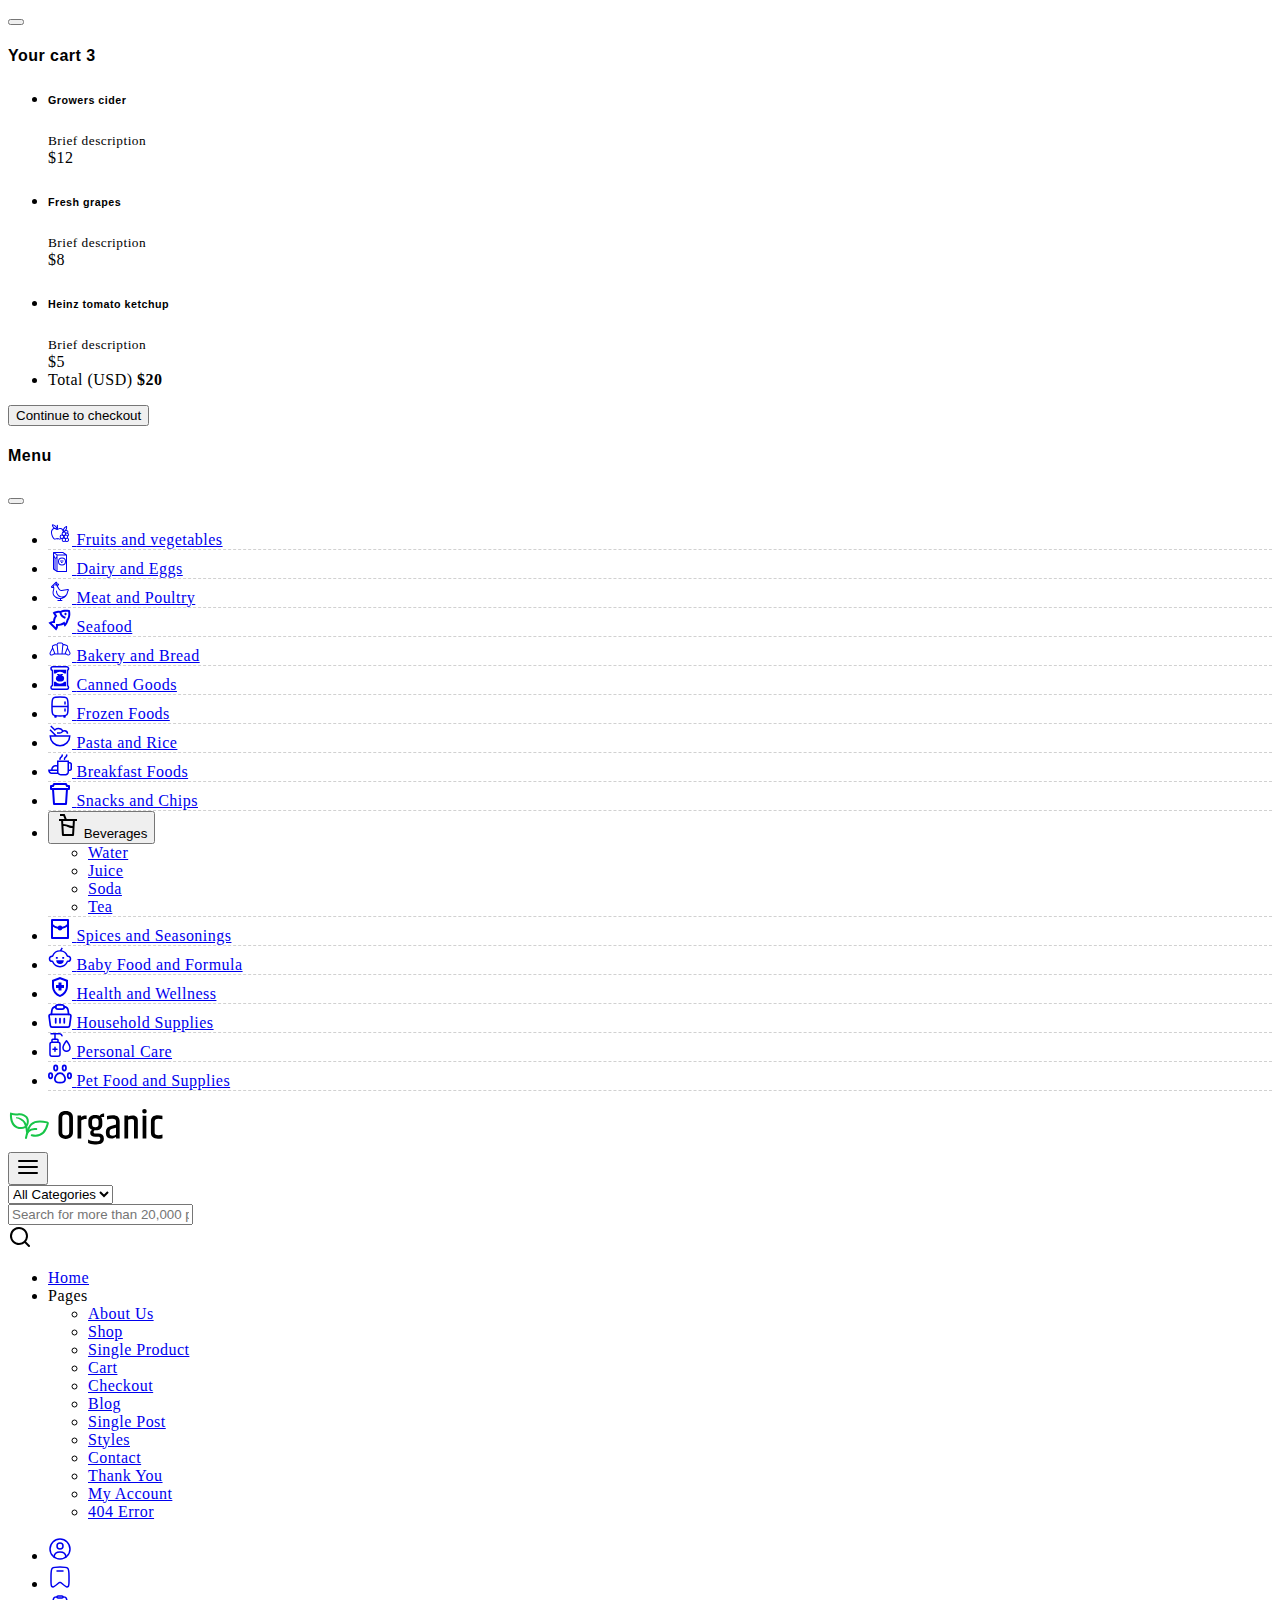
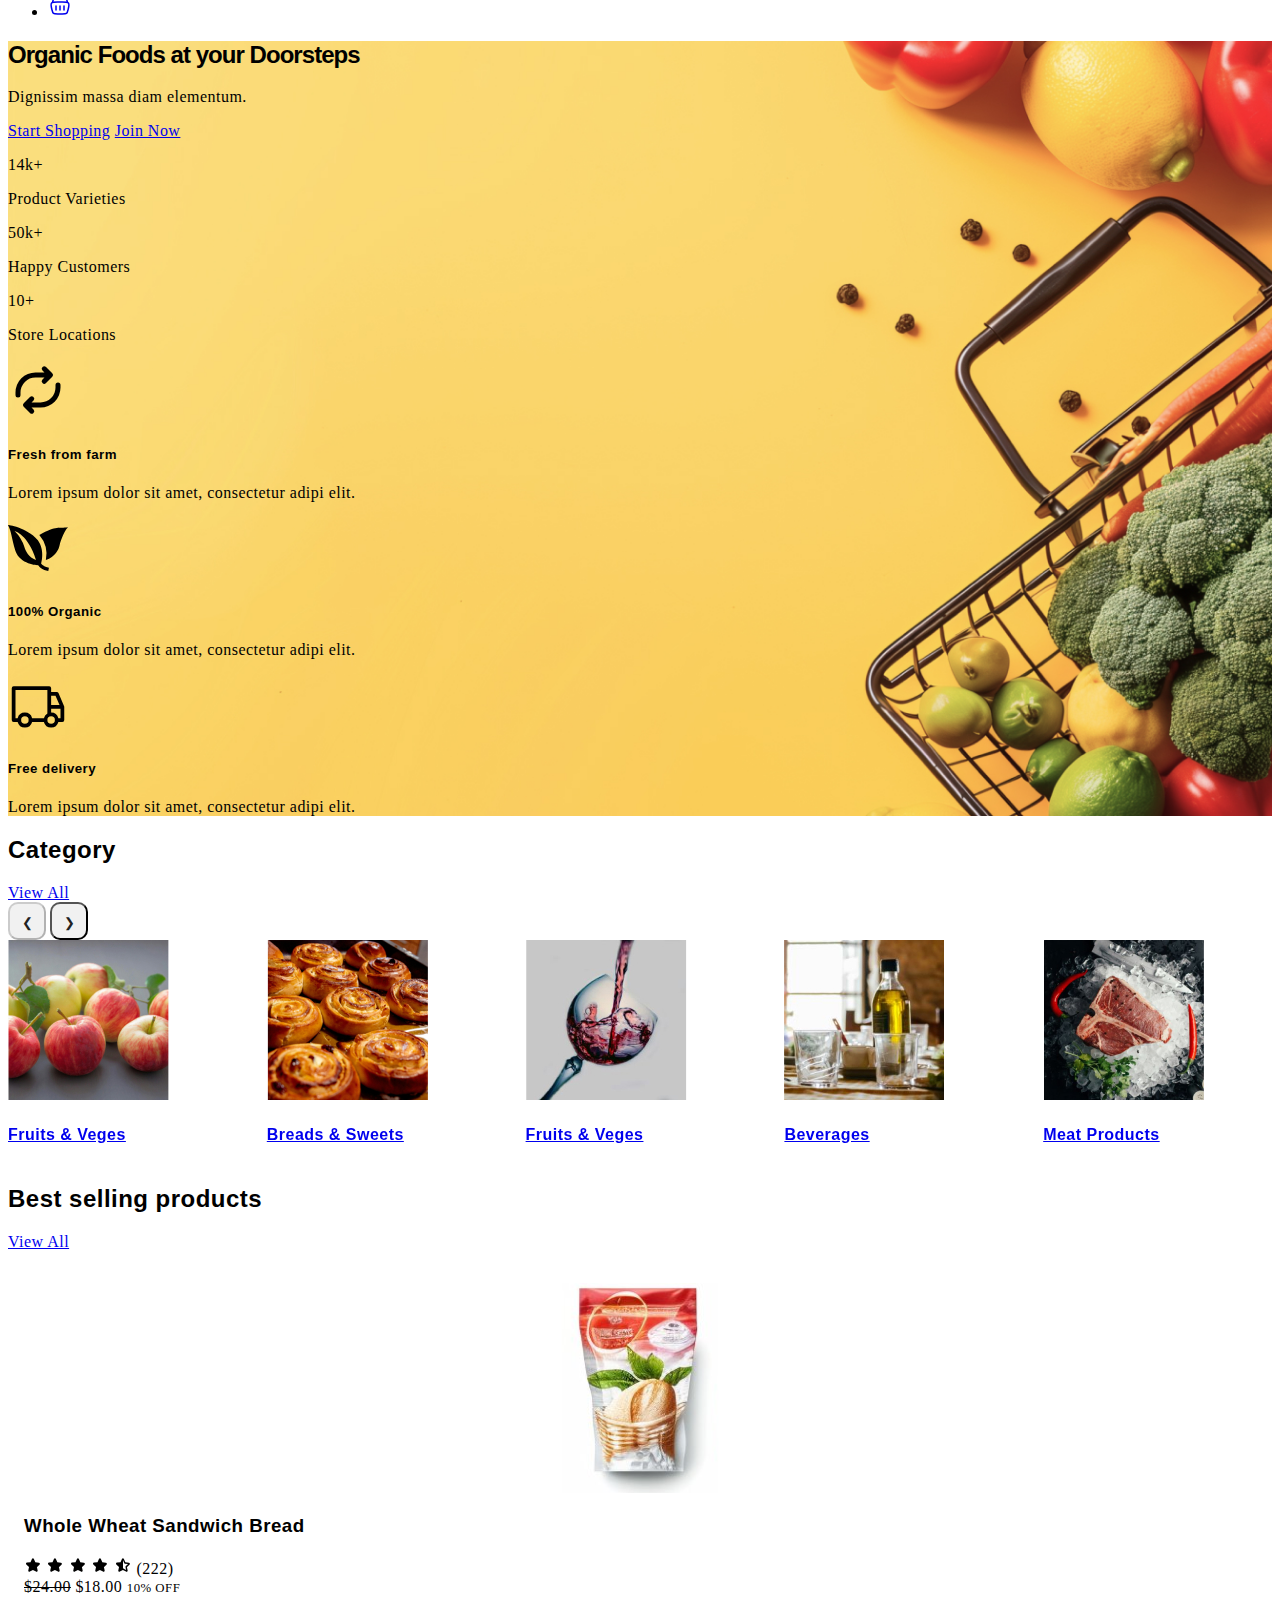
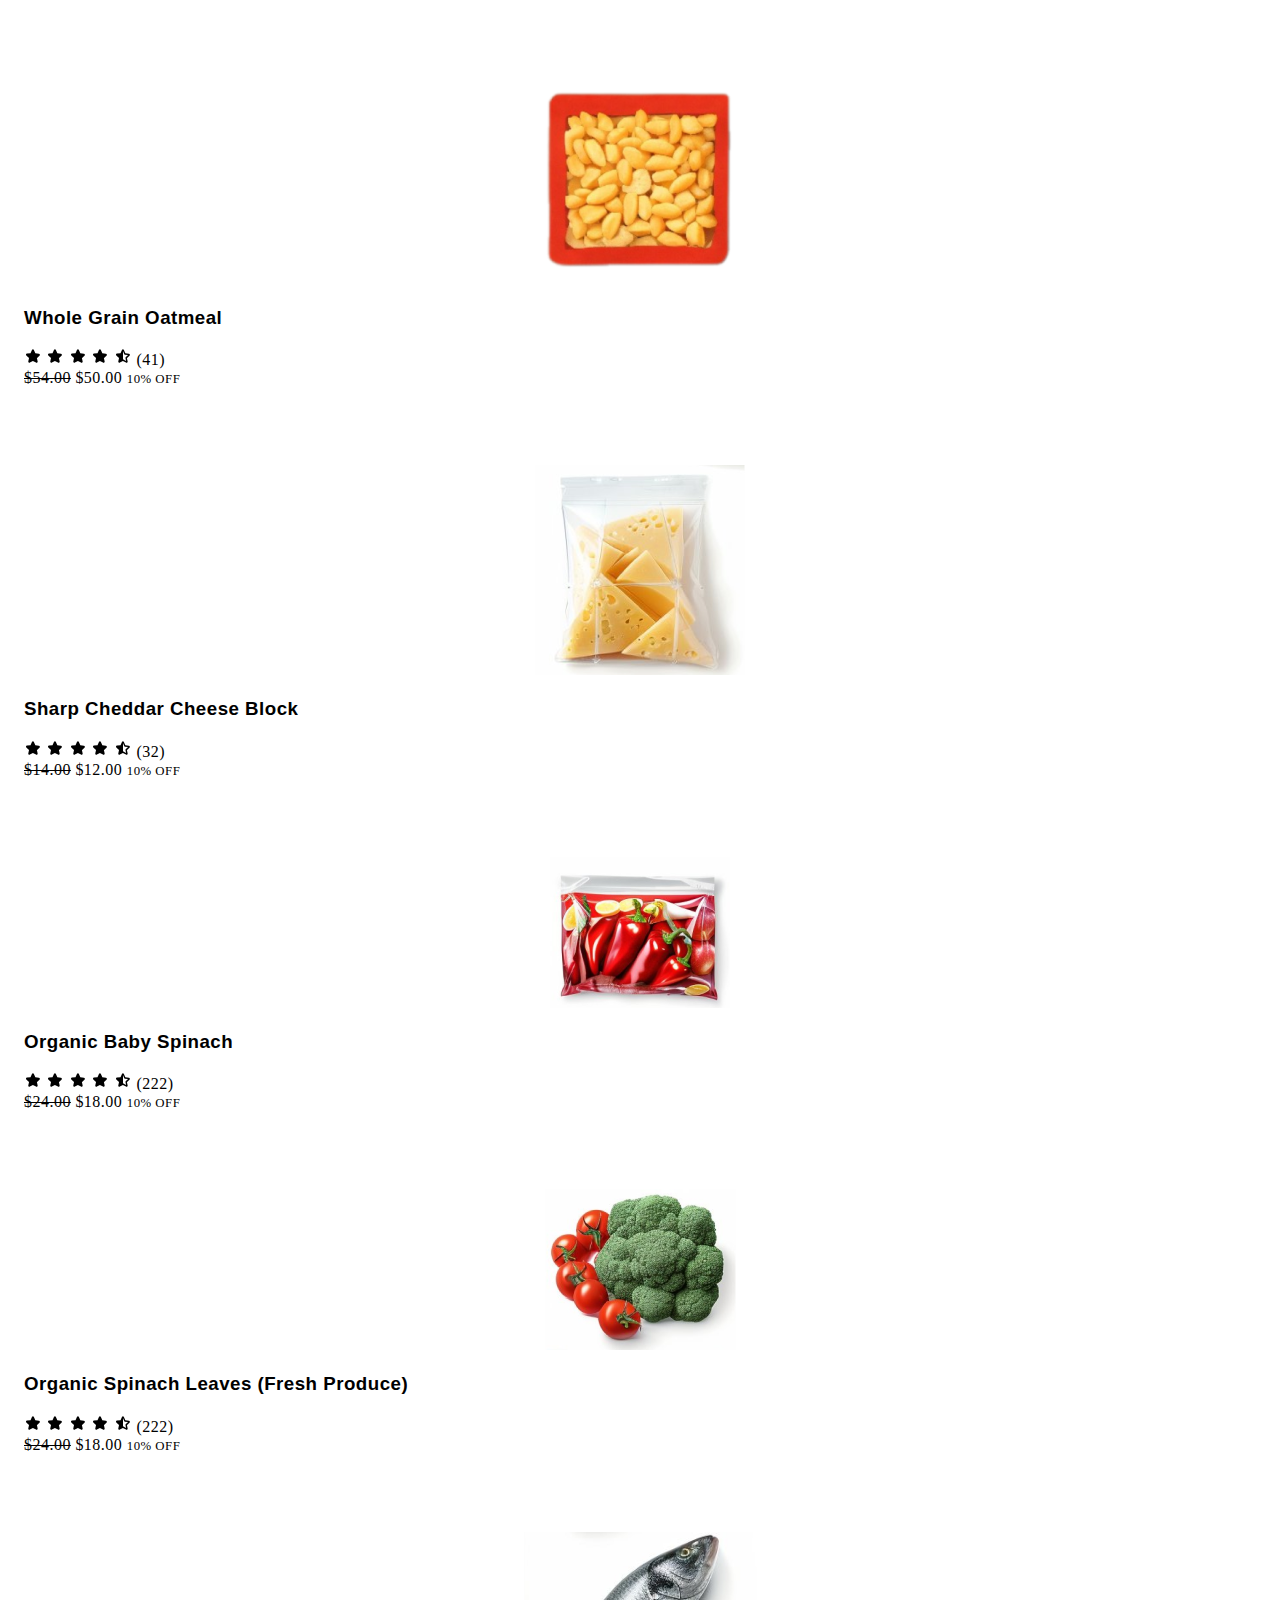
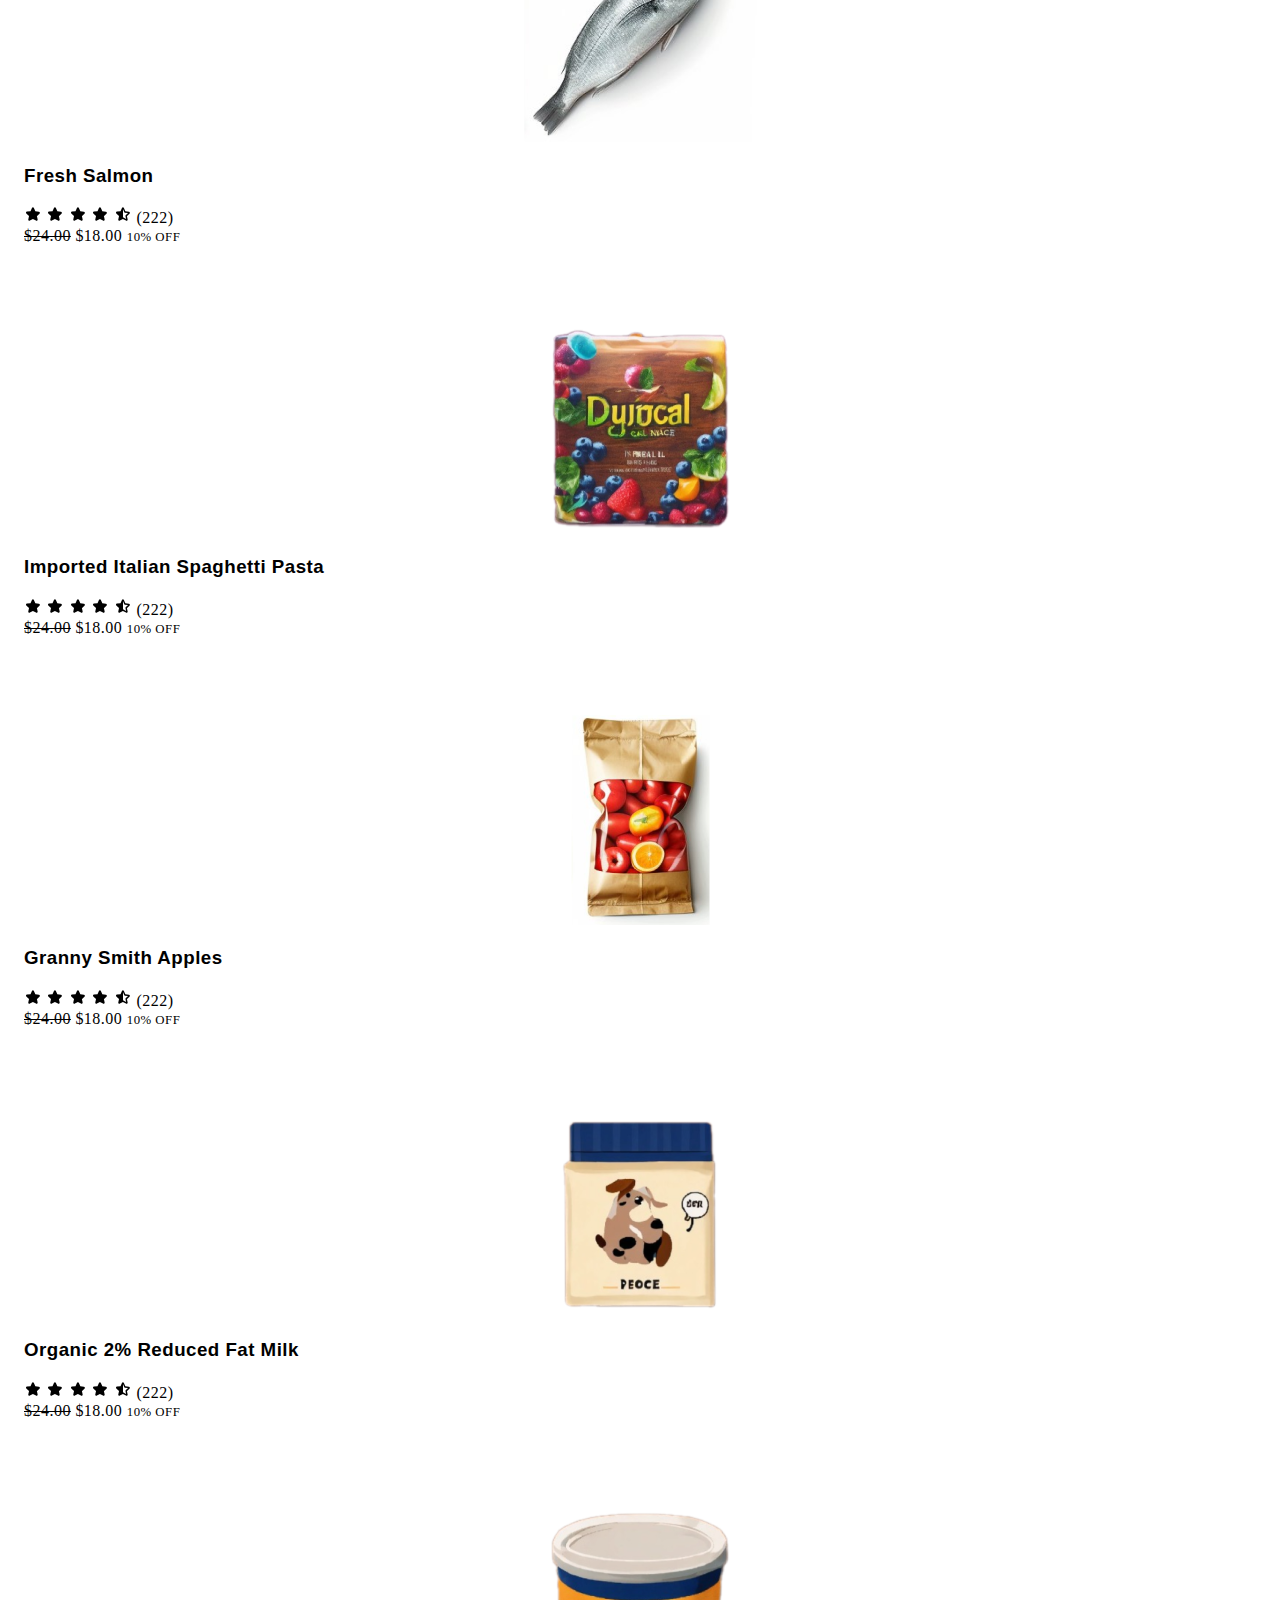
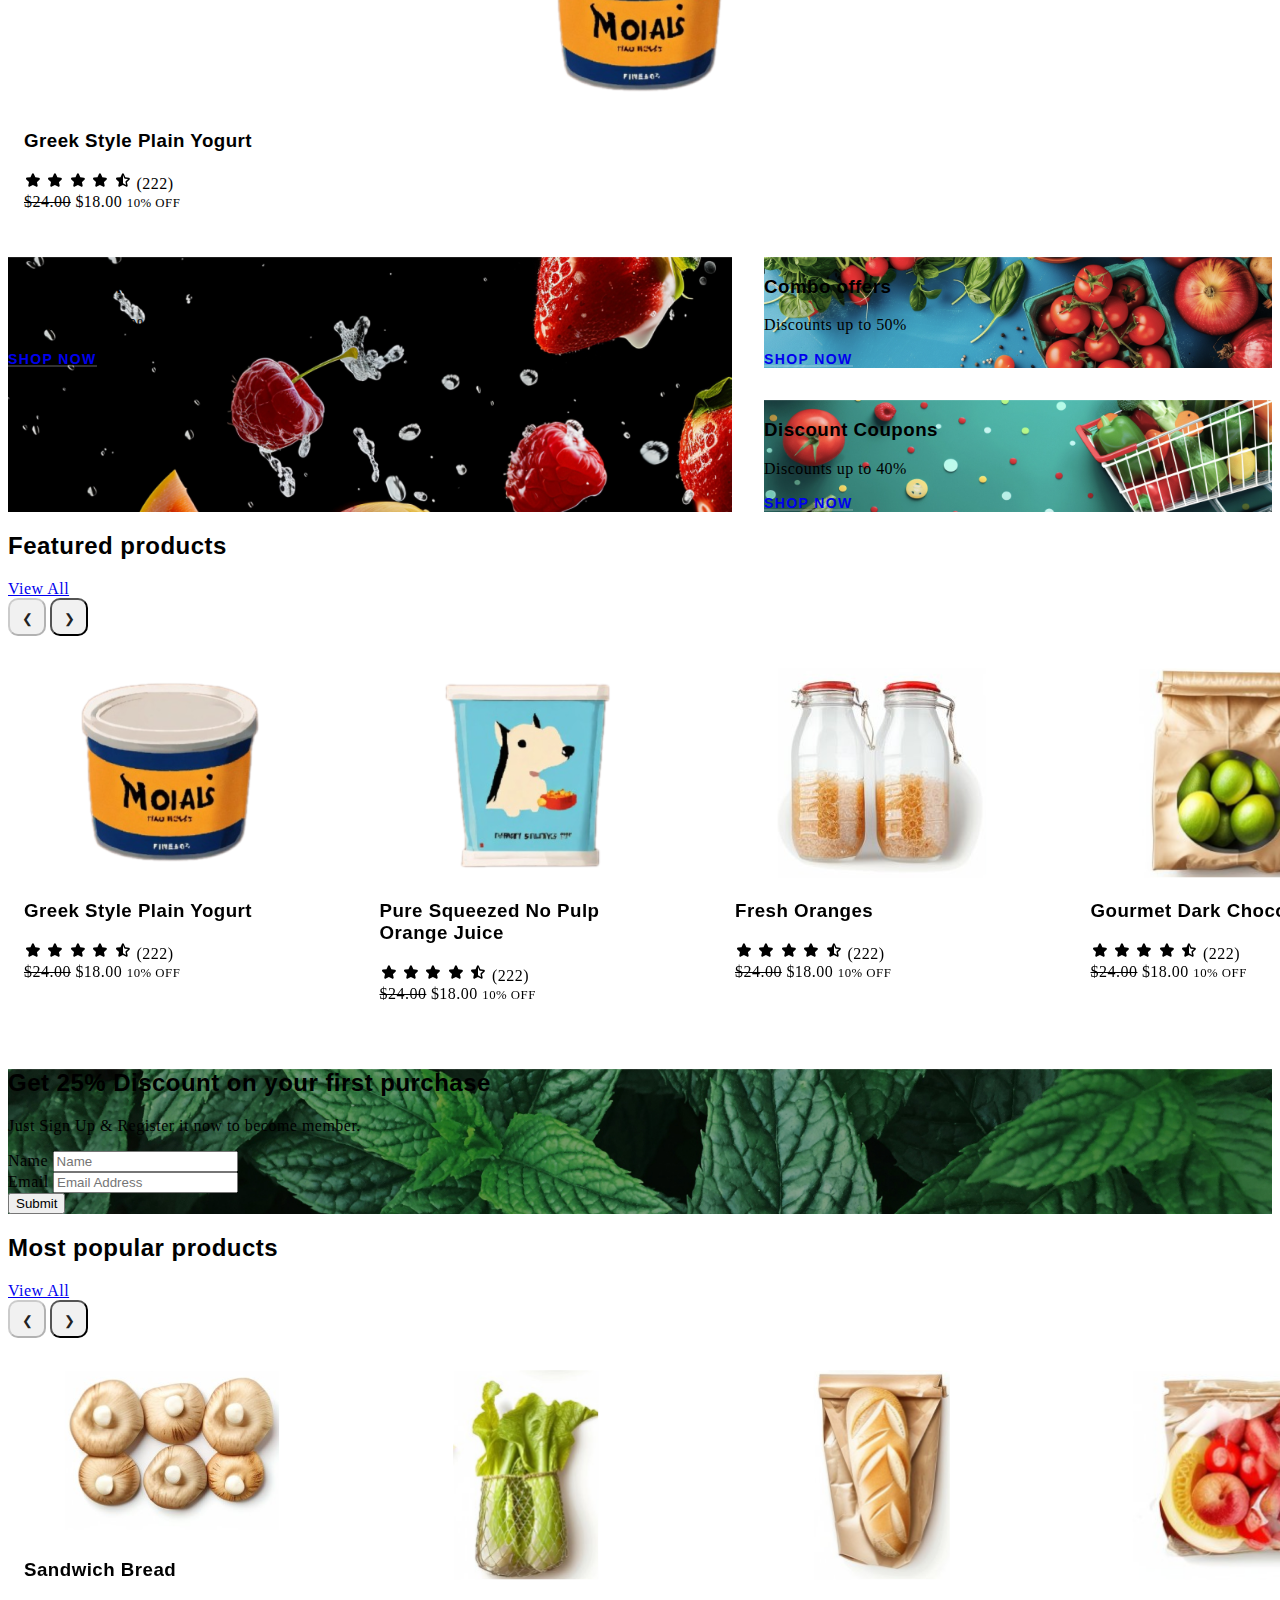
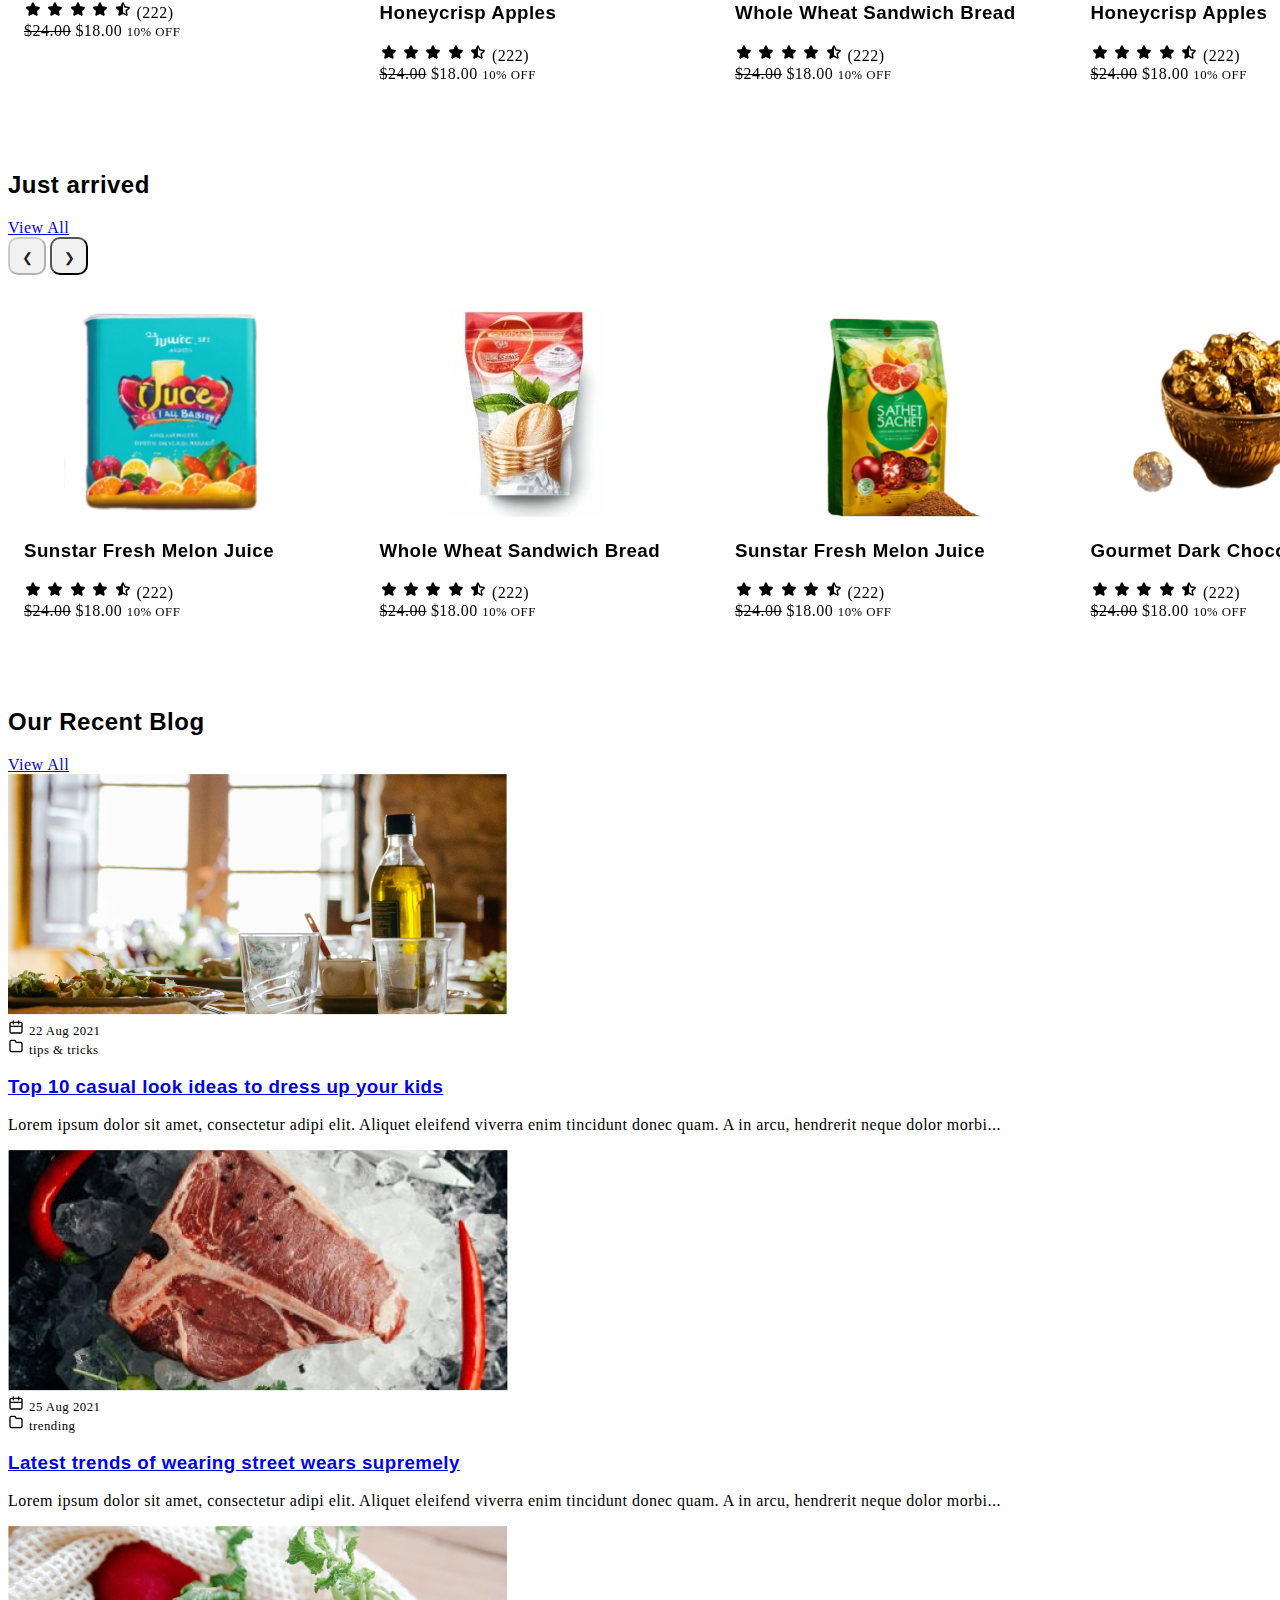
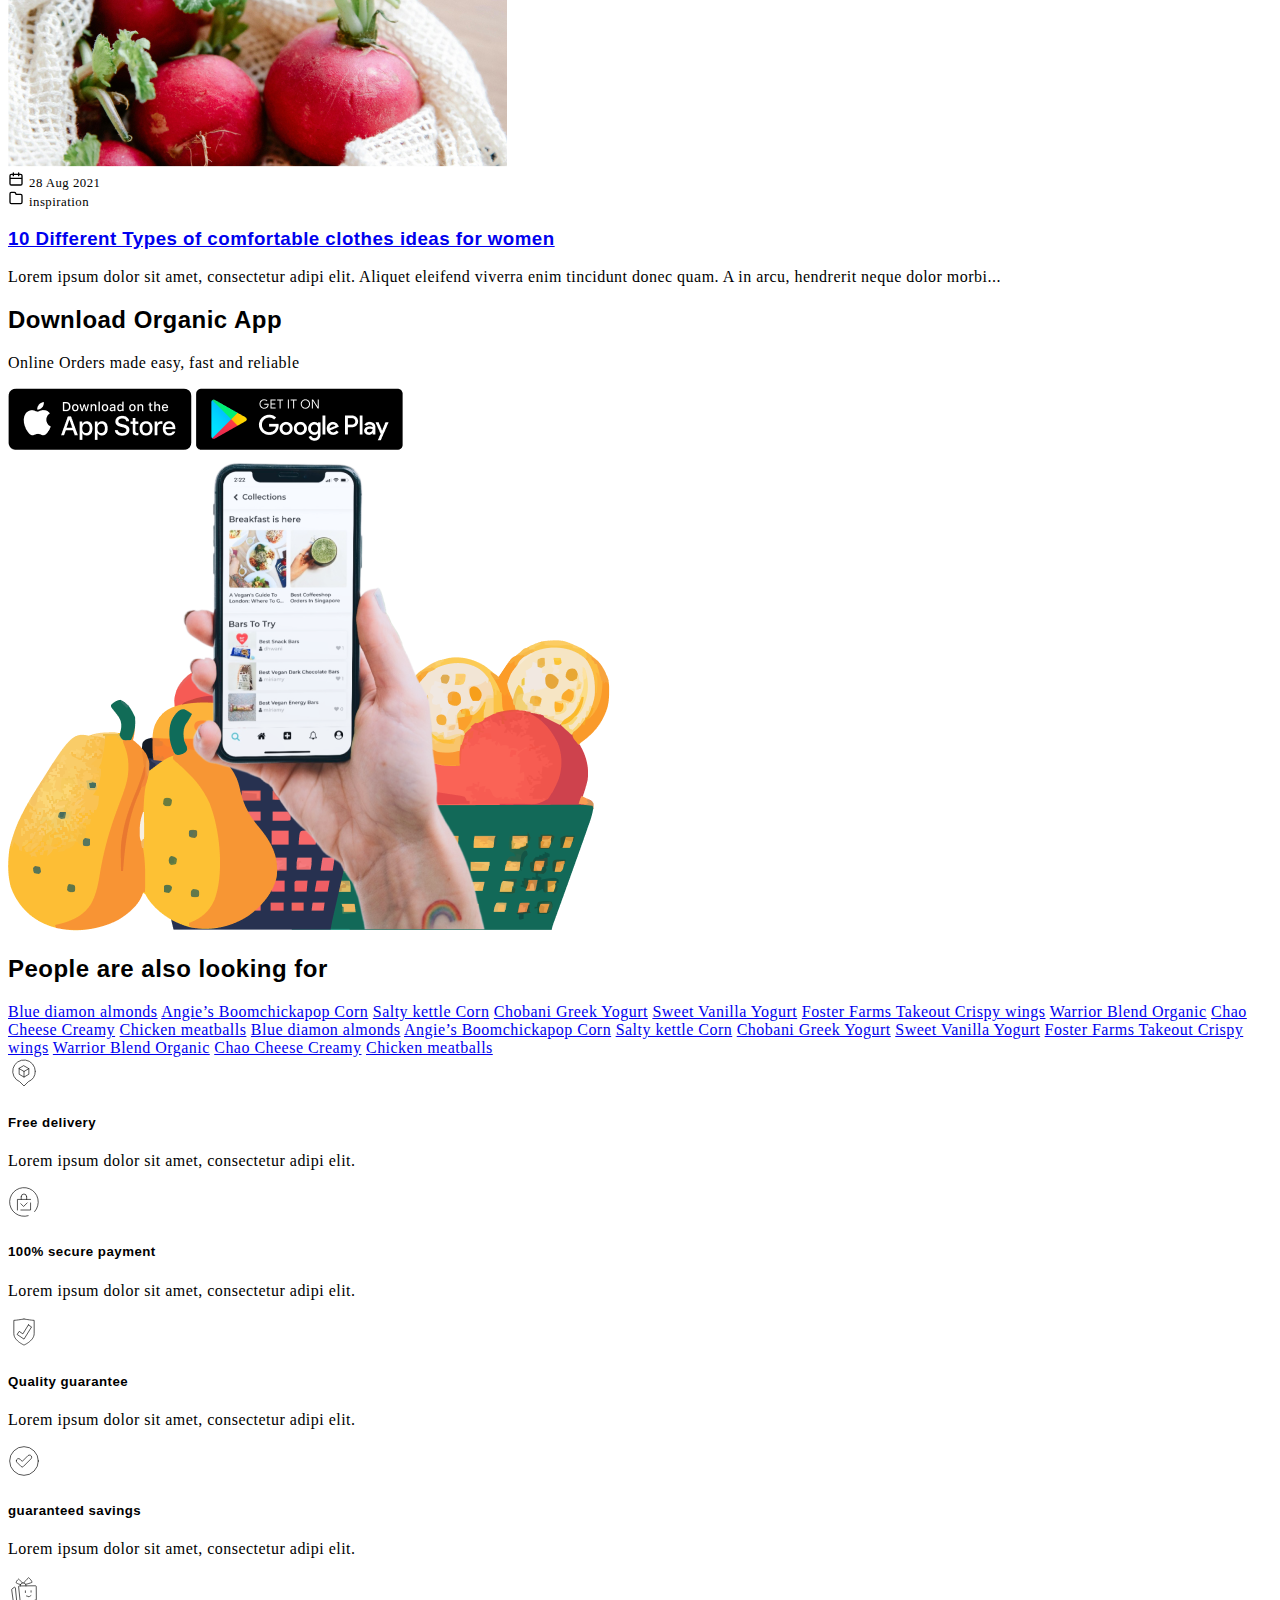
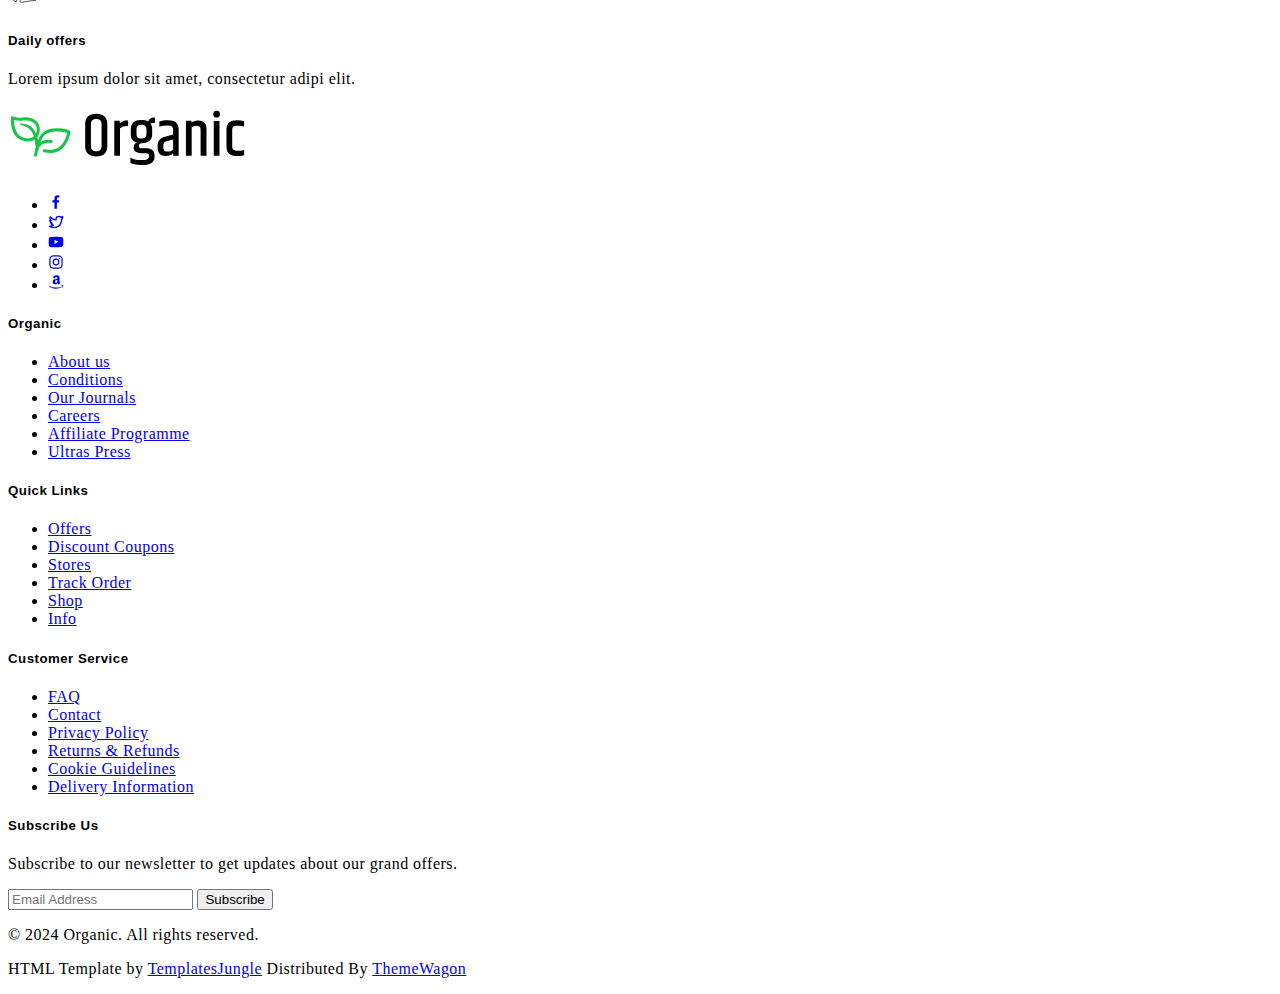
<file: organic-1.0.0/index.html>
<!DOCTYPE html>
<html lang="en">
  <head>
    <title>Organic - Grocery Store HTML Website Template</title>
    <meta charset="utf-8">
    <meta http-equiv="X-UA-Compatible" content="IE=edge">
    <meta name="viewport" content="width=device-width, initial-scale=1.0">
    <meta name="format-detection" content="telephone=no">
    <meta name="apple-mobile-web-app-capable" content="yes">
    <meta name="author" content="">
    <meta name="keywords" content="">
    <meta name="description" content="">

    <link rel="stylesheet" href="https://cdn.jsdelivr.net/npm/swiper@9/swiper-bundle.min.css">
    <link href="https://cdn.jsdelivr.net/npm/bootstrap@5.3.0-alpha3/dist/css/bootstrap.min.css" rel="stylesheet" integrity="sha384-KK94CHFLLe+nY2dmCWGMq91rCGa5gtU4mk92HdvYe+M/SXH301p5ILy+dN9+nJOZ" crossorigin="anonymous">
    <link rel="stylesheet" type="text/css" href="css/vendor.css">
    <link rel="stylesheet" type="text/css" href="style.css">

    <link rel="preconnect" href="https://fonts.googleapis.com">
    <link rel="preconnect" href="https://fonts.gstatic.com" crossorigin>
    <link href="https://fonts.googleapis.com/css2?family=Nunito:wght@400;700&family=Open+Sans:ital,wght@0,400;0,700;1,400;1,700&display=swap" rel="stylesheet">

  </head>
  <body>

    <svg xmlns="http://www.w3.org/2000/svg" style="display: none;">
      <defs>
        <symbol xmlns="http://www.w3.org/2000/svg" id="facebook" viewBox="0 0 24 24"><path fill="currentColor" d="M15.12 5.32H17V2.14A26.11 26.11 0 0 0 14.26 2c-2.72 0-4.58 1.66-4.58 4.7v2.62H6.61v3.56h3.07V22h3.68v-9.12h3.06l.46-3.56h-3.52V7.05c0-1.05.28-1.73 1.76-1.73Z"/></symbol>
        <symbol xmlns="http://www.w3.org/2000/svg" id="twitter" viewBox="0 0 24 24"><path fill="currentColor" d="M22.991 3.95a1 1 0 0 0-1.51-.86a7.48 7.48 0 0 1-1.874.794a5.152 5.152 0 0 0-3.374-1.242a5.232 5.232 0 0 0-5.223 5.063a11.032 11.032 0 0 1-6.814-3.924a1.012 1.012 0 0 0-.857-.365a.999.999 0 0 0-.785.5a5.276 5.276 0 0 0-.242 4.769l-.002.001a1.041 1.041 0 0 0-.496.89a3.042 3.042 0 0 0 .027.439a5.185 5.185 0 0 0 1.568 3.312a.998.998 0 0 0-.066.77a5.204 5.204 0 0 0 2.362 2.922a7.465 7.465 0 0 1-3.59.448A1 1 0 0 0 1.45 19.3a12.942 12.942 0 0 0 7.01 2.061a12.788 12.788 0 0 0 12.465-9.363a12.822 12.822 0 0 0 .535-3.646l-.001-.2a5.77 5.77 0 0 0 1.532-4.202Zm-3.306 3.212a.995.995 0 0 0-.234.702c.01.165.009.331.009.488a10.824 10.824 0 0 1-.454 3.08a10.685 10.685 0 0 1-10.546 7.93a10.938 10.938 0 0 1-2.55-.301a9.48 9.48 0 0 0 2.942-1.564a1 1 0 0 0-.602-1.786a3.208 3.208 0 0 1-2.214-.935q.224-.042.445-.105a1 1 0 0 0-.08-1.943a3.198 3.198 0 0 1-2.25-1.726a5.3 5.3 0 0 0 .545.046a1.02 1.02 0 0 0 .984-.696a1 1 0 0 0-.4-1.137a3.196 3.196 0 0 1-1.425-2.673c0-.066.002-.133.006-.198a13.014 13.014 0 0 0 8.21 3.48a1.02 1.02 0 0 0 .817-.36a1 1 0 0 0 .206-.867a3.157 3.157 0 0 1-.087-.729a3.23 3.23 0 0 1 3.226-3.226a3.184 3.184 0 0 1 2.345 1.02a.993.993 0 0 0 .921.298a9.27 9.27 0 0 0 1.212-.322a6.681 6.681 0 0 1-1.026 1.524Z"/></symbol>
        <symbol xmlns="http://www.w3.org/2000/svg" id="youtube" viewBox="0 0 24 24"><path fill="currentColor" d="M23 9.71a8.5 8.5 0 0 0-.91-4.13a2.92 2.92 0 0 0-1.72-1A78.36 78.36 0 0 0 12 4.27a78.45 78.45 0 0 0-8.34.3a2.87 2.87 0 0 0-1.46.74c-.9.83-1 2.25-1.1 3.45a48.29 48.29 0 0 0 0 6.48a9.55 9.55 0 0 0 .3 2a3.14 3.14 0 0 0 .71 1.36a2.86 2.86 0 0 0 1.49.78a45.18 45.18 0 0 0 6.5.33c3.5.05 6.57 0 10.2-.28a2.88 2.88 0 0 0 1.53-.78a2.49 2.49 0 0 0 .61-1a10.58 10.58 0 0 0 .52-3.4c.04-.56.04-3.94.04-4.54ZM9.74 14.85V8.66l5.92 3.11c-1.66.92-3.85 1.96-5.92 3.08Z"/></symbol>
        <symbol xmlns="http://www.w3.org/2000/svg" id="instagram" viewBox="0 0 24 24"><path fill="currentColor" d="M17.34 5.46a1.2 1.2 0 1 0 1.2 1.2a1.2 1.2 0 0 0-1.2-1.2Zm4.6 2.42a7.59 7.59 0 0 0-.46-2.43a4.94 4.94 0 0 0-1.16-1.77a4.7 4.7 0 0 0-1.77-1.15a7.3 7.3 0 0 0-2.43-.47C15.06 2 14.72 2 12 2s-3.06 0-4.12.06a7.3 7.3 0 0 0-2.43.47a4.78 4.78 0 0 0-1.77 1.15a4.7 4.7 0 0 0-1.15 1.77a7.3 7.3 0 0 0-.47 2.43C2 8.94 2 9.28 2 12s0 3.06.06 4.12a7.3 7.3 0 0 0 .47 2.43a4.7 4.7 0 0 0 1.15 1.77a4.78 4.78 0 0 0 1.77 1.15a7.3 7.3 0 0 0 2.43.47C8.94 22 9.28 22 12 22s3.06 0 4.12-.06a7.3 7.3 0 0 0 2.43-.47a4.7 4.7 0 0 0 1.77-1.15a4.85 4.85 0 0 0 1.16-1.77a7.59 7.59 0 0 0 .46-2.43c0-1.06.06-1.4.06-4.12s0-3.06-.06-4.12ZM20.14 16a5.61 5.61 0 0 1-.34 1.86a3.06 3.06 0 0 1-.75 1.15a3.19 3.19 0 0 1-1.15.75a5.61 5.61 0 0 1-1.86.34c-1 .05-1.37.06-4 .06s-3 0-4-.06a5.73 5.73 0 0 1-1.94-.3a3.27 3.27 0 0 1-1.1-.75a3 3 0 0 1-.74-1.15a5.54 5.54 0 0 1-.4-1.9c0-1-.06-1.37-.06-4s0-3 .06-4a5.54 5.54 0 0 1 .35-1.9A3 3 0 0 1 5 5a3.14 3.14 0 0 1 1.1-.8A5.73 5.73 0 0 1 8 3.86c1 0 1.37-.06 4-.06s3 0 4 .06a5.61 5.61 0 0 1 1.86.34a3.06 3.06 0 0 1 1.19.8a3.06 3.06 0 0 1 .75 1.1a5.61 5.61 0 0 1 .34 1.9c.05 1 .06 1.37.06 4s-.01 3-.06 4ZM12 6.87A5.13 5.13 0 1 0 17.14 12A5.12 5.12 0 0 0 12 6.87Zm0 8.46A3.33 3.33 0 1 1 15.33 12A3.33 3.33 0 0 1 12 15.33Z"/></symbol>
        <symbol xmlns="http://www.w3.org/2000/svg" id="amazon" viewBox="0 0 24 24"><path fill="currentColor" d="M1.04 17.52q.1-.16.32-.02a21.308 21.308 0 0 0 10.88 2.9a21.524 21.524 0 0 0 7.74-1.46q.1-.04.29-.12t.27-.12a.356.356 0 0 1 .47.12q.17.24-.11.44q-.36.26-.92.6a14.99 14.99 0 0 1-3.84 1.58A16.175 16.175 0 0 1 12 22a16.017 16.017 0 0 1-5.9-1.09a16.246 16.246 0 0 1-4.98-3.07a.273.273 0 0 1-.12-.2a.215.215 0 0 1 .04-.12Zm6.02-5.7a4.036 4.036 0 0 1 .68-2.36A4.197 4.197 0 0 1 9.6 7.98a10.063 10.063 0 0 1 2.66-.66q.54-.06 1.76-.16v-.34a3.562 3.562 0 0 0-.28-1.72a1.5 1.5 0 0 0-1.32-.6h-.16a2.189 2.189 0 0 0-1.14.42a1.64 1.64 0 0 0-.62 1a.508.508 0 0 1-.4.46L7.8 6.1q-.34-.08-.34-.36a.587.587 0 0 1 .02-.14a3.834 3.834 0 0 1 1.67-2.64A6.268 6.268 0 0 1 12.26 2h.5a5.054 5.054 0 0 1 3.56 1.18a3.81 3.81 0 0 1 .37.43a3.875 3.875 0 0 1 .27.41a2.098 2.098 0 0 1 .18.52q.08.34.12.47a2.856 2.856 0 0 1 .06.56q.02.43.02.51v4.84a2.868 2.868 0 0 0 .15.95a2.475 2.475 0 0 0 .29.62q.14.19.46.61a.599.599 0 0 1 .12.32a.346.346 0 0 1-.16.28q-1.66 1.44-1.8 1.56a.557.557 0 0 1-.58.04q-.28-.24-.49-.46t-.3-.32a4.466 4.466 0 0 1-.29-.39q-.2-.29-.28-.39a4.91 4.91 0 0 1-2.2 1.52a6.038 6.038 0 0 1-1.68.2a3.505 3.505 0 0 1-2.53-.95a3.553 3.553 0 0 1-.99-2.69Zm3.44-.4a1.895 1.895 0 0 0 .39 1.25a1.294 1.294 0 0 0 1.05.47a1.022 1.022 0 0 0 .17-.02a1.022 1.022 0 0 1 .15-.02a2.033 2.033 0 0 0 1.3-1.08a3.13 3.13 0 0 0 .33-.83a3.8 3.8 0 0 0 .12-.73q.01-.28.01-.92v-.5a7.287 7.287 0 0 0-1.76.16a2.144 2.144 0 0 0-1.76 2.22Zm8.4 6.44a.626.626 0 0 1 .12-.16a3.14 3.14 0 0 1 .96-.46a6.52 6.52 0 0 1 1.48-.22a1.195 1.195 0 0 1 .38.02q.9.08 1.08.3a.655.655 0 0 1 .08.36v.14a4.56 4.56 0 0 1-.38 1.65a3.84 3.84 0 0 1-1.06 1.53a.302.302 0 0 1-.18.08a.177.177 0 0 1-.08-.02q-.12-.06-.06-.22a7.632 7.632 0 0 0 .74-2.42a.513.513 0 0 0-.08-.32q-.2-.24-1.12-.24q-.34 0-.8.04q-.5.06-.92.12a.232.232 0 0 1-.16-.04a.065.065 0 0 1-.02-.08a.153.153 0 0 1 .02-.06Z"/></symbol>

        <symbol xmlns="http://www.w3.org/2000/svg" id="menu" viewBox="0 0 24 24"><path fill="currentColor" d="M2 6a1 1 0 0 1 1-1h18a1 1 0 1 1 0 2H3a1 1 0 0 1-1-1m0 6.032a1 1 0 0 1 1-1h18a1 1 0 1 1 0 2H3a1 1 0 0 1-1-1m1 5.033a1 1 0 1 0 0 2h18a1 1 0 0 0 0-2z"/></symbol>
        <symbol xmlns="http://www.w3.org/2000/svg" id="link" viewBox="0 0 24 24"><path fill="currentColor" d="M12 19a1 1 0 1 0-1-1a1 1 0 0 0 1 1Zm5 0a1 1 0 1 0-1-1a1 1 0 0 0 1 1Zm0-4a1 1 0 1 0-1-1a1 1 0 0 0 1 1Zm-5 0a1 1 0 1 0-1-1a1 1 0 0 0 1 1Zm7-12h-1V2a1 1 0 0 0-2 0v1H8V2a1 1 0 0 0-2 0v1H5a3 3 0 0 0-3 3v14a3 3 0 0 0 3 3h14a3 3 0 0 0 3-3V6a3 3 0 0 0-3-3Zm1 17a1 1 0 0 1-1 1H5a1 1 0 0 1-1-1v-9h16Zm0-11H4V6a1 1 0 0 1 1-1h1v1a1 1 0 0 0 2 0V5h8v1a1 1 0 0 0 2 0V5h1a1 1 0 0 1 1 1ZM7 15a1 1 0 1 0-1-1a1 1 0 0 0 1 1Zm0 4a1 1 0 1 0-1-1a1 1 0 0 0 1 1Z"/></symbol>
        <symbol xmlns="http://www.w3.org/2000/svg" id="arrow-right" viewBox="0 0 24 24"><path fill="currentColor" d="M17.92 11.62a1 1 0 0 0-.21-.33l-5-5a1 1 0 0 0-1.42 1.42l3.3 3.29H7a1 1 0 0 0 0 2h7.59l-3.3 3.29a1 1 0 0 0 0 1.42a1 1 0 0 0 1.42 0l5-5a1 1 0 0 0 .21-.33a1 1 0 0 0 0-.76Z"/></symbol>
        <symbol xmlns="http://www.w3.org/2000/svg" id="category" viewBox="0 0 24 24"><path fill="currentColor" d="M19 5.5h-6.28l-.32-1a3 3 0 0 0-2.84-2H5a3 3 0 0 0-3 3v13a3 3 0 0 0 3 3h14a3 3 0 0 0 3-3v-10a3 3 0 0 0-3-3Zm1 13a1 1 0 0 1-1 1H5a1 1 0 0 1-1-1v-13a1 1 0 0 1 1-1h4.56a1 1 0 0 1 .95.68l.54 1.64a1 1 0 0 0 .95.68h7a1 1 0 0 1 1 1Z"/></symbol>
        <symbol xmlns="http://www.w3.org/2000/svg" id="calendar" viewBox="0 0 24 24"><path fill="currentColor" d="M19 4h-2V3a1 1 0 0 0-2 0v1H9V3a1 1 0 0 0-2 0v1H5a3 3 0 0 0-3 3v12a3 3 0 0 0 3 3h14a3 3 0 0 0 3-3V7a3 3 0 0 0-3-3Zm1 15a1 1 0 0 1-1 1H5a1 1 0 0 1-1-1v-7h16Zm0-9H4V7a1 1 0 0 1 1-1h2v1a1 1 0 0 0 2 0V6h6v1a1 1 0 0 0 2 0V6h2a1 1 0 0 1 1 1Z"/></symbol>
        <symbol xmlns="http://www.w3.org/2000/svg" id="heart" viewBox="0 0 24 24"><path fill="currentColor" d="M20.16 4.61A6.27 6.27 0 0 0 12 4a6.27 6.27 0 0 0-8.16 9.48l7.45 7.45a1 1 0 0 0 1.42 0l7.45-7.45a6.27 6.27 0 0 0 0-8.87Zm-1.41 7.46L12 18.81l-6.75-6.74a4.28 4.28 0 0 1 3-7.3a4.25 4.25 0 0 1 3 1.25a1 1 0 0 0 1.42 0a4.27 4.27 0 0 1 6 6.05Z"/></symbol>
        <symbol xmlns="http://www.w3.org/2000/svg" id="plus" viewBox="0 0 24 24"><path fill="currentColor" d="M19 11h-6V5a1 1 0 0 0-2 0v6H5a1 1 0 0 0 0 2h6v6a1 1 0 0 0 2 0v-6h6a1 1 0 0 0 0-2Z"/></symbol>
        <symbol xmlns="http://www.w3.org/2000/svg" id="minus" viewBox="0 0 24 24"><path fill="currentColor" d="M19 11H5a1 1 0 0 0 0 2h14a1 1 0 0 0 0-2Z"/></symbol>
        <symbol xmlns="http://www.w3.org/2000/svg" id="cart" viewBox="0 0 24 24"><path fill="currentColor" d="M8.5 19a1.5 1.5 0 1 0 1.5 1.5A1.5 1.5 0 0 0 8.5 19ZM19 16H7a1 1 0 0 1 0-2h8.491a3.013 3.013 0 0 0 2.885-2.176l1.585-5.55A1 1 0 0 0 19 5H6.74a3.007 3.007 0 0 0-2.82-2H3a1 1 0 0 0 0 2h.921a1.005 1.005 0 0 1 .962.725l.155.545v.005l1.641 5.742A3 3 0 0 0 7 18h12a1 1 0 0 0 0-2Zm-1.326-9l-1.22 4.274a1.005 1.005 0 0 1-.963.726H8.754l-.255-.892L7.326 7ZM16.5 19a1.5 1.5 0 1 0 1.5 1.5a1.5 1.5 0 0 0-1.5-1.5Z"/></symbol>
        <symbol xmlns="http://www.w3.org/2000/svg" id="check" viewBox="0 0 24 24"><path fill="currentColor" d="M18.71 7.21a1 1 0 0 0-1.42 0l-7.45 7.46l-3.13-3.14A1 1 0 1 0 5.29 13l3.84 3.84a1 1 0 0 0 1.42 0l8.16-8.16a1 1 0 0 0 0-1.47Z"/></symbol>
        <symbol xmlns="http://www.w3.org/2000/svg" id="trash" viewBox="0 0 24 24"><path fill="currentColor" d="M10 18a1 1 0 0 0 1-1v-6a1 1 0 0 0-2 0v6a1 1 0 0 0 1 1ZM20 6h-4V5a3 3 0 0 0-3-3h-2a3 3 0 0 0-3 3v1H4a1 1 0 0 0 0 2h1v11a3 3 0 0 0 3 3h8a3 3 0 0 0 3-3V8h1a1 1 0 0 0 0-2ZM10 5a1 1 0 0 1 1-1h2a1 1 0 0 1 1 1v1h-4Zm7 14a1 1 0 0 1-1 1H8a1 1 0 0 1-1-1V8h10Zm-3-1a1 1 0 0 0 1-1v-6a1 1 0 0 0-2 0v6a1 1 0 0 0 1 1Z"/></symbol>
        <symbol xmlns="http://www.w3.org/2000/svg" id="search" viewBox="0 0 24 24"><path fill="currentColor" d="M21.71 20.29L18 16.61A9 9 0 1 0 16.61 18l3.68 3.68a1 1 0 0 0 1.42 0a1 1 0 0 0 0-1.39ZM11 18a7 7 0 1 1 7-7a7 7 0 0 1-7 7Z"/></symbol>
        <symbol xmlns="http://www.w3.org/2000/svg" id="close" viewBox="0 0 15 15"><path fill="currentColor" d="M7.953 3.788a.5.5 0 0 0-.906 0L6.08 5.85l-2.154.33a.5.5 0 0 0-.283.843l1.574 1.613l-.373 2.284a.5.5 0 0 0 .736.518l1.92-1.063l1.921 1.063a.5.5 0 0 0 .736-.519l-.373-2.283l1.574-1.613a.5.5 0 0 0-.283-.844L8.921 5.85l-.968-2.062Z"/></symbol>
        
        <symbol xmlns="http://www.w3.org/2000/svg" id="package" viewBox="0 0 48 48"><path fill="none" stroke="currentColor" stroke-linecap="round" stroke-linejoin="round" d="m24 13.264l7.288 4.21L24 21.681l-7.288-4.209Z"/><path fill="none" stroke="currentColor" stroke-linecap="round" stroke-linejoin="round" d="M16.712 17.473v8.418L24 30.101l7.288-4.21v-8.418M24 30.1v-8.418"/><path fill="none" stroke="currentColor" stroke-linecap="round" stroke-linejoin="round" d="M40.905 21.405a16.905 16.905 0 1 0-23.389 15.611L24 43.5l6.484-6.484a16.906 16.906 0 0 0 10.42-15.611"/></symbol>
        <symbol xmlns="http://www.w3.org/2000/svg" id="secure" viewBox="0 0 48 48"><path fill="none" stroke="currentColor" stroke-linecap="round" stroke-linejoin="round" d="M14.134 36V20.11h19.732M19.279 36h14.587V25.45"/><path fill="none" stroke="currentColor" stroke-linecap="round" stroke-linejoin="round" d="m19.246 26.606l4.135 4.135l5.373-5.372m-8.934-9.282a4.087 4.087 0 1 1 8.174 0m0 0v4.023m-8.172-4.108v4.108"/><path fill="none" stroke="currentColor" stroke-linecap="round" stroke-linejoin="round" d="M30.288 44.566a21.516 21.516 0 1 1 9.69-6.18"/></symbol>
        <symbol xmlns="http://www.w3.org/2000/svg" id="quality" viewBox="0 0 48 48"><path fill="none" stroke="currentColor" stroke-linecap="round" stroke-linejoin="round" d="m30.59 13.45l4.77 2.94L24 34.68l-10.33-7l3.11-4.6l5.52 3.71l8.26-13.38Z"/><path fill="none" stroke="currentColor" stroke-linecap="round" stroke-linejoin="round" d="M24 4.5s-11.26 2-15.25 2v20a11.16 11.16 0 0 0 .8 4.1a15 15 0 0 0 2 3.61a22 22 0 0 0 2.81 3.07a34.47 34.47 0 0 0 3 2.48a34 34 0 0 0 2.89 1.86c1 .59 1.71 1 2.13 1.19l1 .49a1.44 1.44 0 0 0 1.24 0l1-.49c.42-.2 1.13-.6 2.13-1.19a34 34 0 0 0 2.89-1.86a34.47 34.47 0 0 0 3-2.48a22 22 0 0 0 2.81-3.07a15 15 0 0 0 2-3.61a11.16 11.16 0 0 0 .8-4.1v-20c-3.99.03-15.25-2-15.25-2"/></symbol>
        <symbol xmlns="http://www.w3.org/2000/svg" id="savings" viewBox="0 0 48 48"><circle cx="24" cy="24" r="21.5" fill="none" stroke="currentColor" stroke-linecap="round" stroke-linejoin="round"/><path fill="none" stroke="currentColor" stroke-linecap="round" stroke-linejoin="round" d="M12.5 23.684a3.298 3.298 0 0 1 5.63-2.332l3.212 3.212h0l8.53-8.53a3.298 3.298 0 0 1 5.628 2.333h0c0 .875-.348 1.714-.966 2.333L22.983 32.25a2.321 2.321 0 0 1-3.283 0l-6.234-6.233a3.298 3.298 0 0 1-.966-2.333"/></symbol>
        <symbol xmlns="http://www.w3.org/2000/svg" id="offers" viewBox="0 0 48 48"><path fill="none" stroke="currentColor" stroke-linecap="round" stroke-linejoin="round" d="m41.556 39.297l-22.022 3.11a1.097 1.097 0 0 1-1.245-.97l-2.352-22.311a1.097 1.097 0 0 1 1.08-1.213l24.238-.229a1.097 1.097 0 0 1 1.108 1.09l.137 19.429c.004.55-.4 1.017-.944 1.094M26.1 25.258v2.579m8.494-2.731v2.175"/><path fill="none" stroke="currentColor" stroke-linecap="round" stroke-linejoin="round" d="M34.343 32.346c-1.437.828-1.926 1.198-2.774 1.988c-1.19-.457-2.284-1.228-3.797-1.456m-15.953 8.721l-3.49-1.6a1.12 1.12 0 0 1-.643-.863L5.511 23.593c-.056-.4.108-.8.43-1.046l3.15-2.406a1.257 1.257 0 0 1 2.014.874l1.966 19.69a.887.887 0 0 1-1.252.894m11.989-28.112c.214-.456.964-1.716 2.76-3.618c3.108-3.323 4.26-4.288 4.26-4.288s1.42.75 3.27 3.109c1.876 2.358 1.93 3.832 1.93 3.832s.67-.08-4.797 1.688c-3.055.991-4.368 1.152-4.931 1.152"/><path fill="none" stroke="currentColor" stroke-linecap="round" stroke-linejoin="round" d="M26.97 17.828v-.054c0-.884-.241-1.715-.67-2.412c-.563-.91-1.447-1.608-2.492-1.876a3.58 3.58 0 0 0-1.072-.16c-.429 0-.858.053-1.233.214c-1.152.348-2.063 1.18-2.573 2.278a4.747 4.747 0 0 0-.428 1.956v.134"/><path fill="none" stroke="currentColor" stroke-linecap="round" stroke-linejoin="round" d="M18.93 15.818c-.562-.107-1.5-.349-3.135-.884c-2.304-.75-3.43-1.528-3.43-1.528s-.456-1.393 1.045-3.296s2.653-2.52 2.653-2.52s.911.778 3.43 3.485c1.26 1.313 1.796 2.09 2.01 2.465h.027"/></symbol>
        
        <symbol xmlns="http://www.w3.org/2000/svg" id="delivery" viewBox="0 0 32 32"><path fill="currentColor" d="m29.92 16.61l-3-7A1 1 0 0 0 26 9h-3V7a1 1 0 0 0-1-1H3a1 1 0 0 0-1 1v17a1 1 0 0 0 1 1h2.14a4 4 0 0 0 7.72 0h6.28a4 4 0 0 0 7.72 0H29a1 1 0 0 0 1-1v-7a1 1 0 0 0-.08-.39M23 11h2.34l2.14 5H23ZM9 26a2 2 0 1 1 2-2a2 2 0 0 1-2 2m10.14-3h-6.28a4 4 0 0 0-7.72 0H4V8h17v12.56A4 4 0 0 0 19.14 23M23 26a2 2 0 1 1 2-2a2 2 0 0 1-2 2m5-3h-1.14A4 4 0 0 0 23 20v-2h5Z"/></symbol>
        <symbol xmlns="http://www.w3.org/2000/svg" id="organic" viewBox="0 0 24 24"><path fill="currentColor" d="M0 2.84c1.402 2.71 1.445 5.241 2.977 10.4c1.855 5.341 8.703 5.701 9.21 5.711c.46.726 1.513 1.704 3.926 2.21l.268-1.272c-2.082-.436-2.844-1.239-3.106-1.68l-.005.006c.087-.484 1.523-5.377-1.323-9.352C7.182 3.583 0 2.84 0 2.84m24 .84c-3.898.611-4.293-.92-11.473 3.093a11.879 11.879 0 0 1 2.625 10.05c3.723-1.486 5.166-3.976 5.606-6.466c0 0 1.27-4.716 3.242-6.677M12.527 6.773l-.002-.002v.004zM2.643 5.22s5.422 1.426 8.543 11.543c-2.945-.889-4.203-3.796-4.63-5.168h.006a15.863 15.863 0 0 0-3.92-6.375z"/></symbol>
        <symbol xmlns="http://www.w3.org/2000/svg" id="fresh" viewBox="0 0 24 24"><g fill="none"><path d="M24 0v24H0V0zM12.594 23.258l-.012.002l-.071.035l-.02.004l-.014-.004l-.071-.036c-.01-.003-.019 0-.024.006l-.004.01l-.017.428l.005.02l.01.013l.104.074l.015.004l.012-.004l.104-.074l.012-.016l.004-.017l-.017-.427c-.002-.01-.009-.017-.016-.018m.264-.113l-.014.002l-.184.093l-.01.01l-.003.011l.018.43l.005.012l.008.008l.201.092c.012.004.023 0 .029-.008l.004-.014l-.034-.614c-.003-.012-.01-.02-.02-.022m-.715.002a.023.023 0 0 0-.027.006l-.006.014l-.034.614c0 .012.007.02.017.024l.015-.002l.201-.093l.01-.008l.003-.011l.018-.43l-.003-.012l-.01-.01z"/><path fill="currentColor" d="M20 9a1 1 0 0 1 1 1v1a8 8 0 0 1-8 8H9.414l.793.793a1 1 0 0 1-1.414 1.414l-2.496-2.496a.997.997 0 0 1-.287-.567L6 17.991a.996.996 0 0 1 .237-.638l.056-.06l2.5-2.5a1 1 0 0 1 1.414 1.414L9.414 17H13a6 6 0 0 0 6-6v-1a1 1 0 0 1 1-1m-4.793-6.207l2.5 2.5a1 1 0 0 1 0 1.414l-2.5 2.5a1 1 0 1 1-1.414-1.414L14.586 7H11a6 6 0 0 0-6 6v1a1 1 0 1 1-2 0v-1a8 8 0 0 1 8-8h3.586l-.793-.793a1 1 0 0 1 1.414-1.414"/></g></symbol>

        <symbol xmlns="http://www.w3.org/2000/svg" id="star-full" viewBox="0 0 24 24"><path fill="currentColor" d="m3.1 11.3l3.6 3.3l-1 4.6c-.1.6.1 1.2.6 1.5c.2.2.5.3.8.3c.2 0 .4 0 .6-.1c0 0 .1 0 .1-.1l4.1-2.3l4.1 2.3s.1 0 .1.1c.5.2 1.1.2 1.5-.1c.5-.3.7-.9.6-1.5l-1-4.6c.4-.3 1-.9 1.6-1.5l1.9-1.7l.1-.1c.4-.4.5-1 .3-1.5s-.6-.9-1.2-1h-.1l-4.7-.5l-1.9-4.3s0-.1-.1-.1c-.1-.7-.6-1-1.1-1c-.5 0-1 .3-1.3.8c0 0 0 .1-.1.1L8.7 8.2L4 8.7h-.1c-.5.1-1 .5-1.2 1c-.1.6 0 1.2.4 1.6"/></symbol>
        <symbol xmlns="http://www.w3.org/2000/svg" id="star-half" viewBox="0 0 24 24"><path fill="currentColor" d="m3.1 11.3l3.6 3.3l-1 4.6c-.1.6.1 1.2.6 1.5c.2.2.5.3.8.3c.2 0 .4 0 .6-.1c0 0 .1 0 .1-.1l4.1-2.3l4.1 2.3s.1 0 .1.1c.5.2 1.1.2 1.5-.1c.5-.3.7-.9.6-1.5l-1-4.6c.4-.3 1-.9 1.6-1.5l1.9-1.7l.1-.1c.4-.4.5-1 .3-1.5s-.6-.9-1.2-1h-.1l-4.7-.5l-1.9-4.3s0-.1-.1-.1c-.1-.7-.6-1-1.1-1c-.5 0-1 .3-1.3.8c0 0 0 .1-.1.1L8.7 8.2L4 8.7h-.1c-.5.1-1 .5-1.2 1c-.1.6 0 1.2.4 1.6m8.9 5V5.8l1.7 3.8c.1.3.5.5.8.6l4.2.5l-3.1 2.8c-.3.2-.4.6-.3 1c0 .2.5 2.2.8 4.1l-3.6-2.1c-.2-.2-.3-.2-.5-.2"/></symbol>

        <symbol xmlns="http://www.w3.org/2000/svg" id="user" viewBox="0 0 24 24"><g fill="none" stroke="currentColor" stroke-width="1.5"><circle cx="12" cy="9" r="3"/><circle cx="12" cy="12" r="10"/><path stroke-linecap="round" d="M17.97 20c-.16-2.892-1.045-5-5.97-5s-5.81 2.108-5.97 5"/></g></symbol>
        <symbol xmlns="http://www.w3.org/2000/svg" id="wishlist" viewBox="0 0 24 24"><g fill="none" stroke="currentColor" stroke-width="1.5"><path d="M21 16.09v-4.992c0-4.29 0-6.433-1.318-7.766C18.364 2 16.242 2 12 2C7.757 2 5.636 2 4.318 3.332C3 4.665 3 6.81 3 11.098v4.993c0 3.096 0 4.645.734 5.321c.35.323.792.526 1.263.58c.987.113 2.14-.907 4.445-2.946c1.02-.901 1.529-1.352 2.118-1.47c.29-.06.59-.06.88 0c.59.118 1.099.569 2.118 1.47c2.305 2.039 3.458 3.059 4.445 2.945c.47-.053.913-.256 1.263-.579c.734-.676.734-2.224.734-5.321Z"/><path stroke-linecap="round" d="M15 6H9"/></g></symbol>
        <symbol xmlns="http://www.w3.org/2000/svg" id="shopping-bag" viewBox="0 0 24 24"><g fill="none" stroke="currentColor" stroke-width="1.5"><path d="M3.864 16.455c-.858-3.432-1.287-5.147-.386-6.301C4.378 9 6.148 9 9.685 9h4.63c3.538 0 5.306 0 6.207 1.154c.901 1.153.472 2.87-.386 6.301c-.546 2.183-.818 3.274-1.632 3.91c-.814.635-1.939.635-4.189.635h-4.63c-2.25 0-3.375 0-4.189-.635c-.814-.636-1.087-1.727-1.632-3.91Z"/><path d="m19.5 9.5l-.71-2.605c-.274-1.005-.411-1.507-.692-1.886A2.5 2.5 0 0 0 17 4.172C16.56 4 16.04 4 15 4M4.5 9.5l.71-2.605c.274-1.005.411-1.507.692-1.886A2.5 2.5 0 0 1 7 4.172C7.44 4 7.96 4 9 4"/><path d="M9 4a1 1 0 0 1 1-1h4a1 1 0 1 1 0 2h-4a1 1 0 0 1-1-1Z"/><path stroke-linecap="round" stroke-linejoin="round" d="M8 13v4m8-4v4m-4-4v4"/></g></symbol>

        <symbol xmlns="http://www.w3.org/2000/svg" id="fruits" viewBox="0 0 48 48"><g fill="currentColor" fill-rule="evenodd" clip-rule="evenodd"><path d="M18.88 7.566a1 1 0 0 1 1 1v6.6a1 1 0 1 1-2 0v-6.6a1 1 0 0 1 1-1"/><path d="M11.78 13.905c1.13-.27 2.283-.065 3.48.553c.975.505 1.667.736 2.206.847c.538.112.966.114 1.483.114v2h-.02c-.516 0-1.12 0-1.868-.155c-.757-.157-1.622-.462-2.72-1.03c-.878-.453-1.54-.517-2.096-.384c-.584.14-1.201.53-1.912 1.264c-1.632 1.688-2.139 3.426-2.316 4.762c-.1 1.644.197 4.89 1.668 8.063c.5 1.08 1.21 2.57 2.076 3.737c.432.582.866 1.03 1.283 1.306c.405.267.741.34 1.046.288c3.123-.538 3.71-.551 4.319-.551h1.037v2H18.38c-.422 0-.92 0-3.95.522c-.94.162-1.787-.127-2.488-.59c-.689-.455-1.284-1.106-1.787-1.783c-1.005-1.353-1.791-3.024-2.284-4.088c-1.638-3.532-1.972-7.137-1.848-9.064l.003-.032l.004-.032c.212-1.644.844-3.839 2.866-5.928c.845-.874 1.783-1.556 2.885-1.82"/><path d="M14.64 11.41c1.496 1.431 2.307 3.166 2.307 4.51a1 1 0 1 0 2 0c0-2.05-1.168-4.275-2.925-5.956C14.244 8.265 11.743 7 8.896 7a1 1 0 0 0 0 2c2.244 0 4.268.999 5.743 2.41"/><path d="M8.574 7.009a1 1 0 0 1 1.116.868c.492 3.93 3.945 6 6.734 7.115a1 1 0 0 1-.743 1.857c-2.869-1.147-7.335-3.604-7.975-8.724a1 1 0 0 1 .868-1.116m17.188 6.894c-1.152-.264-2.334-.066-3.57.548c-1.02.506-1.747.74-2.317.853c-.57.113-1.022.115-1.56.115a1 1 0 0 0 0 2h.019c.537 0 1.16 0 1.93-.153c.781-.155 1.676-.458 2.816-1.024c.924-.458 1.632-.528 2.236-.39c.626.144 1.277.542 2.017 1.277c1.716 1.703 2.235 3.452 2.414 4.784a1 1 0 0 0 1.982-.266c-.222-1.653-.884-3.85-2.987-5.938c-.881-.874-1.85-1.548-2.98-1.806m.945 20.377a1 1 0 0 0-1.414.027c-.757.786-1.393 1.05-1.931.962c-3.252-.538-3.86-.55-4.485-.55a1 1 0 0 0 0 2h.028c.447 0 .967 0 4.13.523c1.522.252 2.785-.599 3.699-1.548a1 1 0 0 0-.027-1.415"/><path d="M32.65 16.103c-1.003 1.81-1.263 3.709-.864 4.992a1 1 0 1 1-1.91.594c-.609-1.959-.153-4.43 1.025-6.556c1.193-2.152 3.206-4.101 5.925-4.947a1 1 0 1 1 .594 1.91c-2.143.666-3.78 2.222-4.77 4.007"/><path d="M34.719 17.379c-1.168 1.71-2.748 2.793-4.073 3.013a1 1 0 1 0 .326 1.973c2.023-.335 4.027-1.851 5.398-3.858c1.388-2.032 2.227-4.706 1.762-7.515a1 1 0 1 0-1.974.326c.367 2.214-.288 4.375-1.44 6.06"/><path d="M31.78 23a2.5 2.5 0 1 0 0 5a2.5 2.5 0 0 0 0-5m-4.5 2.5a4.5 4.5 0 1 1 9 0a4.5 4.5 0 0 1-9 0"/><path d="M37.845 18.09a4.5 4.5 0 0 1 2.716 5.755a1 1 0 1 1-1.883-.675a2.5 2.5 0 1 0-4.706-1.69a1 1 0 0 1-1.882-.675a4.5 4.5 0 0 1 5.755-2.715"/><path d="M36.253 23.176a4.501 4.501 0 0 1 3.822 8.014a1 1 0 1 1-1.144-1.64a2.5 2.5 0 1 0-3.008-3.99a1 1 0 1 1-1.262-1.552a4.501 4.501 0 0 1 1.592-.832M27.78 29a2.5 2.5 0 1 0 0 5a2.5 2.5 0 0 0 0-5m-4.5 2.5a4.5 4.5 0 1 1 9 0a4.5 4.5 0 0 1-9 0"/><path d="M35.78 29a2.5 2.5 0 1 0 0 5a2.5 2.5 0 0 0 0-5m-4.5 2.5a4.5 4.5 0 1 1 9 0a4.5 4.5 0 0 1-9 0"/><path d="M31.78 35a2.5 2.5 0 1 0 0 5a2.5 2.5 0 0 0 0-5m-4.5 2.5a4.5 4.5 0 1 1 9 0a4.5 4.5 0 0 1-9 0"/><path d="M37.834 33.966a1 1 0 0 1 1.278-.606a4.5 4.5 0 1 1-4.675 7.44a1 1 0 1 1 1.405-1.423a2.5 2.5 0 1 0 2.598-4.133a1 1 0 0 1-.606-1.278"/></g></symbol>
        <symbol xmlns="http://www.w3.org/2000/svg" id="dairy" viewBox="0 0 48 48"><g fill="none"><path d="M0 0h48v48H0z"/><path fill="currentColor" fill-rule="evenodd" d="M10 5a1 1 0 0 1 1-1h18.571a1 1 0 0 1 .559.17l7.428 5A1 1 0 0 1 38 10v33a1 1 0 0 1-1 1H18.429a1 1 0 0 1-.559-.17l-7.428-5A1 1 0 0 1 10 38zm2 1.878v2.494a2 2 0 0 0 .168.802l1.985 4.539a1 1 0 0 0 1.67.258l.682-.781A2 2 0 0 0 17 12.873v-2.63zM19 11v31h17V11zm14.723-2h-14.99l-4.456-3h14.99zM36 23a8 8 0 1 0-16 0a8 8 0 0 0 16 0M17 40.833V16.61a2.964 2.964 0 0 1-2 .702v22.175zm-4-2.692V16.5h.012a2.997 2.997 0 0 1-.691-.986L12 14.781v22.687zM28 17a6 6 0 1 0 0 12a6 6 0 0 0 0-12m-4 5a1 1 0 0 1 1-1h6v2h-6a1 1 0 0 1-1-1m2 3a1 1 0 0 1 1-1h2v2h-2a1 1 0 0 1-1-1" clip-rule="evenodd"/></g></symbol>
        <symbol xmlns="http://www.w3.org/2000/svg" id="meat" viewBox="0 0 48 48"><g fill="currentColor"><path d="M14 14a1 1 0 1 0 0-2a1 1 0 0 0 0 2"/><path fill-rule="evenodd" d="M15.086 6c1.26-1.26 3.414-.368 3.414 1.414V9h1.586c1.782 0 2.674 2.154 1.414 3.414l-1.793 1.793a1.138 1.138 0 0 1-.037.036l3.456 5.847a4 4 0 0 0 4.08 1.914l12.58-2.027c1.63-.263 2.74 1.609 1.728 2.914c-.97 1.251-1.459 2.85-1.812 4.6C38.384 34.02 32.854 39.052 26 39.88V42h2.5v2H19v-2h5v-2c-5.414 0-10.21-2.607-13.107-6.608c-2.324-3.21-1.946-7.335-1.006-10.767l.495-1.805a6.996 6.996 0 0 0 .181-2.822L10.5 18H7.914C6.132 18 5.24 15.846 6.5 14.586zm5 5l-1.466 1.466l-.73-1.233a4.55 4.55 0 0 0-.307-.455c.275.142.586.222.917.222zM16.5 9c0 .334.082.65.227.926a4.548 4.548 0 0 0-1.894-.845L16.5 7.414zm-8.586 7l1.595-1.594c.04.208.096.416.168.624l.334.97zm3.654-1.622a2.548 2.548 0 0 1 4.601-2.127l5.236 8.857a6 6 0 0 0 6.119 2.87l12.148-1.957c-1.082 1.557-1.589 3.383-1.93 5.075a13.09 13.09 0 0 1-1.419 3.815a.999.999 0 0 0-.247.222C34.183 33.513 31.378 35 28.264 35C22.654 35 18 30.136 18 24a1 1 0 0 0-2 0c0 7.12 5.432 13 12.264 13c.4 0 .794-.02 1.184-.06A14.402 14.402 0 0 1 24 38c-4.763 0-8.96-2.291-11.487-5.78c-1.766-2.439-1.6-5.773-.697-9.066l.495-1.806a8.998 8.998 0 0 0-.171-5.311z" clip-rule="evenodd"/></g></symbol>
        <symbol xmlns="http://www.w3.org/2000/svg" id="seafood" viewBox="0 0 24 24"><path fill="currentColor" d="M13.497 4.564c1.649-.906 3.859-1.137 6.669-.694c.119.685.221 1.711.147 2.86c-.102 1.572-.53 3.278-1.602 4.656l-.165.212l-.036.263v.002l-.002.014l-.013.074a9.298 9.298 0 0 1-1.294 3.217l-.84-1.688l-.96.72C13.65 15.513 10.903 16 9 16H8v1c0 .77-.004 1.293-.106 1.804a3.722 3.722 0 0 1-.147.53l-4.011-4.012a8.2 8.2 0 0 1 .978-.209A10.285 10.285 0 0 1 5.985 15H7v-1c0-2.697.864-3.993 1.83-5.442L9.202 8L7.428 5.339a9.688 9.688 0 0 1 1.765-.411c.609-.088 1.228-.13 1.773-.123c.202.002.385.012.548.026c.09.768.373 1.643.861 2.475c.725 1.236 1.938 2.442 3.774 3.13l.936.351l.703-1.872l-.937-.351c-1.364-.512-2.234-1.39-2.75-2.27c-.385-.655-.557-1.28-.604-1.73m6.947 7.845c1.285-1.759 1.752-3.81 1.865-5.55c.117-1.806-.14-3.371-.344-4.121l-.164-.605l-.616-.116c-3.425-.643-6.471-.492-8.855.91a7.649 7.649 0 0 0-1.338-.122c-.66-.009-1.383.042-2.083.143c-.698.1-1.397.252-2.004.455c-.575.193-1.193.471-1.612.89l-.58.58L6.8 8.003c-.813 1.256-1.6 2.711-1.767 5.054c-.19.02-.4.045-.622.08c-.857.131-2.032.409-2.965 1.03l-1.015.678l7.725 7.725l.676-1.015c.563-.845.87-1.59 1.024-2.359c.083-.413.118-.823.133-1.231c1.704-.117 3.837-.545 5.612-1.523l1.12 2.25l.983-.983c1.188-1.189 1.88-2.582 2.273-3.653a11.298 11.298 0 0 0 .467-1.646M17.5 4.58l1.417 1.417L17.5 7.414l-1.417-1.417z"/></symbol>
        <symbol xmlns="http://www.w3.org/2000/svg" id="bakery" viewBox="0 0 24 24"><path fill="currentColor" d="M19.87 17.412q.828.436 1.365-.206q.536-.643.138-1.414l-1.911-3.584l-1.666 4.123zm-5.308-.912h2.084l2.439-6.027q.228-.565.077-.914q-.15-.35-.57-.52l-2-.8q-.455-.19-.88-.047q-.424.145-.474.639zm-7.208 0h2.084l-.676-7.746q-.05-.39-.455-.548q-.405-.158-.9.032l-2 .8q-.45.19-.527.598q-.078.406.112.914zm-3.223.912l2.073-1.081l-1.627-4.123l-1.95 3.661q-.437.79.148 1.366q.585.575 1.356.177m6.307-.912h3.124l.788-8.912q.05-.455-.228-.772q-.278-.316-.772-.316h-2.7q-.373 0-.709.288t-.291.724zM3.53 18.538q-.87 0-1.45-.595q-.579-.595-.579-1.44q0-.28.068-.548q.069-.268.194-.524L4.077 11q-.33-.865-.08-1.715q.25-.85 1.045-1.173l2-.8q.427-.183.873-.185q.447-.002.797.265q.08-.782.628-1.337q.548-.555 1.34-.555h2.67q.78 0 1.338.526t.677 1.29q.293-.281.739-.225q.446.057.854.22l2 .8q.807.324 1.092 1.164q.285.84-.088 1.675l2.315 4.43q.111.218.186.437t.075.456q0 .933-.647 1.6q-.647.665-1.57.665q-.227 0-.431-.052q-.205-.053-.41-.16l-1.626-.826H6.134l-1.515.788q-.248.137-.524.194q-.276.056-.566.056m8.49-6.519"/></symbol>
        <symbol xmlns="http://www.w3.org/2000/svg" id="canned" viewBox="0 0 32 32"><g fill="none"><g fill="currentColor" clip-path="url(#fluentEmojiHighContrastCannedFood0)"><path d="M8 5.04h16v5.03h-2.239a7.977 7.977 0 0 0-5.771-2.46a7.977 7.977 0 0 0-5.771 2.46H8zm13.846 16.02H24v5.98H8v-5.98h2.134a7.978 7.978 0 0 0 5.856 2.55a7.978 7.978 0 0 0 5.856-2.55m-8.196-8.265a2.232 2.232 0 0 1-1.7-2.165h2.29c.71 0 1.344.333 1.752.852a2.232 2.232 0 0 1 1.768-.862h2.28a2.233 2.233 0 0 1-1.723 2.172a3.952 3.952 0 0 1-.757 7.828h-3.14c-2.18 0-3.95-1.77-3.95-3.95a3.954 3.954 0 0 1 3.18-3.875"/><path d="M3 3.52A3.52 3.52 0 0 1 6.52 0h18.3a3.52 3.52 0 0 1 2.17 6.292v19.5a3.532 3.532 0 0 1 1.35 2.778a3.52 3.52 0 0 1-3.52 3.52H6.52A3.52 3.52 0 0 1 3 28.57a3.54 3.54 0 0 1 2-3.185V6.696A3.52 3.52 0 0 1 3 3.52M24.82 2H6.52a1.52 1.52 0 1 0 0 3.04H7v22h-.48c-.84 0-1.52.69-1.52 1.53c0 .84.68 1.52 1.52 1.52h18.3c.84 0 1.52-.68 1.52-1.52c0-.78-.585-1.43-1.34-1.52V5.03A1.52 1.52 0 0 0 24.82 2"/></g><defs><clipPath id="fluentEmojiHighContrastCannedFood0"><path fill="#fff" d="M0 0h32v32H0z"/></clipPath></defs></g></symbol>
        <symbol xmlns="http://www.w3.org/2000/svg" id="frozen" viewBox="0 0 24 24"><g fill="none" stroke="currentColor" stroke-width="1.5"><path d="M4 10c0-3.771 0-5.657 1.172-6.828C6.343 2 8.229 2 12 2c3.771 0 5.657 0 6.828 1.172C20 4.343 20 6.229 20 10v3c0 3.771 0 5.657-1.172 6.828C17.657 21 15.771 21 12 21c-3.771 0-5.657 0-6.828-1.172C4 18.657 4 16.771 4 13z"/><path stroke-linejoin="round" d="M17 21v1h-1v-1m-8 0v1H7v-1"/><path d="M20 11.5H4"/><path stroke-linecap="round" d="M17 7v2m0 5v2"/></g></symbol>
        <symbol xmlns="http://www.w3.org/2000/svg" id="pasta" viewBox="0 0 32 32"><path fill="currentColor" d="m11.414 15l-8-8L2 8.414L8.586 15H2v1a14 14 0 0 0 28 0v-1ZM16 28A12.017 12.017 0 0 1 4.042 17h23.917A12.017 12.017 0 0 1 16 28"/><path fill="currentColor" d="M22 8a5.005 5.005 0 0 0-1.57.255A8.024 8.024 0 0 0 14 5a7.936 7.936 0 0 0-4.906 1.68L4.414 2L3 3.414l6.05 6.05l.707-.707A5.96 5.96 0 0 1 14 7a6.02 6.02 0 0 1 4.688 2.264a5.06 5.06 0 0 0-.59.61A2.99 2.99 0 0 1 15.754 11H12v2h3.754a4.98 4.98 0 0 0 3.904-1.874A3 3 0 0 1 25 13h2a5.006 5.006 0 0 0-5-5"/></symbol>
        <symbol xmlns="http://www.w3.org/2000/svg" id="breakfast" viewBox="0 0 2048 2048"><path fill="currentColor" d="M1408 592q-26 0-45-19t-19-45q0-51 19-98t56-83l79-80q38-38 38-91q0-26 19-45t45-19q26 0 45 19t19 45q0 51-19 98t-56 83l-79 80q-38 38-38 91q0 26-19 45t-45 19m-384 0q-26 0-45-19t-19-45q0-51 19-98t56-83l79-80q38-38 38-91q0-26 19-45t45-19q26 0 45 19t19 45q0 51-19 98t-56 83l-79 80q-38 38-38 91q0 26-19 45t-45 19m832 176q40 0 75 15t61 41t41 61t15 75v384q0 40-15 75t-41 61t-61 41t-75 15h-57q-2 7-3 13t-4 12v39q0 66-25 124t-69 102t-102 69t-124 25h-384q-78 0-144-35t-110-93H334q-66 0-124-25t-102-68t-69-102t-25-125v-64h256q0-79 30-149t83-122t122-83t149-30q30 0 58 5t56 14V640h1024v128zM654 1152q-53 0-99 20t-82 55t-55 81t-20 100h370v-228q-26-13-54-20t-60-8m-320 512h441q-7-29-7-64v-64H153q10 28 28 51t41 41t52 26t60 10m463 67v1l1 2v-1zm867-131V768H896v832q0 40 15 75t41 61t61 41t75 15h384q40 0 75-15t61-41t41-61t15-75m256-256V960q0-26-19-45t-45-19h-64v512h64q26 0 45-19t19-45"/></symbol>
        <symbol xmlns="http://www.w3.org/2000/svg" id="snacks" viewBox="0 0 48 48"><g fill="none" stroke="currentColor" stroke-linejoin="round" stroke-width="4"><path d="M6 14h36V8h-4l-2-4H12l-2 4H6z"/><path stroke-linecap="round" d="m36 44l2-30H10l2 30z"/></g></symbol>
        <symbol xmlns="http://www.w3.org/2000/svg" id="beverages" viewBox="0 0 24 24"><path fill="currentColor" d="M4 2h3.323l1.2 3H3v2h2.118l.827 14.059a1 1 0 0 0 .998.941h10.114a1 1 0 0 0 .998-.941L18.882 7H21V5H10.677l-2-5H4zm3.3 8.025L7.12 7h9.758l-.292 4.967c-2.307-.114-3.164-.475-4.216-.896c-1.092-.436-2.4-.936-5.072-1.046m.117 2.008c2.304.114 3.172.48 4.223.9c1.06.424 2.316.905 4.83 1.031L16.113 20H7.886z"/></symbol>
        <symbol xmlns="http://www.w3.org/2000/svg" id="spices" viewBox="0 0 24 24"><path fill="currentColor" d="M14.178 9.766a9.981 9.981 0 0 0 4.827-2.622V4.003h-14v3.141a9.98 9.98 0 0 0 4.827 2.622a2.5 2.5 0 0 1 4.346 0m.208 2a2.501 2.501 0 0 1-4.762 0a11.941 11.941 0 0 1-4.62-2.015v10.252h14V9.75a11.942 11.942 0 0 1-4.618 2.016M4.005 2.004h16a1 1 0 0 1 1 1v18a1 1 0 0 1-1 1h-16a1 1 0 0 1-1-1v-18a1 1 0 0 1 1-1"/></symbol>
        <symbol xmlns="http://www.w3.org/2000/svg" id="baby" viewBox="0 0 512 512"><path fill="currentColor" d="M425.39 200.035A184.3 184.3 0 0 0 290.812 91.289l26.756-42.809l-27.136-16.96l-35.305 56.488A184.046 184.046 0 0 0 86.61 200.035a71.978 71.978 0 0 0 0 143.93a184.071 184.071 0 0 0 338.78 0a71.978 71.978 0 0 0 0-143.93m27.152 99.975a39.77 39.77 0 0 1-27.76 11.961l-20.725.394l-8.113 19.074a152.066 152.066 0 0 1-279.887 0l-8.114-19.074l-20.725-.394a39.978 39.978 0 0 1 0-79.942l20.725-.394l8.114-19.074a152.067 152.067 0 0 1 279.887 0l8.113 19.074l20.725.394a39.974 39.974 0 0 1 27.76 67.981"/><path fill="currentColor" d="M168 232h40v40h-40zm136 0h40v40h-40zm-48 152a80 80 0 0 0 80-80H176a80 80 0 0 0 80 80"/></symbol>
        <symbol xmlns="http://www.w3.org/2000/svg" id="health" viewBox="0 0 24 24"><path fill="currentColor" d="M10.5 13H8v-3h2.5V7.5h3V10H16v3h-2.5v2.5h-3zM12 2L4 5v6.09c0 5.05 3.41 9.76 8 10.91c4.59-1.15 8-5.86 8-10.91V5zm6 9.09c0 4-2.55 7.7-6 8.83c-3.45-1.13-6-4.82-6-8.83v-4.7l6-2.25l6 2.25z"/></symbol>
        <symbol xmlns="http://www.w3.org/2000/svg" id="household" viewBox="0 0 14 14"><g fill="none" stroke="currentColor" stroke-linecap="round" stroke-linejoin="round"><path d="M12.36 6H1.64a1 1 0 0 0-1 1.13l.73 5.5a1 1 0 0 0 1 .87h9.24a1 1 0 0 0 1-.87l.73-5.5A1.001 1.001 0 0 0 12.36 6M4.5 8.5V11M7 8.5V11m2.5-2.5V11"/><path d="M9.48 1.54A2.79 2.79 0 0 1 11.78 4L12 6M2 6l.22-2a2.79 2.79 0 0 1 2.3-2.44"/><path d="M9.5 1.75A1.25 1.25 0 0 1 8.25 3h-2.5a1.25 1.25 0 0 1 0-2.5h2.5A1.25 1.25 0 0 1 9.5 1.75"/></g></symbol>
        <symbol xmlns="http://www.w3.org/2000/svg" id="personal" viewBox="0 0 24 24"><path fill="none" stroke="currentColor" stroke-linecap="round" stroke-linejoin="round" stroke-width="1.5" d="M22.012 14.74a3.504 3.504 0 0 1-7.008 0c0-2.628 3.5-7.009 3.5-7.009s3.508 4.381 3.508 7.009M9.998 9.233H3.99a2.002 2.002 0 0 0-2.002 2.002v10.013c0 1.106.896 2.002 2.002 2.002h6.008A2.002 2.002 0 0 0 12 21.248V11.235a2.002 2.002 0 0 0-2.002-2.002M4.766 6.23h4.456a.776.776 0 0 1 .778.775v2.228H3.99V7.005a.776.776 0 0 1 .776-.775M14 2.752l-.447-.895A2 2 0 0 0 11.764.75H2.989m4.005 13.489v4.005m-2.002-2.002h4.004M6.994.75v5.48"/></symbol>
        <symbol xmlns="http://www.w3.org/2000/svg" id="pet" viewBox="0 0 14 14"><path fill="none" stroke="currentColor" stroke-linecap="round" stroke-linejoin="round" d="M1.5 9.5c.552 0 1-.672 1-1.5s-.448-1.5-1-1.5s-1 .672-1 1.5s.448 1.5 1 1.5m3-4.5c.552 0 1-.672 1-1.5S5.052 2 4.5 2s-1 .672-1 1.5s.448 1.5 1 1.5m5 0c.552 0 1-.672 1-1.5S10.052 2 9.5 2s-1 .672-1 1.5s.448 1.5 1 1.5m3 4.5c.552 0 1-.672 1-1.5s-.448-1.5-1-1.5s-1 .672-1 1.5s.448 1.5 1 1.5M10 10c0 1.38-1.62 2-3 2s-3-.62-3-2s1-3.5 3-3.5s3 2.12 3 3.5"/></symbol>
      </defs>
    </svg>

    <div class="preloader-wrapper">
      <div class="preloader">
      </div>
    </div>

    <div class="offcanvas offcanvas-end" data-bs-scroll="true" tabindex="-1" id="offcanvasCart">
      <div class="offcanvas-header justify-content-center">
        <button type="button" class="btn-close" data-bs-dismiss="offcanvas" aria-label="Close"></button>
      </div>
      <div class="offcanvas-body">
        <div class="order-md-last">
          <h4 class="d-flex justify-content-between align-items-center mb-3">
            <span class="text-primary">Your cart</span>
            <span class="badge bg-primary rounded-pill">3</span>
          </h4>
          <ul class="list-group mb-3">
            <li class="list-group-item d-flex justify-content-between lh-sm">
              <div>
                <h6 class="my-0">Growers cider</h6>
                <small class="text-body-secondary">Brief description</small>
              </div>
              <span class="text-body-secondary">$12</span>
            </li>
            <li class="list-group-item d-flex justify-content-between lh-sm">
              <div>
                <h6 class="my-0">Fresh grapes</h6>
                <small class="text-body-secondary">Brief description</small>
              </div>
              <span class="text-body-secondary">$8</span>
            </li>
            <li class="list-group-item d-flex justify-content-between lh-sm">
              <div>
                <h6 class="my-0">Heinz tomato ketchup</h6>
                <small class="text-body-secondary">Brief description</small>
              </div>
              <span class="text-body-secondary">$5</span>
            </li>
            <li class="list-group-item d-flex justify-content-between">
              <span>Total (USD)</span>
              <strong>$20</strong>
            </li>
          </ul>
  
          <button class="w-100 btn btn-primary btn-lg" type="submit">Continue to checkout</button>
        </div>
      </div>
    </div>
    
    <div class="offcanvas offcanvas-start" tabindex="-1" id="offcanvasNavbar">

      <div class="offcanvas-header justify-content-between">
        <h4 class="fw-normal text-uppercase fs-6">Menu</h4>
        <button type="button" class="btn-close" data-bs-dismiss="offcanvas" aria-label="Close"></button>
      </div>

      <div class="offcanvas-body">
    
        <ul class="navbar-nav justify-content-end menu-list list-unstyled d-flex gap-md-3 mb-0">
          <li class="nav-item border-dashed active">
            <a href="index.html" class="nav-link d-flex align-items-center gap-3 text-dark p-2">
              <svg width="24" height="24" viewBox="0 0 24 24"><use xlink:href="#fruits"></use></svg>
              <span>Fruits and vegetables</span>
            </a>
          </li>
          <li class="nav-item border-dashed">
            <a href="index.html" class="nav-link d-flex align-items-center gap-3 text-dark p-2">
              <svg width="24" height="24" viewBox="0 0 24 24"><use xlink:href="#dairy"></use></svg>
              <span>Dairy and Eggs</span>
            </a>
          </li>
          <li class="nav-item border-dashed">
            <a href="index.html" class="nav-link d-flex align-items-center gap-3 text-dark p-2">
              <svg width="24" height="24" viewBox="0 0 24 24"><use xlink:href="#meat"></use></svg>
              <span>Meat and Poultry</span>
            </a>
          </li>
          <li class="nav-item border-dashed">
            <a href="index.html" class="nav-link d-flex align-items-center gap-3 text-dark p-2">
              <svg width="24" height="24" viewBox="0 0 24 24"><use xlink:href="#seafood"></use></svg>
              <span>Seafood</span>
            </a>
          </li>
          <li class="nav-item border-dashed">
            <a href="index.html" class="nav-link d-flex align-items-center gap-3 text-dark p-2">
              <svg width="24" height="24" viewBox="0 0 24 24"><use xlink:href="#bakery"></use></svg>
              <span>Bakery and Bread</span>
            </a>
          </li>
          <li class="nav-item border-dashed">
            <a href="index.html" class="nav-link d-flex align-items-center gap-3 text-dark p-2">
              <svg width="24" height="24" viewBox="0 0 24 24"><use xlink:href="#canned"></use></svg>
              <span>Canned Goods</span>
            </a>
          </li>
          <li class="nav-item border-dashed">
            <a href="index.html" class="nav-link d-flex align-items-center gap-3 text-dark p-2">
              <svg width="24" height="24" viewBox="0 0 24 24"><use xlink:href="#frozen"></use></svg>
              <span>Frozen Foods</span>
            </a>
          </li>
          <li class="nav-item border-dashed">
            <a href="index.html" class="nav-link d-flex align-items-center gap-3 text-dark p-2">
              <svg width="24" height="24" viewBox="0 0 24 24"><use xlink:href="#pasta"></use></svg>
              <span>Pasta and Rice</span>
            </a>
          </li>
          <li class="nav-item border-dashed">
            <a href="index.html" class="nav-link d-flex align-items-center gap-3 text-dark p-2">
              <svg width="24" height="24" viewBox="0 0 24 24"><use xlink:href="#breakfast"></use></svg>
              <span>Breakfast Foods</span>
            </a>
          </li>
          <li class="nav-item border-dashed">
            <a href="index.html" class="nav-link d-flex align-items-center gap-3 text-dark p-2">
              <svg width="24" height="24" viewBox="0 0 24 24"><use xlink:href="#snacks"></use></svg>
              <span>Snacks and Chips</span>
            </a>
          </li>
          <li class="nav-item border-dashed">
            <button class="btn btn-toggle dropdown-toggle position-relative w-100 d-flex justify-content-between align-items-center text-dark p-2" data-bs-toggle="collapse" data-bs-target="#beverages-collapse" aria-expanded="false">
              <div class="d-flex gap-3">
                <svg width="24" height="24" viewBox="0 0 24 24"><use xlink:href="#beverages"></use></svg>
                <span>Beverages</span>
              </div>
            </button>
            <div class="collapse" id="beverages-collapse">
              <ul class="btn-toggle-nav list-unstyled fw-normal ps-5 pb-1">
                <li class="border-bottom py-2"><a href="index.html" class="dropdown-item">Water</a></li>
                <li class="border-bottom py-2"><a href="index.html" class="dropdown-item">Juice</a></li>
                <li class="border-bottom py-2"><a href="index.html" class="dropdown-item">Soda</a></li>
                <li class="border-bottom py-2"><a href="index.html" class="dropdown-item">Tea</a></li>
              </ul>
            </div>
          </li>
          <li class="nav-item border-dashed">
            <a href="index.html" class="nav-link d-flex align-items-center gap-3 text-dark p-2">
              <svg width="24" height="24" viewBox="0 0 24 24"><use xlink:href="#spices"></use></svg>
              <span>Spices and Seasonings</span>
            </a>
          </li>
          <li class="nav-item border-dashed">
            <a href="index.html" class="nav-link d-flex align-items-center gap-3 text-dark p-2">
              <svg width="24" height="24" viewBox="0 0 24 24"><use xlink:href="#baby"></use></svg>
              <span>Baby Food and Formula</span>
            </a>
          </li>
          <li class="nav-item border-dashed">
            <a href="index.html" class="nav-link d-flex align-items-center gap-3 text-dark p-2">
              <svg width="24" height="24" viewBox="0 0 24 24"><use xlink:href="#health"></use></svg>
              <span>Health and Wellness</span>
            </a>
          </li>
          <li class="nav-item border-dashed">
            <a href="index.html" class="nav-link d-flex align-items-center gap-3 text-dark p-2">
              <svg width="24" height="24" viewBox="0 0 24 24"><use xlink:href="#household"></use></svg>
              <span>Household Supplies</span>
            </a>
          </li>
          <li class="nav-item border-dashed">
            <a href="index.html" class="nav-link d-flex align-items-center gap-3 text-dark p-2">
              <svg width="24" height="24" viewBox="0 0 24 24"><use xlink:href="#personal"></use></svg>
              <span>Personal Care</span>
            </a>
          </li>
          <li class="nav-item border-dashed">
            <a href="index.html" class="nav-link d-flex align-items-center gap-3 text-dark p-2">
              <svg width="24" height="24" viewBox="0 0 24 24"><use xlink:href="#pet"></use></svg>
              <span>Pet Food and Supplies</span>
            </a>
          </li>
        </ul>
      
      </div>

    </div>

    <header>
      <div class="container-fluid">
        <div class="row py-3 border-bottom">
          
          <div class="col-sm-4 col-lg-2 text-center text-sm-start d-flex gap-3 justify-content-center justify-content-md-start">
            <div class="d-flex align-items-center my-3 my-sm-0">
              <a href="index.html">
                <img src="images/logo.svg" alt="logo" class="img-fluid">
              </a>
            </div>
            <button class="navbar-toggler" type="button" data-bs-toggle="offcanvas" data-bs-target="#offcanvasNavbar"
              aria-controls="offcanvasNavbar">
              <svg width="24" height="24" viewBox="0 0 24 24"><use xlink:href="#menu"></use></svg>
            </button>
          </div>
          
          <div class="col-sm-6 offset-sm-2 offset-md-0 col-lg-4">
            <div class="search-bar row bg-light p-2 rounded-4">
              <div class="col-md-4 d-none d-md-block">
                <select class="form-select border-0 bg-transparent">
                  <option>All Categories</option>
                  <option>Groceries</option>
                  <option>Drinks</option>
                  <option>Chocolates</option>
                </select>
              </div>
              <div class="col-11 col-md-7">
                <form id="search-form" class="text-center" action="index.html" method="post">
                  <input type="text" class="form-control border-0 bg-transparent" placeholder="Search for more than 20,000 products">
                </form>
              </div>
              <div class="col-1">
                <svg xmlns="http://www.w3.org/2000/svg" width="24" height="24" viewBox="0 0 24 24"><path fill="currentColor" d="M21.71 20.29L18 16.61A9 9 0 1 0 16.61 18l3.68 3.68a1 1 0 0 0 1.42 0a1 1 0 0 0 0-1.39ZM11 18a7 7 0 1 1 7-7a7 7 0 0 1-7 7Z"/></svg>
              </div>
            </div>
          </div>

          <div class="col-lg-4">
            <ul class="navbar-nav list-unstyled d-flex flex-row gap-3 gap-lg-5 justify-content-center flex-wrap align-items-center mb-0 fw-bold text-uppercase text-dark">
              <li class="nav-item active">
                <a href="index.html" class="nav-link">Home</a>
              </li>
              <li class="nav-item dropdown">
                <a class="nav-link dropdown-toggle pe-3" role="button" id="pages" data-bs-toggle="dropdown" aria-expanded="false">Pages</a>
                <ul class="dropdown-menu border-0 p-3 rounded-0 shadow" aria-labelledby="pages">
                  <li><a href="index.html" class="dropdown-item">About Us </a></li>
                  <li><a href="index.html" class="dropdown-item">Shop </a></li>
                  <li><a href="index.html" class="dropdown-item">Single Product </a></li>
                  <li><a href="index.html" class="dropdown-item">Cart </a></li>
                  <li><a href="index.html" class="dropdown-item">Checkout </a></li>
                  <li><a href="index.html" class="dropdown-item">Blog </a></li>
                  <li><a href="index.html" class="dropdown-item">Single Post </a></li>
                  <li><a href="index.html" class="dropdown-item">Styles </a></li>
                  <li><a href="index.html" class="dropdown-item">Contact </a></li>
                  <li><a href="index.html" class="dropdown-item">Thank You </a></li>
                  <li><a href="login.html" class="dropdown-item">My Account </a></li>
                  <li><a href="index.html" class="dropdown-item">404 Error </a></li>
                </ul>
              </li>
            </ul>
          </div>
          
          <div class="col-sm-8 col-lg-2 d-flex gap-5 align-items-center justify-content-center justify-content-sm-end">
            <ul class="d-flex justify-content-end list-unstyled m-0">
              <li>
                <a href="#" class="p-2 mx-1">
                  <svg width="24" height="24"><use xlink:href="#user"></use></svg>
                </a>
              </li>
              <li>
                <a href="#" class="p-2 mx-1">
                  <svg width="24" height="24"><use xlink:href="#wishlist"></use></svg>
                </a>
              </li>
              <li>
                <a href="#" class="p-2 mx-1" data-bs-toggle="offcanvas" data-bs-target="#offcanvasCart" aria-controls="offcanvasCart">
                  <svg width="24" height="24"><use xlink:href="#shopping-bag"></use></svg>
                </a>
              </li>
            </ul>
          </div>

        </div>
      </div>
    </header>
    
    <section style="background-image: url('images/banner-1.jpg');background-repeat: no-repeat;background-size: cover;">
      <div class="container-lg">
        <div class="row">
          <div class="col-lg-6 pt-5 mt-5">
            <h2 class="display-1 ls-1"><span class="fw-bold text-primary">Organic</span> Foods at your <span class="fw-bold">Doorsteps</span></h2>
            <p class="fs-4">Dignissim massa diam elementum.</p>
            <div class="d-flex gap-3">
              <a href="#" class="btn btn-primary text-uppercase fs-6 rounded-pill px-4 py-3 mt-3">Start Shopping</a>
              <a href="#" class="btn btn-dark text-uppercase fs-6 rounded-pill px-4 py-3 mt-3">Join Now</a>
            </div>
            <div class="row my-5">
              <div class="col">
                <div class="row text-dark">
                  <div class="col-auto"><p class="fs-1 fw-bold lh-sm mb-0">14k+</p></div>
                  <div class="col"><p class="text-uppercase lh-sm mb-0">Product Varieties</p></div>
                </div>
              </div>
              <div class="col">
                <div class="row text-dark">
                  <div class="col-auto"><p class="fs-1 fw-bold lh-sm mb-0">50k+</p></div>
                  <div class="col"><p class="text-uppercase lh-sm mb-0">Happy Customers</p></div>
                </div>
              </div>
              <div class="col">
                <div class="row text-dark">
                  <div class="col-auto"><p class="fs-1 fw-bold lh-sm mb-0">10+</p></div>
                  <div class="col"><p class="text-uppercase lh-sm mb-0">Store Locations</p></div>
                </div>
              </div>
            </div>
          </div>
        </div>
        
        <div class="row row-cols-1 row-cols-sm-3 row-cols-lg-3 g-0 justify-content-center">
          <div class="col">
            <div class="card border-0 bg-primary rounded-0 p-4 text-light">
              <div class="row">
                <div class="col-md-3 text-center">
                  <svg width="60" height="60"><use xlink:href="#fresh"></use></svg>
                </div>
                <div class="col-md-9">
                  <div class="card-body p-0">
                    <h5 class="text-light">Fresh from farm</h5>
                    <p class="card-text">Lorem ipsum dolor sit amet, consectetur adipi elit.</p>
                  </div>
                </div>
              </div>
            </div>
          </div>
          <div class="col">
            <div class="card border-0 bg-secondary rounded-0 p-4 text-light">
              <div class="row">
                <div class="col-md-3 text-center">
                  <svg width="60" height="60"><use xlink:href="#organic"></use></svg>
                </div>
                <div class="col-md-9">
                  <div class="card-body p-0">
                    <h5 class="text-light">100% Organic</h5>
                    <p class="card-text">Lorem ipsum dolor sit amet, consectetur adipi elit.</p>
                  </div>
                </div>
              </div>
            </div>
          </div>
          <div class="col">
            <div class="card border-0 bg-danger rounded-0 p-4 text-light">
              <div class="row">
                <div class="col-md-3 text-center">
                  <svg width="60" height="60"><use xlink:href="#delivery"></use></svg>
                </div>
                <div class="col-md-9">
                  <div class="card-body p-0">
                    <h5 class="text-light">Free delivery</h5>
                    <p class="card-text">Lorem ipsum dolor sit amet, consectetur adipi elit.</p>
                  </div>
                </div>
              </div>
            </div>
          </div>
        </div>
      
      </div>
    </section>

    <section class="py-5 overflow-hidden">
      <div class="container-lg">
        <div class="row">
          <div class="col-md-12">

            <div class="section-header d-flex flex-wrap justify-content-between mb-5">
              <h2 class="section-title">Category</h2>

              <div class="d-flex align-items-center">
                <a href="#" class="btn btn-primary me-2">View All</a>
                <div class="swiper-buttons">
                  <button class="swiper-prev category-carousel-prev btn btn-yellow">❮</button>
                  <button class="swiper-next category-carousel-next btn btn-yellow">❯</button>
                </div>
              </div>
            </div>
            
          </div>
        </div>
        <div class="row">
          <div class="col-md-12">

            <div class="category-carousel swiper">
              <div class="swiper-wrapper">
                <a href="category.html" class="nav-link swiper-slide text-center">
                  <img src="images/category-thumb-1.jpg" class="rounded-circle" alt="Category Thumbnail">
                  <h4 class="fs-6 mt-3 fw-normal category-title">Fruits & Veges</h4>
                </a>
                <a href="category.html" class="nav-link swiper-slide text-center">
                  <img src="images/category-thumb-2.jpg" class="rounded-circle" alt="Category Thumbnail">
                  <h4 class="fs-6 mt-3 fw-normal category-title">Breads & Sweets</h4>
                </a>
                <a href="category.html" class="nav-link swiper-slide text-center">
                  <img src="images/category-thumb-3.jpg" class="rounded-circle" alt="Category Thumbnail">
                  <h4 class="fs-6 mt-3 fw-normal category-title">Fruits & Veges</h4>
                </a>
                <a href="category.html" class="nav-link swiper-slide text-center">
                  <img src="images/category-thumb-4.jpg" class="rounded-circle" alt="Category Thumbnail">
                  <h4 class="fs-6 mt-3 fw-normal category-title">Beverages</h4>
                </a>
                <a href="category.html" class="nav-link swiper-slide text-center">
                  <img src="images/category-thumb-5.jpg" class="rounded-circle" alt="Category Thumbnail">
                  <h4 class="fs-6 mt-3 fw-normal category-title">Meat Products</h4>
                </a>
                <a href="category.html" class="nav-link swiper-slide text-center">
                  <img src="images/category-thumb-6.jpg" class="rounded-circle" alt="Category Thumbnail">
                  <h4 class="fs-6 mt-3 fw-normal category-title">Breads</h4>
                </a>
                <a href="category.html" class="nav-link swiper-slide text-center">
                  <img src="images/category-thumb-7.jpg" class="rounded-circle" alt="Category Thumbnail">
                  <h4 class="fs-6 mt-3 fw-normal category-title">Fruits & Veges</h4>
                </a>
                <a href="category.html" class="nav-link swiper-slide text-center">
                  <img src="images/category-thumb-8.jpg" class="rounded-circle" alt="Category Thumbnail">
                  <h4 class="fs-6 mt-3 fw-normal category-title">Breads & Sweets</h4>
                </a>
                <a href="category.html" class="nav-link swiper-slide text-center">
                  <img src="images/category-thumb-1.jpg" class="rounded-circle" alt="Category Thumbnail">
                  <h4 class="fs-6 mt-3 fw-normal category-title">Fruits & Veges</h4>
                </a>
                <a href="category.html" class="nav-link swiper-slide text-center">
                  <img src="images/category-thumb-1.jpg" class="rounded-circle" alt="Category Thumbnail">
                  <h4 class="fs-6 mt-3 fw-normal category-title">Beverages</h4>
                </a>
                <a href="category.html" class="nav-link swiper-slide text-center">
                  <img src="images/category-thumb-1.jpg" class="rounded-circle" alt="Category Thumbnail">
                  <h4 class="fs-6 mt-3 fw-normal category-title">Meat Products</h4>
                </a>
                <a href="category.html" class="nav-link swiper-slide text-center">
                  <img src="images/category-thumb-1.jpg" class="rounded-circle" alt="Category Thumbnail">
                  <h4 class="fs-6 mt-3 fw-normal category-title">Breads</h4>
                </a>
                
              </div>
            </div>

          </div>
        </div>
      </div>
    </section>

    <section class="pb-5">
      <div class="container-lg">

        <div class="row">
          <div class="col-md-12">

            <div class="section-header d-flex flex-wrap justify-content-between my-4">
              
              <h2 class="section-title">Best selling products</h2>

              <div class="d-flex align-items-center">
                <a href="#" class="btn btn-primary rounded-1">View All</a>
              </div>
            </div>
            
          </div>
        </div>
        
        <div class="row">
          <div class="col-md-12">

            <div class="product-grid row row-cols-1 row-cols-sm-2 row-cols-md-3 row-cols-lg-3 row-cols-xl-4 row-cols-xxl-5">
                  
              <div class="col">
                <div class="product-item">
                  <figure>
                    <a href="index.html" title="Product Title">
                      <img src="images/product-thumb-1.png" alt="Product Thumbnail" class="tab-image">
                    </a>
                  </figure>
                  <div class="d-flex flex-column text-center">
                    <h3 class="fs-6 fw-normal">Whole Wheat Sandwich Bread</h3>
                    <div>
                      <span class="rating">
                        <svg width="18" height="18" class="text-warning"><use xlink:href="#star-full"></use></svg>
                        <svg width="18" height="18" class="text-warning"><use xlink:href="#star-full"></use></svg>
                        <svg width="18" height="18" class="text-warning"><use xlink:href="#star-full"></use></svg>
                        <svg width="18" height="18" class="text-warning"><use xlink:href="#star-full"></use></svg>
                        <svg width="18" height="18" class="text-warning"><use xlink:href="#star-half"></use></svg>
                      </span>
                      <span>(222)</span>
                    </div>
                    <div class="d-flex justify-content-center align-items-center gap-2">
                      <del>$24.00</del>
                      <span class="text-dark fw-semibold">$18.00</span>
                      <span class="badge border border-dark-subtle rounded-0 fw-normal px-1 fs-7 lh-1 text-body-tertiary">10% OFF</span>
                    </div>
                    <div class="button-area p-3 pt-0">
                      <div class="row g-1 mt-2">
                        <div class="col-3"><input type="number" name="quantity" class="form-control border-dark-subtle input-number quantity" value="1"></div>
                        <div class="col-7"><a href="#" class="btn btn-primary rounded-1 p-2 fs-7 btn-cart"><svg width="18" height="18"><use xlink:href="#cart"></use></svg> Add to Cart</a></div>
                        <div class="col-2"><a href="#" class="btn btn-outline-dark rounded-1 p-2 fs-6"><svg width="18" height="18"><use xlink:href="#heart"></use></svg></a></div>
                      </div>
                    </div>
                  </div>
                </div>
              </div>

              <div class="col">
                <div class="product-item">
                  <figure>
                    <a href="index.html" title="Product Title">
                      <img src="images/product-thumb-2.png" alt="Product Thumbnail" class="tab-image">
                    </a>
                  </figure>
                  <div class="d-flex flex-column text-center">
                    <h3 class="fs-6 fw-normal">Whole Grain Oatmeal</h3>
                    <div>
                      <span class="rating">
                        <svg width="18" height="18" class="text-warning"><use xlink:href="#star-full"></use></svg>
                        <svg width="18" height="18" class="text-warning"><use xlink:href="#star-full"></use></svg>
                        <svg width="18" height="18" class="text-warning"><use xlink:href="#star-full"></use></svg>
                        <svg width="18" height="18" class="text-warning"><use xlink:href="#star-full"></use></svg>
                        <svg width="18" height="18" class="text-warning"><use xlink:href="#star-half"></use></svg>
                      </span>
                      <span>(41)</span>
                    </div>
                    <div class="d-flex justify-content-center align-items-center gap-2">
                      <del>$54.00</del>
                      <span class="text-dark fw-semibold">$50.00</span>
                      <span class="badge border border-dark-subtle rounded-0 fw-normal px-1 fs-7 lh-1 text-body-tertiary">10% OFF</span>
                    </div>
                    <div class="button-area p-3 pt-0">
                      <div class="row g-1 mt-2">
                        <div class="col-3"><input type="number" name="quantity" class="form-control border-dark-subtle input-number quantity" value="1"></div>
                        <div class="col-7"><a href="#" class="btn btn-primary rounded-1 p-2 fs-7 btn-cart"><svg width="18" height="18"><use xlink:href="#cart"></use></svg> Add to Cart</a></div>
                        <div class="col-2"><a href="#" class="btn btn-outline-dark rounded-1 p-2 fs-6"><svg width="18" height="18"><use xlink:href="#heart"></use></svg></a></div>
                      </div>
                    </div>
                  </div>
                </div>
              </div>

              <div class="col">
                <div class="product-item">
                  <figure>
                    <a href="index.html" title="Product Title">
                      <img src="images/product-thumb-3.png" alt="Product Thumbnail" class="tab-image">
                    </a>
                  </figure>
                  <div class="d-flex flex-column text-center">
                    <h3 class="fs-6 fw-normal">Sharp Cheddar Cheese Block</h3>
                    <div>
                      <span class="rating">
                        <svg width="18" height="18" class="text-warning"><use xlink:href="#star-full"></use></svg>
                        <svg width="18" height="18" class="text-warning"><use xlink:href="#star-full"></use></svg>
                        <svg width="18" height="18" class="text-warning"><use xlink:href="#star-full"></use></svg>
                        <svg width="18" height="18" class="text-warning"><use xlink:href="#star-full"></use></svg>
                        <svg width="18" height="18" class="text-warning"><use xlink:href="#star-half"></use></svg>
                      </span>
                      <span>(32)</span>
                    </div>
                    <div class="d-flex justify-content-center align-items-center gap-2">
                      <del>$14.00</del>
                      <span class="text-dark fw-semibold">$12.00</span>
                      <span class="badge border border-dark-subtle rounded-0 fw-normal px-1 fs-7 lh-1 text-body-tertiary">10% OFF</span>
                    </div>
                    <div class="button-area p-3 pt-0">
                      <div class="row g-1 mt-2">
                        <div class="col-3"><input type="number" name="quantity" class="form-control border-dark-subtle input-number quantity" value="1"></div>
                        <div class="col-7"><a href="#" class="btn btn-primary rounded-1 p-2 fs-7 btn-cart"><svg width="18" height="18"><use xlink:href="#cart"></use></svg> Add to Cart</a></div>
                        <div class="col-2"><a href="#" class="btn btn-outline-dark rounded-1 p-2 fs-6"><svg width="18" height="18"><use xlink:href="#heart"></use></svg></a></div>
                      </div>
                    </div>
                  </div>
                </div>
              </div>

              <div class="col">
                <div class="product-item">
                  <figure>
                    <a href="index.html" title="Product Title">
                      <img src="images/product-thumb-4.png" alt="Product Thumbnail" class="tab-image">
                    </a>
                  </figure>
                  <div class="d-flex flex-column text-center">
                    <h3 class="fs-6 fw-normal">Organic Baby Spinach</h3>
                    <div>
                      <span class="rating">
                        <svg width="18" height="18" class="text-warning"><use xlink:href="#star-full"></use></svg>
                        <svg width="18" height="18" class="text-warning"><use xlink:href="#star-full"></use></svg>
                        <svg width="18" height="18" class="text-warning"><use xlink:href="#star-full"></use></svg>
                        <svg width="18" height="18" class="text-warning"><use xlink:href="#star-full"></use></svg>
                        <svg width="18" height="18" class="text-warning"><use xlink:href="#star-half"></use></svg>
                      </span>
                      <span>(222)</span>
                    </div>
                    <div class="d-flex justify-content-center align-items-center gap-2">
                      <del>$24.00</del>
                      <span class="text-dark fw-semibold">$18.00</span>
                      <span class="badge border border-dark-subtle rounded-0 fw-normal px-1 fs-7 lh-1 text-body-tertiary">10% OFF</span>
                    </div>
                    <div class="button-area p-3 pt-0">
                      <div class="row g-1 mt-2">
                        <div class="col-3"><input type="number" name="quantity" class="form-control border-dark-subtle input-number quantity" value="1"></div>
                        <div class="col-7"><a href="#" class="btn btn-primary rounded-1 p-2 fs-7 btn-cart"><svg width="18" height="18"><use xlink:href="#cart"></use></svg> Add to Cart</a></div>
                        <div class="col-2"><a href="#" class="btn btn-outline-dark rounded-1 p-2 fs-6"><svg width="18" height="18"><use xlink:href="#heart"></use></svg></a></div>
                      </div>
                    </div>
                  </div>
                </div>
              </div>
              
              <div class="col">
                <div class="product-item">
                  <figure>
                    <a href="index.html" title="Product Title">
                      <img src="images/product-thumb-5.png" alt="Product Thumbnail" class="tab-image">
                    </a>
                  </figure>
                  <div class="d-flex flex-column text-center">
                    <h3 class="fs-6 fw-normal">Organic Spinach Leaves (Fresh Produce)</h3>
                    <div>
                      <span class="rating">
                        <svg width="18" height="18" class="text-warning"><use xlink:href="#star-full"></use></svg>
                        <svg width="18" height="18" class="text-warning"><use xlink:href="#star-full"></use></svg>
                        <svg width="18" height="18" class="text-warning"><use xlink:href="#star-full"></use></svg>
                        <svg width="18" height="18" class="text-warning"><use xlink:href="#star-full"></use></svg>
                        <svg width="18" height="18" class="text-warning"><use xlink:href="#star-half"></use></svg>
                      </span>
                      <span>(222)</span>
                    </div>
                    <div class="d-flex justify-content-center align-items-center gap-2">
                      <del>$24.00</del>
                      <span class="text-dark fw-semibold">$18.00</span>
                      <span class="badge border border-dark-subtle rounded-0 fw-normal px-1 fs-7 lh-1 text-body-tertiary">10% OFF</span>
                    </div>
                    <div class="button-area p-3 pt-0">
                      <div class="row g-1 mt-2">
                        <div class="col-3"><input type="number" name="quantity" class="form-control border-dark-subtle input-number quantity" value="1"></div>
                        <div class="col-7"><a href="#" class="btn btn-primary rounded-1 p-2 fs-7 btn-cart"><svg width="18" height="18"><use xlink:href="#cart"></use></svg> Add to Cart</a></div>
                        <div class="col-2"><a href="#" class="btn btn-outline-dark rounded-1 p-2 fs-6"><svg width="18" height="18"><use xlink:href="#heart"></use></svg></a></div>
                      </div>
                    </div>
                  </div>
                </div>
              </div>
              
              <div class="col">
                <div class="product-item">
                  <figure>
                    <a href="index.html" title="Product Title">
                      <img src="images/product-thumb-6.png" alt="Product Thumbnail" class="tab-image">
                    </a>
                  </figure>
                  <div class="d-flex flex-column text-center">
                    <h3 class="fs-6 fw-normal">Fresh Salmon</h3>
                    <div>
                      <span class="rating">
                        <svg width="18" height="18" class="text-warning"><use xlink:href="#star-full"></use></svg>
                        <svg width="18" height="18" class="text-warning"><use xlink:href="#star-full"></use></svg>
                        <svg width="18" height="18" class="text-warning"><use xlink:href="#star-full"></use></svg>
                        <svg width="18" height="18" class="text-warning"><use xlink:href="#star-full"></use></svg>
                        <svg width="18" height="18" class="text-warning"><use xlink:href="#star-half"></use></svg>
                      </span>
                      <span>(222)</span>
                    </div>
                    <div class="d-flex justify-content-center align-items-center gap-2">
                      <del>$24.00</del>
                      <span class="text-dark fw-semibold">$18.00</span>
                      <span class="badge border border-dark-subtle rounded-0 fw-normal px-1 fs-7 lh-1 text-body-tertiary">10% OFF</span>
                    </div>
                    <div class="button-area p-3 pt-0">
                      <div class="row g-1 mt-2">
                        <div class="col-3"><input type="number" name="quantity" class="form-control border-dark-subtle input-number quantity" value="1"></div>
                        <div class="col-7"><a href="#" class="btn btn-primary rounded-1 p-2 fs-7 btn-cart"><svg width="18" height="18"><use xlink:href="#cart"></use></svg> Add to Cart</a></div>
                        <div class="col-2"><a href="#" class="btn btn-outline-dark rounded-1 p-2 fs-6"><svg width="18" height="18"><use xlink:href="#heart"></use></svg></a></div>
                      </div>
                    </div>
                  </div>
                </div>
              </div>
              
              <div class="col">
                <div class="product-item">
                  <figure>
                    <a href="index.html" title="Product Title">
                      <img src="images/product-thumb-7.png" alt="Product Thumbnail" class="tab-image">
                    </a>
                  </figure>
                  <div class="d-flex flex-column text-center">
                    <h3 class="fs-6 fw-normal">Imported Italian Spaghetti Pasta</h3>
                    <div>
                      <span class="rating">
                        <svg width="18" height="18" class="text-warning"><use xlink:href="#star-full"></use></svg>
                        <svg width="18" height="18" class="text-warning"><use xlink:href="#star-full"></use></svg>
                        <svg width="18" height="18" class="text-warning"><use xlink:href="#star-full"></use></svg>
                        <svg width="18" height="18" class="text-warning"><use xlink:href="#star-full"></use></svg>
                        <svg width="18" height="18" class="text-warning"><use xlink:href="#star-half"></use></svg>
                      </span>
                      <span>(222)</span>
                    </div>
                    <div class="d-flex justify-content-center align-items-center gap-2">
                      <del>$24.00</del>
                      <span class="text-dark fw-semibold">$18.00</span>
                      <span class="badge border border-dark-subtle rounded-0 fw-normal px-1 fs-7 lh-1 text-body-tertiary">10% OFF</span>
                    </div>
                    <div class="button-area p-3 pt-0">
                      <div class="row g-1 mt-2">
                        <div class="col-3"><input type="number" name="quantity" class="form-control border-dark-subtle input-number quantity" value="1"></div>
                        <div class="col-7"><a href="#" class="btn btn-primary rounded-1 p-2 fs-7 btn-cart"><svg width="18" height="18"><use xlink:href="#cart"></use></svg> Add to Cart</a></div>
                        <div class="col-2"><a href="#" class="btn btn-outline-dark rounded-1 p-2 fs-6"><svg width="18" height="18"><use xlink:href="#heart"></use></svg></a></div>
                      </div>
                    </div>
                  </div>
                </div>
              </div>
              
              <div class="col">
                <div class="product-item">
                  <figure>
                    <a href="index.html" title="Product Title">
                      <img src="images/product-thumb-8.png" alt="Product Thumbnail" class="tab-image">
                    </a>
                  </figure>
                  <div class="d-flex flex-column text-center">
                    <h3 class="fs-6 fw-normal">Granny Smith Apples</h3>
                    <div>
                      <span class="rating">
                        <svg width="18" height="18" class="text-warning"><use xlink:href="#star-full"></use></svg>
                        <svg width="18" height="18" class="text-warning"><use xlink:href="#star-full"></use></svg>
                        <svg width="18" height="18" class="text-warning"><use xlink:href="#star-full"></use></svg>
                        <svg width="18" height="18" class="text-warning"><use xlink:href="#star-full"></use></svg>
                        <svg width="18" height="18" class="text-warning"><use xlink:href="#star-half"></use></svg>
                      </span>
                      <span>(222)</span>
                    </div>
                    <div class="d-flex justify-content-center align-items-center gap-2">
                      <del>$24.00</del>
                      <span class="text-dark fw-semibold">$18.00</span>
                      <span class="badge border border-dark-subtle rounded-0 fw-normal px-1 fs-7 lh-1 text-body-tertiary">10% OFF</span>
                    </div>
                    <div class="button-area p-3 pt-0">
                      <div class="row g-1 mt-2">
                        <div class="col-3"><input type="number" name="quantity" class="form-control border-dark-subtle input-number quantity" value="1"></div>
                        <div class="col-7"><a href="#" class="btn btn-primary rounded-1 p-2 fs-7 btn-cart"><svg width="18" height="18"><use xlink:href="#cart"></use></svg> Add to Cart</a></div>
                        <div class="col-2"><a href="#" class="btn btn-outline-dark rounded-1 p-2 fs-6"><svg width="18" height="18"><use xlink:href="#heart"></use></svg></a></div>
                      </div>
                    </div>
                  </div>
                </div>
              </div>
              
              <div class="col">
                <div class="product-item">
                  <figure>
                    <a href="index.html" title="Product Title">
                      <img src="images/product-thumb-9.png" alt="Product Thumbnail" class="tab-image">
                    </a>
                  </figure>
                  <div class="d-flex flex-column text-center">
                    <h3 class="fs-6 fw-normal">Organic 2% Reduced Fat Milk </h3>
                    <div>
                      <span class="rating">
                        <svg width="18" height="18" class="text-warning"><use xlink:href="#star-full"></use></svg>
                        <svg width="18" height="18" class="text-warning"><use xlink:href="#star-full"></use></svg>
                        <svg width="18" height="18" class="text-warning"><use xlink:href="#star-full"></use></svg>
                        <svg width="18" height="18" class="text-warning"><use xlink:href="#star-full"></use></svg>
                        <svg width="18" height="18" class="text-warning"><use xlink:href="#star-half"></use></svg>
                      </span>
                      <span>(222)</span>
                    </div>
                    <div class="d-flex justify-content-center align-items-center gap-2">
                      <del>$24.00</del>
                      <span class="text-dark fw-semibold">$18.00</span>
                      <span class="badge border border-dark-subtle rounded-0 fw-normal px-1 fs-7 lh-1 text-body-tertiary">10% OFF</span>
                    </div>
                    <div class="button-area p-3 pt-0">
                      <div class="row g-1 mt-2">
                        <div class="col-3"><input type="number" name="quantity" class="form-control border-dark-subtle input-number quantity" value="1"></div>
                        <div class="col-7"><a href="#" class="btn btn-primary rounded-1 p-2 fs-7 btn-cart"><svg width="18" height="18"><use xlink:href="#cart"></use></svg> Add to Cart</a></div>
                        <div class="col-2"><a href="#" class="btn btn-outline-dark rounded-1 p-2 fs-6"><svg width="18" height="18"><use xlink:href="#heart"></use></svg></a></div>
                      </div>
                    </div>
                  </div>
                </div>
              </div>

              <div class="col">
                <div class="product-item">
                  <figure>
                    <a href="index.html" title="Product Title">
                      <img src="images/product-thumb-10.png" alt="Product Thumbnail" class="tab-image">
                    </a>
                  </figure>
                  <div class="d-flex flex-column text-center">
                    <h3 class="fs-6 fw-normal">Greek Style Plain Yogurt</h3>
                    <div>
                      <span class="rating">
                        <svg width="18" height="18" class="text-warning"><use xlink:href="#star-full"></use></svg>
                        <svg width="18" height="18" class="text-warning"><use xlink:href="#star-full"></use></svg>
                        <svg width="18" height="18" class="text-warning"><use xlink:href="#star-full"></use></svg>
                        <svg width="18" height="18" class="text-warning"><use xlink:href="#star-full"></use></svg>
                        <svg width="18" height="18" class="text-warning"><use xlink:href="#star-half"></use></svg>
                      </span>
                      <span>(222)</span>
                    </div>
                    <div class="d-flex justify-content-center align-items-center gap-2">
                      <del>$24.00</del>
                      <span class="text-dark fw-semibold">$18.00</span>
                      <span class="badge border border-dark-subtle rounded-0 fw-normal px-1 fs-7 lh-1 text-body-tertiary">10% OFF</span>
                    </div>
                    <div class="button-area p-3 pt-0">
                      <div class="row g-1 mt-2">
                        <div class="col-3"><input type="number" name="quantity" class="form-control border-dark-subtle input-number quantity" value="1"></div>
                        <div class="col-7"><a href="#" class="btn btn-primary rounded-1 p-2 fs-7 btn-cart"><svg width="18" height="18"><use xlink:href="#cart"></use></svg> Add to Cart</a></div>
                        <div class="col-2"><a href="#" class="btn btn-outline-dark rounded-1 p-2 fs-6"><svg width="18" height="18"><use xlink:href="#heart"></use></svg></a></div>
                      </div>
                    </div>
                  </div>
                </div>
              </div>

              
            </div>
            <!-- / product-grid -->


          </div>
        </div>
      </div>
    </section>

    <section class="py-3">
      <div class="container-lg">
        <div class="row">
          <div class="col-md-12">

            <div class="banner-blocks">
            
              <div class="banner-ad d-flex align-items-center large bg-info block-1" style="background: url('images/banner-ad-1.jpg') no-repeat; background-size: cover;">
                <div class="banner-content p-5">
                  <div class="content-wrapper text-light">
                    <h3 class="banner-title text-light">Items on SALE</h3>
                    <p>Discounts up to 30%</p>
                    <a href="#" class="btn-link text-white">Shop Now</a>
                  </div>
                </div>
              </div>
              
              <div class="banner-ad bg-success-subtle block-2" style="background:url('images/banner-ad-2.jpg') no-repeat;background-size: cover">
                <div class="banner-content align-items-center p-5">
                  <div class="content-wrapper text-light">
                    <h3 class="banner-title text-light">Combo offers</h3>
                    <p>Discounts up to 50%</p>
                    <a href="#" class="btn-link text-white">Shop Now</a>
                  </div>
                </div>
              </div>

              <div class="banner-ad bg-danger block-3" style="background:url('images/banner-ad-3.jpg') no-repeat;background-size: cover">
                <div class="banner-content align-items-center p-5">
                  <div class="content-wrapper text-light">
                    <h3 class="banner-title text-light">Discount Coupons</h3>
                    <p>Discounts up to 40%</p>
                    <a href="#" class="btn-link text-white">Shop Now</a>
                  </div>
                </div>
              </div>

            </div>
            <!-- / Banner Blocks -->
              
          </div>
        </div>
      </div>
    </section>

    <section id="featured-products" class="products-carousel">
      <div class="container-lg overflow-hidden py-5">
        <div class="row">
          <div class="col-md-12">

            <div class="section-header d-flex flex-wrap justify-content-between my-4">
              
              <h2 class="section-title">Featured products</h2>

              <div class="d-flex align-items-center">
                <a href="#" class="btn btn-primary me-2">View All</a>
                <div class="swiper-buttons">
                  <button class="swiper-prev products-carousel-prev btn btn-primary">❮</button>
                  <button class="swiper-next products-carousel-next btn btn-primary">❯</button>
                </div>  
              </div>
            </div>
            
          </div>
        </div>
        <div class="row">
          <div class="col-md-12">

            <div class="swiper">
              <div class="swiper-wrapper">
                                
                <div class="product-item swiper-slide">
                  <figure>
                    <a href="index.html" title="Product Title">
                      <img src="images/product-thumb-10.png" alt="Product Thumbnail" class="tab-image">
                    </a>
                  </figure>
                  <div class="d-flex flex-column text-center">
                    <h3 class="fs-6 fw-normal">Greek Style Plain Yogurt</h3>
                    <div>
                      <span class="rating">
                        <svg width="18" height="18" class="text-warning"><use xlink:href="#star-full"></use></svg>
                        <svg width="18" height="18" class="text-warning"><use xlink:href="#star-full"></use></svg>
                        <svg width="18" height="18" class="text-warning"><use xlink:href="#star-full"></use></svg>
                        <svg width="18" height="18" class="text-warning"><use xlink:href="#star-full"></use></svg>
                        <svg width="18" height="18" class="text-warning"><use xlink:href="#star-half"></use></svg>
                      </span>
                      <span>(222)</span>
                    </div>
                    <div class="d-flex justify-content-center align-items-center gap-2">
                      <del>$24.00</del>
                      <span class="text-dark fw-semibold">$18.00</span>
                      <span class="badge border border-dark-subtle rounded-0 fw-normal px-1 fs-7 lh-1 text-body-tertiary">10% OFF</span>
                    </div>
                    <div class="button-area p-3 pt-0">
                      <div class="row g-1 mt-2">
                        <div class="col-3"><input type="number" name="quantity" class="form-control border-dark-subtle input-number quantity" value="1"></div>
                        <div class="col-7"><a href="#" class="btn btn-primary rounded-1 p-2 fs-7 btn-cart"><svg width="18" height="18"><use xlink:href="#cart"></use></svg> Add to Cart</a></div>
                        <div class="col-2"><a href="#" class="btn btn-outline-dark rounded-1 p-2 fs-6"><svg width="18" height="18"><use xlink:href="#heart"></use></svg></a></div>
                      </div>
                    </div>
                  </div>
                </div>

                <div class="product-item swiper-slide">
                  <figure>
                    <a href="index.html" title="Product Title">
                      <img src="images/product-thumb-11.png" alt="Product Thumbnail" class="tab-image">
                    </a>
                  </figure>
                  <div class="d-flex flex-column text-center">
                    <h3 class="fs-6 fw-normal">Pure Squeezed No Pulp Orange Juice</h3>
                    <div>
                      <span class="rating">
                        <svg width="18" height="18" class="text-warning"><use xlink:href="#star-full"></use></svg>
                        <svg width="18" height="18" class="text-warning"><use xlink:href="#star-full"></use></svg>
                        <svg width="18" height="18" class="text-warning"><use xlink:href="#star-full"></use></svg>
                        <svg width="18" height="18" class="text-warning"><use xlink:href="#star-full"></use></svg>
                        <svg width="18" height="18" class="text-warning"><use xlink:href="#star-half"></use></svg>
                      </span>
                      <span>(222)</span>
                    </div>
                    <div class="d-flex justify-content-center align-items-center gap-2">
                      <del>$24.00</del>
                      <span class="text-dark fw-semibold">$18.00</span>
                      <span class="badge border border-dark-subtle rounded-0 fw-normal px-1 fs-7 lh-1 text-body-tertiary">10% OFF</span>
                    </div>
                    <div class="button-area p-3 pt-0">
                      <div class="row g-1 mt-2">
                        <div class="col-3"><input type="number" name="quantity" class="form-control border-dark-subtle input-number quantity" value="1"></div>
                        <div class="col-7"><a href="#" class="btn btn-primary rounded-1 p-2 fs-7 btn-cart"><svg width="18" height="18"><use xlink:href="#cart"></use></svg> Add to Cart</a></div>
                        <div class="col-2"><a href="#" class="btn btn-outline-dark rounded-1 p-2 fs-6"><svg width="18" height="18"><use xlink:href="#heart"></use></svg></a></div>
                      </div>
                    </div>
                  </div>
                </div>

                <div class="product-item swiper-slide">
                  <figure>
                    <a href="index.html" title="Product Title">
                      <img src="images/product-thumb-12.png" alt="Product Thumbnail" class="tab-image">
                    </a>
                  </figure>
                  <div class="d-flex flex-column text-center">
                    <h3 class="fs-6 fw-normal">Fresh Oranges</h3>
                    <div>
                      <span class="rating">
                        <svg width="18" height="18" class="text-warning"><use xlink:href="#star-full"></use></svg>
                        <svg width="18" height="18" class="text-warning"><use xlink:href="#star-full"></use></svg>
                        <svg width="18" height="18" class="text-warning"><use xlink:href="#star-full"></use></svg>
                        <svg width="18" height="18" class="text-warning"><use xlink:href="#star-full"></use></svg>
                        <svg width="18" height="18" class="text-warning"><use xlink:href="#star-half"></use></svg>
                      </span>
                      <span>(222)</span>
                    </div>
                    <div class="d-flex justify-content-center align-items-center gap-2">
                      <del>$24.00</del>
                      <span class="text-dark fw-semibold">$18.00</span>
                      <span class="badge border border-dark-subtle rounded-0 fw-normal px-1 fs-7 lh-1 text-body-tertiary">10% OFF</span>
                    </div>
                    <div class="button-area p-3 pt-0">
                      <div class="row g-1 mt-2">
                        <div class="col-3"><input type="number" name="quantity" class="form-control border-dark-subtle input-number quantity" value="1"></div>
                        <div class="col-7"><a href="#" class="btn btn-primary rounded-1 p-2 fs-7 btn-cart"><svg width="18" height="18"><use xlink:href="#cart"></use></svg> Add to Cart</a></div>
                        <div class="col-2"><a href="#" class="btn btn-outline-dark rounded-1 p-2 fs-6"><svg width="18" height="18"><use xlink:href="#heart"></use></svg></a></div>
                      </div>
                    </div>
                  </div>
                </div>

                <div class="product-item swiper-slide">
                  <figure>
                    <a href="index.html" title="Product Title">
                      <img src="images/product-thumb-13.png" alt="Product Thumbnail" class="tab-image">
                    </a>
                  </figure>
                  <div class="d-flex flex-column text-center">
                    <h3 class="fs-6 fw-normal">Gourmet Dark Chocolate Bars</h3>
                    <div>
                      <span class="rating">
                        <svg width="18" height="18" class="text-warning"><use xlink:href="#star-full"></use></svg>
                        <svg width="18" height="18" class="text-warning"><use xlink:href="#star-full"></use></svg>
                        <svg width="18" height="18" class="text-warning"><use xlink:href="#star-full"></use></svg>
                        <svg width="18" height="18" class="text-warning"><use xlink:href="#star-full"></use></svg>
                        <svg width="18" height="18" class="text-warning"><use xlink:href="#star-half"></use></svg>
                      </span>
                      <span>(222)</span>
                    </div>
                    <div class="d-flex justify-content-center align-items-center gap-2">
                      <del>$24.00</del>
                      <span class="text-dark fw-semibold">$18.00</span>
                      <span class="badge border border-dark-subtle rounded-0 fw-normal px-1 fs-7 lh-1 text-body-tertiary">10% OFF</span>
                    </div>
                    <div class="button-area p-3 pt-0">
                      <div class="row g-1 mt-2">
                        <div class="col-3"><input type="number" name="quantity" class="form-control border-dark-subtle input-number quantity" value="1"></div>
                        <div class="col-7"><a href="#" class="btn btn-primary rounded-1 p-2 fs-7 btn-cart"><svg width="18" height="18"><use xlink:href="#cart"></use></svg> Add to Cart</a></div>
                        <div class="col-2"><a href="#" class="btn btn-outline-dark rounded-1 p-2 fs-6"><svg width="18" height="18"><use xlink:href="#heart"></use></svg></a></div>
                      </div>
                    </div>
                  </div>
                </div>

                <div class="product-item swiper-slide">
                  <figure>
                    <a href="index.html" title="Product Title">
                      <img src="images/product-thumb-14.png" alt="Product Thumbnail" class="tab-image">
                    </a>
                  </figure>
                  <div class="d-flex flex-column text-center">
                    <h3 class="fs-6 fw-normal">Fresh Green Celery</h3>
                    <div>
                      <span class="rating">
                        <svg width="18" height="18" class="text-warning"><use xlink:href="#star-full"></use></svg>
                        <svg width="18" height="18" class="text-warning"><use xlink:href="#star-full"></use></svg>
                        <svg width="18" height="18" class="text-warning"><use xlink:href="#star-full"></use></svg>
                        <svg width="18" height="18" class="text-warning"><use xlink:href="#star-full"></use></svg>
                        <svg width="18" height="18" class="text-warning"><use xlink:href="#star-half"></use></svg>
                      </span>
                      <span>(222)</span>
                    </div>
                    <div class="d-flex justify-content-center align-items-center gap-2">
                      <del>$24.00</del>
                      <span class="text-dark fw-semibold">$18.00</span>
                      <span class="badge border border-dark-subtle rounded-0 fw-normal px-1 fs-7 lh-1 text-body-tertiary">10% OFF</span>
                    </div>
                    <div class="button-area p-3 pt-0">
                      <div class="row g-1 mt-2">
                        <div class="col-3"><input type="number" name="quantity" class="form-control border-dark-subtle input-number quantity" value="1"></div>
                        <div class="col-7"><a href="#" class="btn btn-primary rounded-1 p-2 fs-7 btn-cart"><svg width="18" height="18"><use xlink:href="#cart"></use></svg> Add to Cart</a></div>
                        <div class="col-2"><a href="#" class="btn btn-outline-dark rounded-1 p-2 fs-6"><svg width="18" height="18"><use xlink:href="#heart"></use></svg></a></div>
                      </div>
                    </div>
                  </div>
                </div>

                <div class="product-item swiper-slide">
                  <figure>
                    <a href="index.html" title="Product Title">
                      <img src="images/product-thumb-15.png" alt="Product Thumbnail" class="tab-image">
                    </a>
                  </figure>
                  <div class="d-flex flex-column text-center">
                    <h3 class="fs-6 fw-normal">Sandwich Bread</h3>
                    <div>
                      <span class="rating">
                        <svg width="18" height="18" class="text-warning"><use xlink:href="#star-full"></use></svg>
                        <svg width="18" height="18" class="text-warning"><use xlink:href="#star-full"></use></svg>
                        <svg width="18" height="18" class="text-warning"><use xlink:href="#star-full"></use></svg>
                        <svg width="18" height="18" class="text-warning"><use xlink:href="#star-full"></use></svg>
                        <svg width="18" height="18" class="text-warning"><use xlink:href="#star-half"></use></svg>
                      </span>
                      <span>(222)</span>
                    </div>
                    <div class="d-flex justify-content-center align-items-center gap-2">
                      <del>$24.00</del>
                      <span class="text-dark fw-semibold">$18.00</span>
                      <span class="badge border border-dark-subtle rounded-0 fw-normal px-1 fs-7 lh-1 text-body-tertiary">10% OFF</span>
                    </div>
                    <div class="button-area p-3 pt-0">
                      <div class="row g-1 mt-2">
                        <div class="col-3"><input type="number" name="quantity" class="form-control border-dark-subtle input-number quantity" value="1"></div>
                        <div class="col-7"><a href="#" class="btn btn-primary rounded-1 p-2 fs-7 btn-cart"><svg width="18" height="18"><use xlink:href="#cart"></use></svg> Add to Cart</a></div>
                        <div class="col-2"><a href="#" class="btn btn-outline-dark rounded-1 p-2 fs-6"><svg width="18" height="18"><use xlink:href="#heart"></use></svg></a></div>
                      </div>
                    </div>
                  </div>
                </div>

                <div class="product-item swiper-slide">
                  <figure>
                    <a href="index.html" title="Product Title">
                      <img src="images/product-thumb-16.png" alt="Product Thumbnail" class="tab-image">
                    </a>
                  </figure>
                  <div class="d-flex flex-column text-center">
                    <h3 class="fs-6 fw-normal">Honeycrisp Apples</h3>
                    <div>
                      <span class="rating">
                        <svg width="18" height="18" class="text-warning"><use xlink:href="#star-full"></use></svg>
                        <svg width="18" height="18" class="text-warning"><use xlink:href="#star-full"></use></svg>
                        <svg width="18" height="18" class="text-warning"><use xlink:href="#star-full"></use></svg>
                        <svg width="18" height="18" class="text-warning"><use xlink:href="#star-full"></use></svg>
                        <svg width="18" height="18" class="text-warning"><use xlink:href="#star-half"></use></svg>
                      </span>
                      <span>(222)</span>
                    </div>
                    <div class="d-flex justify-content-center align-items-center gap-2">
                      <del>$24.00</del>
                      <span class="text-dark fw-semibold">$18.00</span>
                      <span class="badge border border-dark-subtle rounded-0 fw-normal px-1 fs-7 lh-1 text-body-tertiary">10% OFF</span>
                    </div>
                    <div class="button-area p-3 pt-0">
                      <div class="row g-1 mt-2">
                        <div class="col-3"><input type="number" name="quantity" class="form-control border-dark-subtle input-number quantity" value="1"></div>
                        <div class="col-7"><a href="#" class="btn btn-primary rounded-1 p-2 fs-7 btn-cart"><svg width="18" height="18"><use xlink:href="#cart"></use></svg> Add to Cart</a></div>
                        <div class="col-2"><a href="#" class="btn btn-outline-dark rounded-1 p-2 fs-6"><svg width="18" height="18"><use xlink:href="#heart"></use></svg></a></div>
                      </div>
                    </div>
                  </div>
                </div>

                <div class="product-item swiper-slide">
                  <figure>
                    <a href="index.html" title="Product Title">
                      <img src="images/product-thumb-17.png" alt="Product Thumbnail" class="tab-image">
                    </a>
                  </figure>
                  <div class="d-flex flex-column text-center">
                    <h3 class="fs-6 fw-normal">Whole Wheat Sandwich Bread</h3>
                    <div>
                      <span class="rating">
                        <svg width="18" height="18" class="text-warning"><use xlink:href="#star-full"></use></svg>
                        <svg width="18" height="18" class="text-warning"><use xlink:href="#star-full"></use></svg>
                        <svg width="18" height="18" class="text-warning"><use xlink:href="#star-full"></use></svg>
                        <svg width="18" height="18" class="text-warning"><use xlink:href="#star-full"></use></svg>
                        <svg width="18" height="18" class="text-warning"><use xlink:href="#star-half"></use></svg>
                      </span>
                      <span>(222)</span>
                    </div>
                    <div class="d-flex justify-content-center align-items-center gap-2">
                      <del>$24.00</del>
                      <span class="text-dark fw-semibold">$18.00</span>
                      <span class="badge border border-dark-subtle rounded-0 fw-normal px-1 fs-7 lh-1 text-body-tertiary">10% OFF</span>
                    </div>
                    <div class="button-area p-3 pt-0">
                      <div class="row g-1 mt-2">
                        <div class="col-3"><input type="number" name="quantity" class="form-control border-dark-subtle input-number quantity" value="1"></div>
                        <div class="col-7"><a href="#" class="btn btn-primary rounded-1 p-2 fs-7 btn-cart"><svg width="18" height="18"><use xlink:href="#cart"></use></svg> Add to Cart</a></div>
                        <div class="col-2"><a href="#" class="btn btn-outline-dark rounded-1 p-2 fs-6"><svg width="18" height="18"><use xlink:href="#heart"></use></svg></a></div>
                      </div>
                    </div>
                  </div>
                </div>

                <div class="product-item swiper-slide">
                  <figure>
                    <a href="index.html" title="Product Title">
                      <img src="images/product-thumb-18.png" alt="Product Thumbnail" class="tab-image">
                    </a>
                  </figure>
                  <div class="d-flex flex-column text-center">
                    <h3 class="fs-6 fw-normal">Honeycrisp Apples</h3>
                    <div>
                      <span class="rating">
                        <svg width="18" height="18" class="text-warning"><use xlink:href="#star-full"></use></svg>
                        <svg width="18" height="18" class="text-warning"><use xlink:href="#star-full"></use></svg>
                        <svg width="18" height="18" class="text-warning"><use xlink:href="#star-full"></use></svg>
                        <svg width="18" height="18" class="text-warning"><use xlink:href="#star-full"></use></svg>
                        <svg width="18" height="18" class="text-warning"><use xlink:href="#star-half"></use></svg>
                      </span>
                      <span>(222)</span>
                    </div>
                    <div class="d-flex justify-content-center align-items-center gap-2">
                      <del>$24.00</del>
                      <span class="text-dark fw-semibold">$18.00</span>
                      <span class="badge border border-dark-subtle rounded-0 fw-normal px-1 fs-7 lh-1 text-body-tertiary">10% OFF</span>
                    </div>
                    <div class="button-area p-3 pt-0">
                      <div class="row g-1 mt-2">
                        <div class="col-3"><input type="number" name="quantity" class="form-control border-dark-subtle input-number quantity" value="1"></div>
                        <div class="col-7"><a href="#" class="btn btn-primary rounded-1 p-2 fs-7 btn-cart"><svg width="18" height="18"><use xlink:href="#cart"></use></svg> Add to Cart</a></div>
                        <div class="col-2"><a href="#" class="btn btn-outline-dark rounded-1 p-2 fs-6"><svg width="18" height="18"><use xlink:href="#heart"></use></svg></a></div>
                      </div>
                    </div>
                  </div>
                </div>

                  
              </div>
            </div>
            <!-- / products-carousel -->

          </div>
        </div>
      </div>
    </section>

    <section>
      <div class="container-lg">

        <div class="bg-secondary text-light py-5 my-5" style="background: url('images/banner-newsletter.jpg') no-repeat; background-size: cover;">
          <div class="container">
            <div class="row justify-content-center">
              <div class="col-md-5 p-3">
                <div class="section-header">
                  <h2 class="section-title display-5 text-light">Get 25% Discount on your first purchase</h2>
                </div>
                <p>Just Sign Up & Register it now to become member.</p>
              </div>
              <div class="col-md-5 p-3">
                <form>
                  <div class="mb-3">
                    <label for="name" class="form-label d-none">Name</label>
                    <input type="text"
                      class="form-control form-control-md rounded-0" name="name" id="name" placeholder="Name">
                  </div>
                  <div class="mb-3">
                    <label for="email" class="form-label d-none">Email</label>
                    <input type="email" class="form-control form-control-md rounded-0" name="email" id="email" placeholder="Email Address">
                  </div>
                  <div class="d-grid gap-2">
                    <button type="submit" class="btn btn-dark btn-md rounded-0">Submit</button>
                  </div>
                </form>
                
              </div>
              
            </div>
            
          </div>
        </div>
        
      </div>
    </section>

    <section id="popular-products" class="products-carousel">
      <div class="container-lg overflow-hidden py-5">
        <div class="row">
          <div class="col-md-12">

            <div class="section-header d-flex justify-content-between my-4">
              
              <h2 class="section-title">Most popular products</h2>

              <div class="d-flex align-items-center">
                <a href="#" class="btn btn-primary me-2">View All</a>
                <div class="swiper-buttons">
                  <button class="swiper-prev products-carousel-prev btn btn-primary">❮</button>
                  <button class="swiper-next products-carousel-next btn btn-primary">❯</button>
                </div>
              </div>
            </div>
            
          </div>
        </div>
        <div class="row">
          <div class="col-md-12">

            <div class="swiper">
              <div class="swiper-wrapper">
                                
                <div class="product-item swiper-slide">
                  <figure>
                    <a href="index.html" title="Product Title">
                      <img src="images/product-thumb-15.png" alt="Product Thumbnail" class="tab-image">
                    </a>
                  </figure>
                  <div class="d-flex flex-column text-center">
                    <h3 class="fs-6 fw-normal">Sandwich Bread</h3>
                    <div>
                      <span class="rating">
                        <svg width="18" height="18" class="text-warning"><use xlink:href="#star-full"></use></svg>
                        <svg width="18" height="18" class="text-warning"><use xlink:href="#star-full"></use></svg>
                        <svg width="18" height="18" class="text-warning"><use xlink:href="#star-full"></use></svg>
                        <svg width="18" height="18" class="text-warning"><use xlink:href="#star-full"></use></svg>
                        <svg width="18" height="18" class="text-warning"><use xlink:href="#star-half"></use></svg>
                      </span>
                      <span>(222)</span>
                    </div>
                    <div class="d-flex justify-content-center align-items-center gap-2">
                      <del>$24.00</del>
                      <span class="text-dark fw-semibold">$18.00</span>
                      <span class="badge border border-dark-subtle rounded-0 fw-normal px-1 fs-7 lh-1 text-body-tertiary">10% OFF</span>
                    </div>
                    <div class="button-area p-3 pt-0">
                      <div class="row g-1 mt-2">
                        <div class="col-3"><input type="number" name="quantity" class="form-control border-dark-subtle input-number quantity" value="1"></div>
                        <div class="col-7"><a href="#" class="btn btn-primary rounded-1 p-2 fs-7 btn-cart"><svg width="18" height="18"><use xlink:href="#cart"></use></svg> Add to Cart</a></div>
                        <div class="col-2"><a href="#" class="btn btn-outline-dark rounded-1 p-2 fs-6"><svg width="18" height="18"><use xlink:href="#heart"></use></svg></a></div>
                      </div>
                    </div>
                  </div>
                </div>

                <div class="product-item swiper-slide">
                  <figure>
                    <a href="index.html" title="Product Title">
                      <img src="images/product-thumb-16.png" alt="Product Thumbnail" class="tab-image">
                    </a>
                  </figure>
                  <div class="d-flex flex-column text-center">
                    <h3 class="fs-6 fw-normal">Honeycrisp Apples</h3>
                    <div>
                      <span class="rating">
                        <svg width="18" height="18" class="text-warning"><use xlink:href="#star-full"></use></svg>
                        <svg width="18" height="18" class="text-warning"><use xlink:href="#star-full"></use></svg>
                        <svg width="18" height="18" class="text-warning"><use xlink:href="#star-full"></use></svg>
                        <svg width="18" height="18" class="text-warning"><use xlink:href="#star-full"></use></svg>
                        <svg width="18" height="18" class="text-warning"><use xlink:href="#star-half"></use></svg>
                      </span>
                      <span>(222)</span>
                    </div>
                    <div class="d-flex justify-content-center align-items-center gap-2">
                      <del>$24.00</del>
                      <span class="text-dark fw-semibold">$18.00</span>
                      <span class="badge border border-dark-subtle rounded-0 fw-normal px-1 fs-7 lh-1 text-body-tertiary">10% OFF</span>
                    </div>
                    <div class="button-area p-3 pt-0">
                      <div class="row g-1 mt-2">
                        <div class="col-3"><input type="number" name="quantity" class="form-control border-dark-subtle input-number quantity" value="1"></div>
                        <div class="col-7"><a href="#" class="btn btn-primary rounded-1 p-2 fs-7 btn-cart"><svg width="18" height="18"><use xlink:href="#cart"></use></svg> Add to Cart</a></div>
                        <div class="col-2"><a href="#" class="btn btn-outline-dark rounded-1 p-2 fs-6"><svg width="18" height="18"><use xlink:href="#heart"></use></svg></a></div>
                      </div>
                    </div>
                  </div>
                </div>

                <div class="product-item swiper-slide">
                  <figure>
                    <a href="index.html" title="Product Title">
                      <img src="images/product-thumb-17.png" alt="Product Thumbnail" class="tab-image">
                    </a>
                  </figure>
                  <div class="d-flex flex-column text-center">
                    <h3 class="fs-6 fw-normal">Whole Wheat Sandwich Bread</h3>
                    <div>
                      <span class="rating">
                        <svg width="18" height="18" class="text-warning"><use xlink:href="#star-full"></use></svg>
                        <svg width="18" height="18" class="text-warning"><use xlink:href="#star-full"></use></svg>
                        <svg width="18" height="18" class="text-warning"><use xlink:href="#star-full"></use></svg>
                        <svg width="18" height="18" class="text-warning"><use xlink:href="#star-full"></use></svg>
                        <svg width="18" height="18" class="text-warning"><use xlink:href="#star-half"></use></svg>
                      </span>
                      <span>(222)</span>
                    </div>
                    <div class="d-flex justify-content-center align-items-center gap-2">
                      <del>$24.00</del>
                      <span class="text-dark fw-semibold">$18.00</span>
                      <span class="badge border border-dark-subtle rounded-0 fw-normal px-1 fs-7 lh-1 text-body-tertiary">10% OFF</span>
                    </div>
                    <div class="button-area p-3 pt-0">
                      <div class="row g-1 mt-2">
                        <div class="col-3"><input type="number" name="quantity" class="form-control border-dark-subtle input-number quantity" value="1"></div>
                        <div class="col-7"><a href="#" class="btn btn-primary rounded-1 p-2 fs-7 btn-cart"><svg width="18" height="18"><use xlink:href="#cart"></use></svg> Add to Cart</a></div>
                        <div class="col-2"><a href="#" class="btn btn-outline-dark rounded-1 p-2 fs-6"><svg width="18" height="18"><use xlink:href="#heart"></use></svg></a></div>
                      </div>
                    </div>
                  </div>
                </div>

                <div class="product-item swiper-slide">
                  <figure>
                    <a href="index.html" title="Product Title">
                      <img src="images/product-thumb-18.png" alt="Product Thumbnail" class="tab-image">
                    </a>
                  </figure>
                  <div class="d-flex flex-column text-center">
                    <h3 class="fs-6 fw-normal">Honeycrisp Apples</h3>
                    <div>
                      <span class="rating">
                        <svg width="18" height="18" class="text-warning"><use xlink:href="#star-full"></use></svg>
                        <svg width="18" height="18" class="text-warning"><use xlink:href="#star-full"></use></svg>
                        <svg width="18" height="18" class="text-warning"><use xlink:href="#star-full"></use></svg>
                        <svg width="18" height="18" class="text-warning"><use xlink:href="#star-full"></use></svg>
                        <svg width="18" height="18" class="text-warning"><use xlink:href="#star-half"></use></svg>
                      </span>
                      <span>(222)</span>
                    </div>
                    <div class="d-flex justify-content-center align-items-center gap-2">
                      <del>$24.00</del>
                      <span class="text-dark fw-semibold">$18.00</span>
                      <span class="badge border border-dark-subtle rounded-0 fw-normal px-1 fs-7 lh-1 text-body-tertiary">10% OFF</span>
                    </div>
                    <div class="button-area p-3 pt-0">
                      <div class="row g-1 mt-2">
                        <div class="col-3"><input type="number" name="quantity" class="form-control border-dark-subtle input-number quantity" value="1"></div>
                        <div class="col-7"><a href="#" class="btn btn-primary rounded-1 p-2 fs-7 btn-cart"><svg width="18" height="18"><use xlink:href="#cart"></use></svg> Add to Cart</a></div>
                        <div class="col-2"><a href="#" class="btn btn-outline-dark rounded-1 p-2 fs-6"><svg width="18" height="18"><use xlink:href="#heart"></use></svg></a></div>
                      </div>
                    </div>
                  </div>
                </div>

                <div class="product-item swiper-slide">
                  <figure>
                    <a href="index.html" title="Product Title">
                      <img src="images/product-thumb-19.png" alt="Product Thumbnail" class="tab-image">
                    </a>
                  </figure>
                  <div class="d-flex flex-column text-center">
                    <h3 class="fs-6 fw-normal">Sunstar Fresh Melon Juice</h3>
                    <div>
                      <span class="rating">
                        <svg width="18" height="18" class="text-warning"><use xlink:href="#star-full"></use></svg>
                        <svg width="18" height="18" class="text-warning"><use xlink:href="#star-full"></use></svg>
                        <svg width="18" height="18" class="text-warning"><use xlink:href="#star-full"></use></svg>
                        <svg width="18" height="18" class="text-warning"><use xlink:href="#star-full"></use></svg>
                        <svg width="18" height="18" class="text-warning"><use xlink:href="#star-half"></use></svg>
                      </span>
                      <span>(222)</span>
                    </div>
                    <div class="d-flex justify-content-center align-items-center gap-2">
                      <del>$24.00</del>
                      <span class="text-dark fw-semibold">$18.00</span>
                      <span class="badge border border-dark-subtle rounded-0 fw-normal px-1 fs-7 lh-1 text-body-tertiary">10% OFF</span>
                    </div>
                    <div class="button-area p-3 pt-0">
                      <div class="row g-1 mt-2">
                        <div class="col-3"><input type="number" name="quantity" class="form-control border-dark-subtle input-number quantity" value="1"></div>
                        <div class="col-7"><a href="#" class="btn btn-primary rounded-1 p-2 fs-7 btn-cart"><svg width="18" height="18"><use xlink:href="#cart"></use></svg> Add to Cart</a></div>
                        <div class="col-2"><a href="#" class="btn btn-outline-dark rounded-1 p-2 fs-6"><svg width="18" height="18"><use xlink:href="#heart"></use></svg></a></div>
                      </div>
                    </div>
                  </div>
                </div>

                <div class="product-item swiper-slide">
                  <figure>
                    <a href="index.html" title="Product Title">
                      <img src="images/product-thumb-10.png" alt="Product Thumbnail" class="tab-image">
                    </a>
                  </figure>
                  <div class="d-flex flex-column text-center">
                    <h3 class="fs-6 fw-normal">Greek Style Plain Yogurt</h3>
                    <div>
                      <span class="rating">
                        <svg width="18" height="18" class="text-warning"><use xlink:href="#star-full"></use></svg>
                        <svg width="18" height="18" class="text-warning"><use xlink:href="#star-full"></use></svg>
                        <svg width="18" height="18" class="text-warning"><use xlink:href="#star-full"></use></svg>
                        <svg width="18" height="18" class="text-warning"><use xlink:href="#star-full"></use></svg>
                        <svg width="18" height="18" class="text-warning"><use xlink:href="#star-half"></use></svg>
                      </span>
                      <span>(222)</span>
                    </div>
                    <div class="d-flex justify-content-center align-items-center gap-2">
                      <del>$24.00</del>
                      <span class="text-dark fw-semibold">$18.00</span>
                      <span class="badge border border-dark-subtle rounded-0 fw-normal px-1 fs-7 lh-1 text-body-tertiary">10% OFF</span>
                    </div>
                    <div class="button-area p-3 pt-0">
                      <div class="row g-1 mt-2">
                        <div class="col-3"><input type="number" name="quantity" class="form-control border-dark-subtle input-number quantity" value="1"></div>
                        <div class="col-7"><a href="#" class="btn btn-primary rounded-1 p-2 fs-7 btn-cart"><svg width="18" height="18"><use xlink:href="#cart"></use></svg> Add to Cart</a></div>
                        <div class="col-2"><a href="#" class="btn btn-outline-dark rounded-1 p-2 fs-6"><svg width="18" height="18"><use xlink:href="#heart"></use></svg></a></div>
                      </div>
                    </div>
                  </div>
                </div>

                <div class="product-item swiper-slide">
                  <figure>
                    <a href="index.html" title="Product Title">
                      <img src="images/product-thumb-11.png" alt="Product Thumbnail" class="tab-image">
                    </a>
                  </figure>
                  <div class="d-flex flex-column text-center">
                    <h3 class="fs-6 fw-normal">Pure Squeezed No Pulp Orange Juice</h3>
                    <div>
                      <span class="rating">
                        <svg width="18" height="18" class="text-warning"><use xlink:href="#star-full"></use></svg>
                        <svg width="18" height="18" class="text-warning"><use xlink:href="#star-full"></use></svg>
                        <svg width="18" height="18" class="text-warning"><use xlink:href="#star-full"></use></svg>
                        <svg width="18" height="18" class="text-warning"><use xlink:href="#star-full"></use></svg>
                        <svg width="18" height="18" class="text-warning"><use xlink:href="#star-half"></use></svg>
                      </span>
                      <span>(222)</span>
                    </div>
                    <div class="d-flex justify-content-center align-items-center gap-2">
                      <del>$24.00</del>
                      <span class="text-dark fw-semibold">$18.00</span>
                      <span class="badge border border-dark-subtle rounded-0 fw-normal px-1 fs-7 lh-1 text-body-tertiary">10% OFF</span>
                    </div>
                    <div class="button-area p-3 pt-0">
                      <div class="row g-1 mt-2">
                        <div class="col-3"><input type="number" name="quantity" class="form-control border-dark-subtle input-number quantity" value="1"></div>
                        <div class="col-7"><a href="#" class="btn btn-primary rounded-1 p-2 fs-7 btn-cart"><svg width="18" height="18"><use xlink:href="#cart"></use></svg> Add to Cart</a></div>
                        <div class="col-2"><a href="#" class="btn btn-outline-dark rounded-1 p-2 fs-6"><svg width="18" height="18"><use xlink:href="#heart"></use></svg></a></div>
                      </div>
                    </div>
                  </div>
                </div>

                <div class="product-item swiper-slide">
                  <figure>
                    <a href="index.html" title="Product Title">
                      <img src="images/product-thumb-12.png" alt="Product Thumbnail" class="tab-image">
                    </a>
                  </figure>
                  <div class="d-flex flex-column text-center">
                    <h3 class="fs-6 fw-normal">Fresh Oranges</h3>
                    <div>
                      <span class="rating">
                        <svg width="18" height="18" class="text-warning"><use xlink:href="#star-full"></use></svg>
                        <svg width="18" height="18" class="text-warning"><use xlink:href="#star-full"></use></svg>
                        <svg width="18" height="18" class="text-warning"><use xlink:href="#star-full"></use></svg>
                        <svg width="18" height="18" class="text-warning"><use xlink:href="#star-full"></use></svg>
                        <svg width="18" height="18" class="text-warning"><use xlink:href="#star-half"></use></svg>
                      </span>
                      <span>(222)</span>
                    </div>
                    <div class="d-flex justify-content-center align-items-center gap-2">
                      <del>$24.00</del>
                      <span class="text-dark fw-semibold">$18.00</span>
                      <span class="badge border border-dark-subtle rounded-0 fw-normal px-1 fs-7 lh-1 text-body-tertiary">10% OFF</span>
                    </div>
                    <div class="button-area p-3 pt-0">
                      <div class="row g-1 mt-2">
                        <div class="col-3"><input type="number" name="quantity" class="form-control border-dark-subtle input-number quantity" value="1"></div>
                        <div class="col-7"><a href="#" class="btn btn-primary rounded-1 p-2 fs-7 btn-cart"><svg width="18" height="18"><use xlink:href="#cart"></use></svg> Add to Cart</a></div>
                        <div class="col-2"><a href="#" class="btn btn-outline-dark rounded-1 p-2 fs-6"><svg width="18" height="18"><use xlink:href="#heart"></use></svg></a></div>
                      </div>
                    </div>
                  </div>
                </div>

                <div class="product-item swiper-slide">
                  <figure>
                    <a href="index.html" title="Product Title">
                      <img src="images/product-thumb-13.png" alt="Product Thumbnail" class="tab-image">
                    </a>
                  </figure>
                  <div class="d-flex flex-column text-center">
                    <h3 class="fs-6 fw-normal">Gourmet Dark Chocolate Bars</h3>
                    <div>
                      <span class="rating">
                        <svg width="18" height="18" class="text-warning"><use xlink:href="#star-full"></use></svg>
                        <svg width="18" height="18" class="text-warning"><use xlink:href="#star-full"></use></svg>
                        <svg width="18" height="18" class="text-warning"><use xlink:href="#star-full"></use></svg>
                        <svg width="18" height="18" class="text-warning"><use xlink:href="#star-full"></use></svg>
                        <svg width="18" height="18" class="text-warning"><use xlink:href="#star-half"></use></svg>
                      </span>
                      <span>(222)</span>
                    </div>
                    <div class="d-flex justify-content-center align-items-center gap-2">
                      <del>$24.00</del>
                      <span class="text-dark fw-semibold">$18.00</span>
                      <span class="badge border border-dark-subtle rounded-0 fw-normal px-1 fs-7 lh-1 text-body-tertiary">10% OFF</span>
                    </div>
                    <div class="button-area p-3 pt-0">
                      <div class="row g-1 mt-2">
                        <div class="col-3"><input type="number" name="quantity" class="form-control border-dark-subtle input-number quantity" value="1"></div>
                        <div class="col-7"><a href="#" class="btn btn-primary rounded-1 p-2 fs-7 btn-cart"><svg width="18" height="18"><use xlink:href="#cart"></use></svg> Add to Cart</a></div>
                        <div class="col-2"><a href="#" class="btn btn-outline-dark rounded-1 p-2 fs-6"><svg width="18" height="18"><use xlink:href="#heart"></use></svg></a></div>
                      </div>
                    </div>
                  </div>
                </div>

                  
              </div>
            </div>
            <!-- / products-carousel -->

          </div>
        </div>
      </div>
    </section>

    <section id="latest-products" class="products-carousel">
      <div class="container-lg overflow-hidden pb-5">
        <div class="row">
          <div class="col-md-12">

            <div class="section-header d-flex justify-content-between my-4">
              
              <h2 class="section-title">Just arrived</h2>

              <div class="d-flex align-items-center">
                <a href="#" class="btn btn-primary me-2">View All</a>
                <div class="swiper-buttons">
                  <button class="swiper-prev products-carousel-prev btn btn-primary">❮</button>
                  <button class="swiper-next products-carousel-next btn btn-primary">❯</button>
                </div>  
              </div>
            </div>
            
          </div>
        </div>
        <div class="row">
          <div class="col-md-12">

            <div class="swiper">
              <div class="swiper-wrapper">
                
                <div class="product-item swiper-slide">
                  <figure>
                    <a href="index.html" title="Product Title">
                      <img src="images/product-thumb-20.png" alt="Product Thumbnail" class="tab-image">
                    </a>
                  </figure>
                  <div class="d-flex flex-column text-center">
                    <h3 class="fs-6 fw-normal">Sunstar Fresh Melon Juice</h3>
                    <div>
                      <span class="rating">
                        <svg width="18" height="18" class="text-warning"><use xlink:href="#star-full"></use></svg>
                        <svg width="18" height="18" class="text-warning"><use xlink:href="#star-full"></use></svg>
                        <svg width="18" height="18" class="text-warning"><use xlink:href="#star-full"></use></svg>
                        <svg width="18" height="18" class="text-warning"><use xlink:href="#star-full"></use></svg>
                        <svg width="18" height="18" class="text-warning"><use xlink:href="#star-half"></use></svg>
                      </span>
                      <span>(222)</span>
                    </div>
                    <div class="d-flex justify-content-center align-items-center gap-2">
                      <del>$24.00</del>
                      <span class="text-dark fw-semibold">$18.00</span>
                      <span class="badge border border-dark-subtle rounded-0 fw-normal px-1 fs-7 lh-1 text-body-tertiary">10% OFF</span>
                    </div>
                    <div class="button-area p-3 pt-0">
                      <div class="row g-1 mt-2">
                        <div class="col-3"><input type="number" name="quantity" class="form-control border-dark-subtle input-number quantity" value="1"></div>
                        <div class="col-7"><a href="#" class="btn btn-primary rounded-1 p-2 fs-7 btn-cart"><svg width="18" height="18"><use xlink:href="#cart"></use></svg> Add to Cart</a></div>
                        <div class="col-2"><a href="#" class="btn btn-outline-dark rounded-1 p-2 fs-6"><svg width="18" height="18"><use xlink:href="#heart"></use></svg></a></div>
                      </div>
                    </div>
                  </div>
                </div>

                <div class="product-item swiper-slide">
                  <figure>
                    <a href="index.html" title="Product Title">
                      <img src="images/product-thumb-1.png" alt="Product Thumbnail" class="tab-image">
                    </a>
                  </figure>
                  <div class="d-flex flex-column text-center">
                    <h3 class="fs-6 fw-normal">Whole Wheat Sandwich Bread</h3>
                    <div>
                      <span class="rating">
                        <svg width="18" height="18" class="text-warning"><use xlink:href="#star-full"></use></svg>
                        <svg width="18" height="18" class="text-warning"><use xlink:href="#star-full"></use></svg>
                        <svg width="18" height="18" class="text-warning"><use xlink:href="#star-full"></use></svg>
                        <svg width="18" height="18" class="text-warning"><use xlink:href="#star-full"></use></svg>
                        <svg width="18" height="18" class="text-warning"><use xlink:href="#star-half"></use></svg>
                      </span>
                      <span>(222)</span>
                    </div>
                    <div class="d-flex justify-content-center align-items-center gap-2">
                      <del>$24.00</del>
                      <span class="text-dark fw-semibold">$18.00</span>
                      <span class="badge border border-dark-subtle rounded-0 fw-normal px-1 fs-7 lh-1 text-body-tertiary">10% OFF</span>
                    </div>
                    <div class="button-area p-3 pt-0">
                      <div class="row g-1 mt-2">
                        <div class="col-3"><input type="number" name="quantity" class="form-control border-dark-subtle input-number quantity" value="1"></div>
                        <div class="col-7"><a href="#" class="btn btn-primary rounded-1 p-2 fs-7 btn-cart"><svg width="18" height="18"><use xlink:href="#cart"></use></svg> Add to Cart</a></div>
                        <div class="col-2"><a href="#" class="btn btn-outline-dark rounded-1 p-2 fs-6"><svg width="18" height="18"><use xlink:href="#heart"></use></svg></a></div>
                      </div>
                    </div>
                  </div>
                </div>

                <div class="product-item swiper-slide">
                  <figure>
                    <a href="index.html" title="Product Title">
                      <img src="images/product-thumb-21.png" alt="Product Thumbnail" class="tab-image">
                    </a>
                  </figure>
                  <div class="d-flex flex-column text-center">
                    <h3 class="fs-6 fw-normal">Sunstar Fresh Melon Juice</h3>
                    <div>
                      <span class="rating">
                        <svg width="18" height="18" class="text-warning"><use xlink:href="#star-full"></use></svg>
                        <svg width="18" height="18" class="text-warning"><use xlink:href="#star-full"></use></svg>
                        <svg width="18" height="18" class="text-warning"><use xlink:href="#star-full"></use></svg>
                        <svg width="18" height="18" class="text-warning"><use xlink:href="#star-full"></use></svg>
                        <svg width="18" height="18" class="text-warning"><use xlink:href="#star-half"></use></svg>
                      </span>
                      <span>(222)</span>
                    </div>
                    <div class="d-flex justify-content-center align-items-center gap-2">
                      <del>$24.00</del>
                      <span class="text-dark fw-semibold">$18.00</span>
                      <span class="badge border border-dark-subtle rounded-0 fw-normal px-1 fs-7 lh-1 text-body-tertiary">10% OFF</span>
                    </div>
                    <div class="button-area p-3 pt-0">
                      <div class="row g-1 mt-2">
                        <div class="col-3"><input type="number" name="quantity" class="form-control border-dark-subtle input-number quantity" value="1"></div>
                        <div class="col-7"><a href="#" class="btn btn-primary rounded-1 p-2 fs-7 btn-cart"><svg width="18" height="18"><use xlink:href="#cart"></use></svg> Add to Cart</a></div>
                        <div class="col-2"><a href="#" class="btn btn-outline-dark rounded-1 p-2 fs-6"><svg width="18" height="18"><use xlink:href="#heart"></use></svg></a></div>
                      </div>
                    </div>
                  </div>
                </div>

                <div class="product-item swiper-slide">
                  <figure>
                    <a href="index.html" title="Product Title">
                      <img src="images/product-thumb-22.png" alt="Product Thumbnail" class="tab-image">
                    </a>
                  </figure>
                  <div class="d-flex flex-column text-center">
                    <h3 class="fs-6 fw-normal">Gourmet Dark Chocolate</h3>
                    <div>
                      <span class="rating">
                        <svg width="18" height="18" class="text-warning"><use xlink:href="#star-full"></use></svg>
                        <svg width="18" height="18" class="text-warning"><use xlink:href="#star-full"></use></svg>
                        <svg width="18" height="18" class="text-warning"><use xlink:href="#star-full"></use></svg>
                        <svg width="18" height="18" class="text-warning"><use xlink:href="#star-full"></use></svg>
                        <svg width="18" height="18" class="text-warning"><use xlink:href="#star-half"></use></svg>
                      </span>
                      <span>(222)</span>
                    </div>
                    <div class="d-flex justify-content-center align-items-center gap-2">
                      <del>$24.00</del>
                      <span class="text-dark fw-semibold">$18.00</span>
                      <span class="badge border border-dark-subtle rounded-0 fw-normal px-1 fs-7 lh-1 text-body-tertiary">10% OFF</span>
                    </div>
                    <div class="button-area p-3 pt-0">
                      <div class="row g-1 mt-2">
                        <div class="col-3"><input type="number" name="quantity" class="form-control border-dark-subtle input-number quantity" value="1"></div>
                        <div class="col-7"><a href="#" class="btn btn-primary rounded-1 p-2 fs-7 btn-cart"><svg width="18" height="18"><use xlink:href="#cart"></use></svg> Add to Cart</a></div>
                        <div class="col-2"><a href="#" class="btn btn-outline-dark rounded-1 p-2 fs-6"><svg width="18" height="18"><use xlink:href="#heart"></use></svg></a></div>
                      </div>
                    </div>
                  </div>
                </div>

                <div class="product-item swiper-slide">
                  <figure>
                    <a href="index.html" title="Product Title">
                      <img src="images/product-thumb-23.png" alt="Product Thumbnail" class="tab-image">
                    </a>
                  </figure>
                  <div class="d-flex flex-column text-center">
                    <h3 class="fs-6 fw-normal">Sunstar Fresh Melon Juice</h3>
                    <div>
                      <span class="rating">
                        <svg width="18" height="18" class="text-warning"><use xlink:href="#star-full"></use></svg>
                        <svg width="18" height="18" class="text-warning"><use xlink:href="#star-full"></use></svg>
                        <svg width="18" height="18" class="text-warning"><use xlink:href="#star-full"></use></svg>
                        <svg width="18" height="18" class="text-warning"><use xlink:href="#star-full"></use></svg>
                        <svg width="18" height="18" class="text-warning"><use xlink:href="#star-half"></use></svg>
                      </span>
                      <span>(222)</span>
                    </div>
                    <div class="d-flex justify-content-center align-items-center gap-2">
                      <del>$24.00</del>
                      <span class="text-dark fw-semibold">$18.00</span>
                      <span class="badge border border-dark-subtle rounded-0 fw-normal px-1 fs-7 lh-1 text-body-tertiary">10% OFF</span>
                    </div>
                    <div class="button-area p-3 pt-0">
                      <div class="row g-1 mt-2">
                        <div class="col-3"><input type="number" name="quantity" class="form-control border-dark-subtle input-number quantity" value="1"></div>
                        <div class="col-7"><a href="#" class="btn btn-primary rounded-1 p-2 fs-7 btn-cart"><svg width="18" height="18"><use xlink:href="#cart"></use></svg> Add to Cart</a></div>
                        <div class="col-2"><a href="#" class="btn btn-outline-dark rounded-1 p-2 fs-6"><svg width="18" height="18"><use xlink:href="#heart"></use></svg></a></div>
                      </div>
                    </div>
                  </div>
                </div>

                <div class="product-item swiper-slide">
                  <figure>
                    <a href="index.html" title="Product Title">
                      <img src="images/product-thumb-10.png" alt="Product Thumbnail" class="tab-image">
                    </a>
                  </figure>
                  <div class="d-flex flex-column text-center">
                    <h3 class="fs-6 fw-normal">Greek Style Plain Yogurt</h3>
                    <div>
                      <span class="rating">
                        <svg width="18" height="18" class="text-warning"><use xlink:href="#star-full"></use></svg>
                        <svg width="18" height="18" class="text-warning"><use xlink:href="#star-full"></use></svg>
                        <svg width="18" height="18" class="text-warning"><use xlink:href="#star-full"></use></svg>
                        <svg width="18" height="18" class="text-warning"><use xlink:href="#star-full"></use></svg>
                        <svg width="18" height="18" class="text-warning"><use xlink:href="#star-half"></use></svg>
                      </span>
                      <span>(222)</span>
                    </div>
                    <div class="d-flex justify-content-center align-items-center gap-2">
                      <del>$24.00</del>
                      <span class="text-dark fw-semibold">$18.00</span>
                      <span class="badge border border-dark-subtle rounded-0 fw-normal px-1 fs-7 lh-1 text-body-tertiary">10% OFF</span>
                    </div>
                    <div class="button-area p-3 pt-0">
                      <div class="row g-1 mt-2">
                        <div class="col-3"><input type="number" name="quantity" class="form-control border-dark-subtle input-number quantity" value="1"></div>
                        <div class="col-7"><a href="#" class="btn btn-primary rounded-1 p-2 fs-7 btn-cart"><svg width="18" height="18"><use xlink:href="#cart"></use></svg> Add to Cart</a></div>
                        <div class="col-2"><a href="#" class="btn btn-outline-dark rounded-1 p-2 fs-6"><svg width="18" height="18"><use xlink:href="#heart"></use></svg></a></div>
                      </div>
                    </div>
                  </div>
                </div>

                <div class="product-item swiper-slide">
                  <figure>
                    <a href="index.html" title="Product Title">
                      <img src="images/product-thumb-11.png" alt="Product Thumbnail" class="tab-image">
                    </a>
                  </figure>
                  <div class="d-flex flex-column text-center">
                    <h3 class="fs-6 fw-normal">Pure Squeezed No Pulp Orange Juice</h3>
                    <div>
                      <span class="rating">
                        <svg width="18" height="18" class="text-warning"><use xlink:href="#star-full"></use></svg>
                        <svg width="18" height="18" class="text-warning"><use xlink:href="#star-full"></use></svg>
                        <svg width="18" height="18" class="text-warning"><use xlink:href="#star-full"></use></svg>
                        <svg width="18" height="18" class="text-warning"><use xlink:href="#star-full"></use></svg>
                        <svg width="18" height="18" class="text-warning"><use xlink:href="#star-half"></use></svg>
                      </span>
                      <span>(222)</span>
                    </div>
                    <div class="d-flex justify-content-center align-items-center gap-2">
                      <del>$24.00</del>
                      <span class="text-dark fw-semibold">$18.00</span>
                      <span class="badge border border-dark-subtle rounded-0 fw-normal px-1 fs-7 lh-1 text-body-tertiary">10% OFF</span>
                    </div>
                    <div class="button-area p-3 pt-0">
                      <div class="row g-1 mt-2">
                        <div class="col-3"><input type="number" name="quantity" class="form-control border-dark-subtle input-number quantity" value="1"></div>
                        <div class="col-7"><a href="#" class="btn btn-primary rounded-1 p-2 fs-7 btn-cart"><svg width="18" height="18"><use xlink:href="#cart"></use></svg> Add to Cart</a></div>
                        <div class="col-2"><a href="#" class="btn btn-outline-dark rounded-1 p-2 fs-6"><svg width="18" height="18"><use xlink:href="#heart"></use></svg></a></div>
                      </div>
                    </div>
                  </div>
                </div>

                <div class="product-item swiper-slide">
                  <figure>
                    <a href="index.html" title="Product Title">
                      <img src="images/product-thumb-12.png" alt="Product Thumbnail" class="tab-image">
                    </a>
                  </figure>
                  <div class="d-flex flex-column text-center">
                    <h3 class="fs-6 fw-normal">Fresh Oranges</h3>
                    <div>
                      <span class="rating">
                        <svg width="18" height="18" class="text-warning"><use xlink:href="#star-full"></use></svg>
                        <svg width="18" height="18" class="text-warning"><use xlink:href="#star-full"></use></svg>
                        <svg width="18" height="18" class="text-warning"><use xlink:href="#star-full"></use></svg>
                        <svg width="18" height="18" class="text-warning"><use xlink:href="#star-full"></use></svg>
                        <svg width="18" height="18" class="text-warning"><use xlink:href="#star-half"></use></svg>
                      </span>
                      <span>(222)</span>
                    </div>
                    <div class="d-flex justify-content-center align-items-center gap-2">
                      <del>$24.00</del>
                      <span class="text-dark fw-semibold">$18.00</span>
                      <span class="badge border border-dark-subtle rounded-0 fw-normal px-1 fs-7 lh-1 text-body-tertiary">10% OFF</span>
                    </div>
                    <div class="button-area p-3 pt-0">
                      <div class="row g-1 mt-2">
                        <div class="col-3"><input type="number" name="quantity" class="form-control border-dark-subtle input-number quantity" value="1"></div>
                        <div class="col-7"><a href="#" class="btn btn-primary rounded-1 p-2 fs-7 btn-cart"><svg width="18" height="18"><use xlink:href="#cart"></use></svg> Add to Cart</a></div>
                        <div class="col-2"><a href="#" class="btn btn-outline-dark rounded-1 p-2 fs-6"><svg width="18" height="18"><use xlink:href="#heart"></use></svg></a></div>
                      </div>
                    </div>
                  </div>
                </div>

                <div class="product-item swiper-slide">
                  <figure>
                    <a href="index.html" title="Product Title">
                      <img src="images/product-thumb-13.png" alt="Product Thumbnail" class="tab-image">
                    </a>
                  </figure>
                  <div class="d-flex flex-column text-center">
                    <h3 class="fs-6 fw-normal">Gourmet Dark Chocolate Bars</h3>
                    <div>
                      <span class="rating">
                        <svg width="18" height="18" class="text-warning"><use xlink:href="#star-full"></use></svg>
                        <svg width="18" height="18" class="text-warning"><use xlink:href="#star-full"></use></svg>
                        <svg width="18" height="18" class="text-warning"><use xlink:href="#star-full"></use></svg>
                        <svg width="18" height="18" class="text-warning"><use xlink:href="#star-full"></use></svg>
                        <svg width="18" height="18" class="text-warning"><use xlink:href="#star-half"></use></svg>
                      </span>
                      <span>(222)</span>
                    </div>
                    <div class="d-flex justify-content-center align-items-center gap-2">
                      <del>$24.00</del>
                      <span class="text-dark fw-semibold">$18.00</span>
                      <span class="badge border border-dark-subtle rounded-0 fw-normal px-1 fs-7 lh-1 text-body-tertiary">10% OFF</span>
                    </div>
                    <div class="button-area p-3 pt-0">
                      <div class="row g-1 mt-2">
                        <div class="col-3"><input type="number" name="quantity" class="form-control border-dark-subtle input-number quantity" value="1"></div>
                        <div class="col-7"><a href="#" class="btn btn-primary rounded-1 p-2 fs-7 btn-cart"><svg width="18" height="18"><use xlink:href="#cart"></use></svg> Add to Cart</a></div>
                        <div class="col-2"><a href="#" class="btn btn-outline-dark rounded-1 p-2 fs-6"><svg width="18" height="18"><use xlink:href="#heart"></use></svg></a></div>
                      </div>
                    </div>
                  </div>
                </div>
                  
              </div>
            </div>
            <!-- / products-carousel -->

          </div>
        </div>
      </div>
    </section>

    <section id="latest-blog" class="pb-4">
      <div class="container-lg">
        <div class="row">
          <div class="section-header d-flex align-items-center justify-content-between my-4">
            <h2 class="section-title">Our Recent Blog</h2>
            <a href="#" class="btn btn-primary">View All</a>
          </div>
        </div>
        <div class="row">
          <div class="col-md-4">
            <article class="post-item card border-0 shadow-sm p-3">
              <div class="image-holder zoom-effect">
                <a href="#">
                  <img src="images/post-thumbnail-1.jpg" alt="post" class="card-img-top">
                </a>
              </div>
              <div class="card-body">
                <div class="post-meta d-flex text-uppercase gap-3 my-2 align-items-center">
                  <div class="meta-date"><svg width="16" height="16"><use xlink:href="#calendar"></use></svg>22 Aug 2021</div>
                  <div class="meta-categories"><svg width="16" height="16"><use xlink:href="#category"></use></svg>tips & tricks</div>
                </div>
                <div class="post-header">
                  <h3 class="post-title">
                    <a href="#" class="text-decoration-none">Top 10 casual look ideas to dress up your kids</a>
                  </h3>
                  <p>Lorem ipsum dolor sit amet, consectetur adipi elit. Aliquet eleifend viverra enim tincidunt donec quam. A in arcu, hendrerit neque dolor morbi...</p>
                </div>
              </div>
            </article>
          </div>
          <div class="col-md-4">
            <article class="post-item card border-0 shadow-sm p-3">
              <div class="image-holder zoom-effect">
                <a href="#">
                  <img src="images/post-thumbnail-2.jpg" alt="post" class="card-img-top">
                </a>
              </div>
              <div class="card-body">
                <div class="post-meta d-flex text-uppercase gap-3 my-2 align-items-center">
                  <div class="meta-date"><svg width="16" height="16"><use xlink:href="#calendar"></use></svg>25 Aug 2021</div>
                  <div class="meta-categories"><svg width="16" height="16"><use xlink:href="#category"></use></svg>trending</div>
                </div>
                <div class="post-header">
                  <h3 class="post-title">
                    <a href="#" class="text-decoration-none">Latest trends of wearing street wears supremely</a>
                  </h3>
                  <p>Lorem ipsum dolor sit amet, consectetur adipi elit. Aliquet eleifend viverra enim tincidunt donec quam. A in arcu, hendrerit neque dolor morbi...</p>
                </div>
              </div>
            </article>
          </div>
          <div class="col-md-4">
            <article class="post-item card border-0 shadow-sm p-3">
              <div class="image-holder zoom-effect">
                <a href="#">
                  <img src="images/post-thumbnail-3.jpg" alt="post" class="card-img-top">
                </a>
              </div>
              <div class="card-body">
                <div class="post-meta d-flex text-uppercase gap-3 my-2 align-items-center">
                  <div class="meta-date"><svg width="16" height="16"><use xlink:href="#calendar"></use></svg>28 Aug 2021</div>
                  <div class="meta-categories"><svg width="16" height="16"><use xlink:href="#category"></use></svg>inspiration</div>
                </div>
                <div class="post-header">
                  <h3 class="post-title">
                    <a href="#" class="text-decoration-none">10 Different Types of comfortable clothes ideas for women</a>
                  </h3>
                  <p>Lorem ipsum dolor sit amet, consectetur adipi elit. Aliquet eleifend viverra enim tincidunt donec quam. A in arcu, hendrerit neque dolor morbi...</p>
                </div>
              </div>
            </article>
          </div>
        </div>
      </div>
    </section>

    <section class="pb-4 my-4">
      <div class="container-lg">

        <div class="bg-warning pt-5 rounded-5">
          <div class="container">
            <div class="row justify-content-center align-items-center">
              <div class="col-md-4">
                <h2 class="mt-5">Download Organic App</h2>
                <p>Online Orders made easy, fast and reliable</p>
                <div class="d-flex gap-2 flex-wrap mb-5">
                  <a href="#" title="App store"><img src="images/img-app-store.png" alt="app-store"></a>
                  <a href="#" title="Google Play"><img src="images/img-google-play.png" alt="google-play"></a>
                </div>
              </div>
              <div class="col-md-5">
                <img src="images/banner-onlineapp.png" alt="phone" class="img-fluid">
              </div>
            </div>
          </div>
        </div>
        
      </div>
    </section>

    <section class="py-4">
      <div class="container-lg">
        <h2 class="my-4">People are also looking for</h2>
        <a href="#" class="btn btn-warning me-2 mb-2">Blue diamon almonds</a>
        <a href="#" class="btn btn-warning me-2 mb-2">Angie’s Boomchickapop Corn</a>
        <a href="#" class="btn btn-warning me-2 mb-2">Salty kettle Corn</a>
        <a href="#" class="btn btn-warning me-2 mb-2">Chobani Greek Yogurt</a>
        <a href="#" class="btn btn-warning me-2 mb-2">Sweet Vanilla Yogurt</a>
        <a href="#" class="btn btn-warning me-2 mb-2">Foster Farms Takeout Crispy wings</a>
        <a href="#" class="btn btn-warning me-2 mb-2">Warrior Blend Organic</a>
        <a href="#" class="btn btn-warning me-2 mb-2">Chao Cheese Creamy</a>
        <a href="#" class="btn btn-warning me-2 mb-2">Chicken meatballs</a>
        <a href="#" class="btn btn-warning me-2 mb-2">Blue diamon almonds</a>
        <a href="#" class="btn btn-warning me-2 mb-2">Angie’s Boomchickapop Corn</a>
        <a href="#" class="btn btn-warning me-2 mb-2">Salty kettle Corn</a>
        <a href="#" class="btn btn-warning me-2 mb-2">Chobani Greek Yogurt</a>
        <a href="#" class="btn btn-warning me-2 mb-2">Sweet Vanilla Yogurt</a>
        <a href="#" class="btn btn-warning me-2 mb-2">Foster Farms Takeout Crispy wings</a>
        <a href="#" class="btn btn-warning me-2 mb-2">Warrior Blend Organic</a>
        <a href="#" class="btn btn-warning me-2 mb-2">Chao Cheese Creamy</a>
        <a href="#" class="btn btn-warning me-2 mb-2">Chicken meatballs</a>
      </div>
    </section>

    <section class="py-5">
      <div class="container-lg">
        <div class="row row-cols-1 row-cols-sm-3 row-cols-lg-5">
          <div class="col">
            <div class="card mb-3 border border-dark-subtle p-3">
              <div class="text-dark mb-3">
                <svg width="32" height="32"><use xlink:href="#package"></use></svg>
              </div>
              <div class="card-body p-0">
                <h5>Free delivery</h5>
                <p class="card-text">Lorem ipsum dolor sit amet, consectetur adipi elit.</p>
              </div>
            </div>
          </div>
          <div class="col">
            <div class="card mb-3 border border-dark-subtle p-3">
              <div class="text-dark mb-3">
                <svg width="32" height="32"><use xlink:href="#secure"></use></svg>
              </div>
              <div class="card-body p-0">
                <h5>100% secure payment</h5>
                <p class="card-text">Lorem ipsum dolor sit amet, consectetur adipi elit.</p>
              </div>
            </div>
          </div>
          <div class="col">
            <div class="card mb-3 border border-dark-subtle p-3">
              <div class="text-dark mb-3">
                <svg width="32" height="32"><use xlink:href="#quality"></use></svg>
              </div>
              <div class="card-body p-0">
                <h5>Quality guarantee</h5>
                <p class="card-text">Lorem ipsum dolor sit amet, consectetur adipi elit.</p>
              </div>
            </div>
          </div>
          <div class="col">
            <div class="card mb-3 border border-dark-subtle p-3">
              <div class="text-dark mb-3">
                <svg width="32" height="32"><use xlink:href="#savings"></use></svg>
              </div>
              <div class="card-body p-0">
                <h5>guaranteed savings</h5>
                <p class="card-text">Lorem ipsum dolor sit amet, consectetur adipi elit.</p>
              </div>
            </div>
          </div>
          <div class="col">
            <div class="card mb-3 border border-dark-subtle p-3">
              <div class="text-dark mb-3">
                <svg width="32" height="32"><use xlink:href="#offers"></use></svg>
              </div>
              <div class="card-body p-0">
                <h5>Daily offers</h5>
                <p class="card-text">Lorem ipsum dolor sit amet, consectetur adipi elit.</p>
              </div>
            </div>
          </div>
        </div>
      </div>
    </section>

    <footer class="py-5">
      <div class="container-lg">
        <div class="row">

          <div class="col-lg-3 col-md-6 col-sm-6">
            <div class="footer-menu">
              <img src="images/logo.svg" width="240" height="70" alt="logo">
              <div class="social-links mt-3">
                <ul class="d-flex list-unstyled gap-2">
                  <li>
                    <a href="#" class="btn btn-outline-light">
                      <svg width="16" height="16"><use xlink:href="#facebook"></use></svg>
                    </a>
                  </li>
                  <li>
                    <a href="#" class="btn btn-outline-light">
                      <svg width="16" height="16"><use xlink:href="#twitter"></use></svg>
                    </a>
                  </li>
                  <li>
                    <a href="#" class="btn btn-outline-light">
                      <svg width="16" height="16"><use xlink:href="#youtube"></use></svg>
                    </a>
                  </li>
                  <li>
                    <a href="#" class="btn btn-outline-light">
                      <svg width="16" height="16"><use xlink:href="#instagram"></use></svg>
                    </a>
                  </li>
                  <li>
                    <a href="#" class="btn btn-outline-light">
                      <svg width="16" height="16"><use xlink:href="#amazon"></use></svg>
                    </a>
                  </li>
                </ul>
              </div>
            </div>
          </div>

          <div class="col-md-2 col-sm-6">
            <div class="footer-menu">
              <h5 class="widget-title">Organic</h5>
              <ul class="menu-list list-unstyled">
                <li class="menu-item">
                  <a href="#" class="nav-link">About us</a>
                </li>
                <li class="menu-item">
                  <a href="#" class="nav-link">Conditions </a>
                </li>
                <li class="menu-item">
                  <a href="#" class="nav-link">Our Journals</a>
                </li>
                <li class="menu-item">
                  <a href="#" class="nav-link">Careers</a>
                </li>
                <li class="menu-item">
                  <a href="#" class="nav-link">Affiliate Programme</a>
                </li>
                <li class="menu-item">
                  <a href="#" class="nav-link">Ultras Press</a>
                </li>
              </ul>
            </div>
          </div>
          <div class="col-md-2 col-sm-6">
            <div class="footer-menu">
              <h5 class="widget-title">Quick Links</h5>
              <ul class="menu-list list-unstyled">
                <li class="menu-item">
                  <a href="#" class="nav-link">Offers</a>
                </li>
                <li class="menu-item">
                  <a href="#" class="nav-link">Discount Coupons</a>
                </li>
                <li class="menu-item">
                  <a href="#" class="nav-link">Stores</a>
                </li>
                <li class="menu-item">
                  <a href="#" class="nav-link">Track Order</a>
                </li>
                <li class="menu-item">
                  <a href="#" class="nav-link">Shop</a>
                </li>
                <li class="menu-item">
                  <a href="#" class="nav-link">Info</a>
                </li>
              </ul>
            </div>
          </div>
          <div class="col-md-2 col-sm-6">
            <div class="footer-menu">
              <h5 class="widget-title">Customer Service</h5>
              <ul class="menu-list list-unstyled">
                <li class="menu-item">
                  <a href="#" class="nav-link">FAQ</a>
                </li>
                <li class="menu-item">
                  <a href="#" class="nav-link">Contact</a>
                </li>
                <li class="menu-item">
                  <a href="#" class="nav-link">Privacy Policy</a>
                </li>
                <li class="menu-item">
                  <a href="#" class="nav-link">Returns & Refunds</a>
                </li>
                <li class="menu-item">
                  <a href="#" class="nav-link">Cookie Guidelines</a>
                </li>
                <li class="menu-item">
                  <a href="#" class="nav-link">Delivery Information</a>
                </li>
              </ul>
            </div>
          </div>
          <div class="col-lg-3 col-md-6 col-sm-6">
            <div class="footer-menu">
              <h5 class="widget-title">Subscribe Us</h5>
              <p>Subscribe to our newsletter to get updates about our grand offers.</p>
              <form class="d-flex mt-3 gap-0" action="index.html">
                <input class="form-control rounded-start rounded-0 bg-light" type="email" placeholder="Email Address" aria-label="Email Address">
                <button class="btn btn-dark rounded-end rounded-0" type="submit">Subscribe</button>
              </form>
            </div>
          </div>
          
        </div>
      </div>
    </footer>
    <div id="footer-bottom">
      <div class="container-lg">
        <div class="row">
          <div class="col-md-6 copyright">
            <p>© 2024 Organic. All rights reserved.</p>
          </div>
          <div class="col-md-6 credit-link text-start text-md-end">
            <p>HTML Template by <a href="https://templatesjungle.com/">TemplatesJungle</a> Distributed By <a href="https://themewagon.com">ThemeWagon</a> </p>
          </div>
        </div>
      </div>
    </div>
    <script src="js/jquery-1.11.0.min.js"></script>
    <script src="https://cdn.jsdelivr.net/npm/swiper@9/swiper-bundle.min.js"></script>
    <script src="https://cdn.jsdelivr.net/npm/bootstrap@5.3.0-alpha3/dist/js/bootstrap.bundle.min.js" integrity="sha384-ENjdO4Dr2bkBIFxQpeoTz1HIcje39Wm4jDKdf19U8gI4ddQ3GYNS7NTKfAdVQSZe" crossorigin="anonymous"></script>
    <script src="js/plugins.js"></script>
    <script src="js/script.js"></script>
  </body>
</html>
</file>
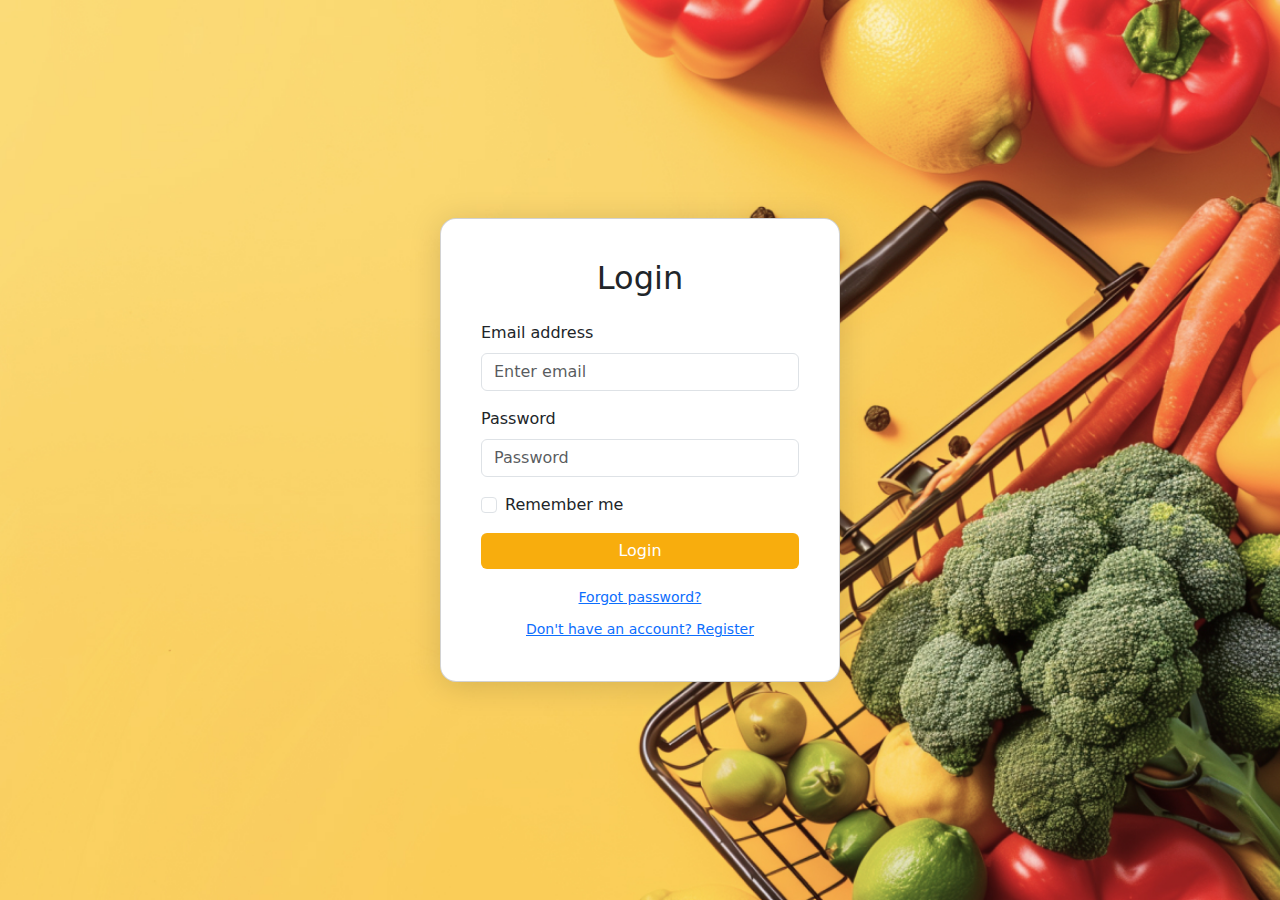
<file: organic-1.0.0/login.html>
<!DOCTYPE html>
<html lang="en">
<head>
    <meta charset="utf-8">
    <meta name="viewport" content="width=device-width, initial-scale=1, shrink-to-fit=no">
    <title>Modern Login</title>
    <link href="https://cdn.jsdelivr.net/npm/bootstrap@5.3.3/dist/css/bootstrap.min.css" rel="stylesheet">
    <style>
        body {
            min-height: 100vh;
            background: url('images/banner-1.jpg') no-repeat center center fixed;
            background-size: cover;
        }
        .card {
            border-radius: 1rem;
            box-shadow: 0 4px 32px rgba(0,0,0,0.15);
        }
        .form-control:focus {
            box-shadow: 0 0 0 0.2rem rgba(106,17,203,.25);
        }
        .btn-primary {
            background:hsl(41, 94%, 51%);
            border: none;
        }
        .btn-primary:hover {
            background: hsl(41, 90%, 59%);
        }
    </style>
</head>
<body>
    <div class="container d-flex align-items-center justify-content-center min-vh-100">
        <div class="card p-4" style="max-width: 400px; width: 100%;">
            <div class="card-body">
                <h2 class="text-center mb-4">Login</h2>
                <form id="loginForm" novalidate>
                    <div id="loginAlert"></div>
                    <div class="mb-3">
                        <label for="loginEmail" class="form-label">Email address</label>
                        <input type="email" class="form-control" id="loginEmail" placeholder="Enter email" required>
                        <div class="invalid-feedback">Please enter a valid email.</div>
                    </div>
                    <div class="mb-3">
                        <label for="loginPassword" class="form-label">Password</label>
                        <input type="password" class="form-control" id="loginPassword" placeholder="Password" required minlength="6">
                        <div class="invalid-feedback">Password must be at least 6 characters.</div>
                    </div>
                    <div class="mb-3 form-check">
                        <input type="checkbox" class="form-check-input" id="rememberMe">
                        <label class="form-check-label" for="rememberMe">Remember me</label>
                    </div>
                    <button type="submit" class="btn btn-primary w-100">Login</button>
                </form>
                <div class="text-center mt-3">
                    <a href="#" class="small" id="forgotPasswordLink">Forgot password?</a>
                </div>
                <div class="modal fade" id="forgotPasswordModal" tabindex="-1" aria-labelledby="forgotPasswordModalLabel" aria-hidden="true">
                  <div class="modal-dialog">
                    <div class="modal-content">
                      <div class="modal-header">
                        <h5 class="modal-title" id="forgotPasswordModalLabel">Reset Password</h5>
                        <button type="button" class="btn-close" data-bs-dismiss="modal" aria-label="Close"></button>
                      </div>
                      <div class="modal-body">
                        <form id="forgotPasswordForm" novalidate>
                          <div class="mb-3">
                            <label for="forgotEmail" class="form-label">Enter your email address</label>
                            <input type="email" class="form-control" id="forgotEmail" placeholder="Email" required>
                            <div class="invalid-feedback">Please enter a valid email.</div>
                          </div>
                          <div id="forgotPasswordAlert"></div>
                          <button type="submit" class="btn btn-primary w-100">Send Reset Link</button>
                        </form>
                      </div>
                    </div>
                  </div>
                </div>
                <div class="text-center mt-2">
                    <a href="register.html" class="small">Don't have an account? Register</a>
                </div>
            </div>
        </div>
    </div>
    <script src="https://cdn.jsdelivr.net/npm/bootstrap@5.3.3/dist/js/bootstrap.bundle.min.js"></script>
    <script>
    document.getElementById('loginForm').addEventListener('submit', function(e) {
        e.preventDefault();
        let valid = true;
        const email = document.getElementById('loginEmail');
        const password = document.getElementById('loginPassword');
        const alertBox = document.getElementById('loginAlert');
        alertBox.innerHTML = '';
        // Email validation
        if (!email.value || !/^[^@\s]+@[^@\s]+\.[^@\s]+$/.test(email.value)) {
            email.classList.add('is-invalid');
            valid = false;
        } else {
            email.classList.remove('is-invalid');
        }
        // Password validation
        if (!password.value || password.value.length < 6) {
            password.classList.add('is-invalid');
            valid = false;
        } else {
            password.classList.remove('is-invalid');
        }
        if (valid) {
            alertBox.innerHTML = '<div class="alert alert-success">Login successful!</div>';
        } else {
            alertBox.innerHTML = '<div class="alert alert-danger">Please fix the errors above.</div>';
        }
    });
    document.getElementById('forgotPasswordLink').addEventListener('click', function(e) {
        e.preventDefault();
        var modal = new bootstrap.Modal(document.getElementById('forgotPasswordModal'));
        modal.show();
    });
    document.getElementById('forgotPasswordForm').addEventListener('submit', function(e) {
        e.preventDefault();
        const email = document.getElementById('forgotEmail');
        const alertBox = document.getElementById('forgotPasswordAlert');
        alertBox.innerHTML = '';
        if (!email.value || !/^[^@\s]+@[^@\s]+\.[^@\s]+$/.test(email.value)) {
            email.classList.add('is-invalid');
            alertBox.innerHTML = '<div class="alert alert-danger">Please enter a valid email address.</div>';
        } else {
            email.classList.remove('is-invalid');
            alertBox.innerHTML = '<div class="alert alert-success">If this email is registered, a reset link has been sent.</div>';
        }
    });
    </script>
</body>
</html>
</file>
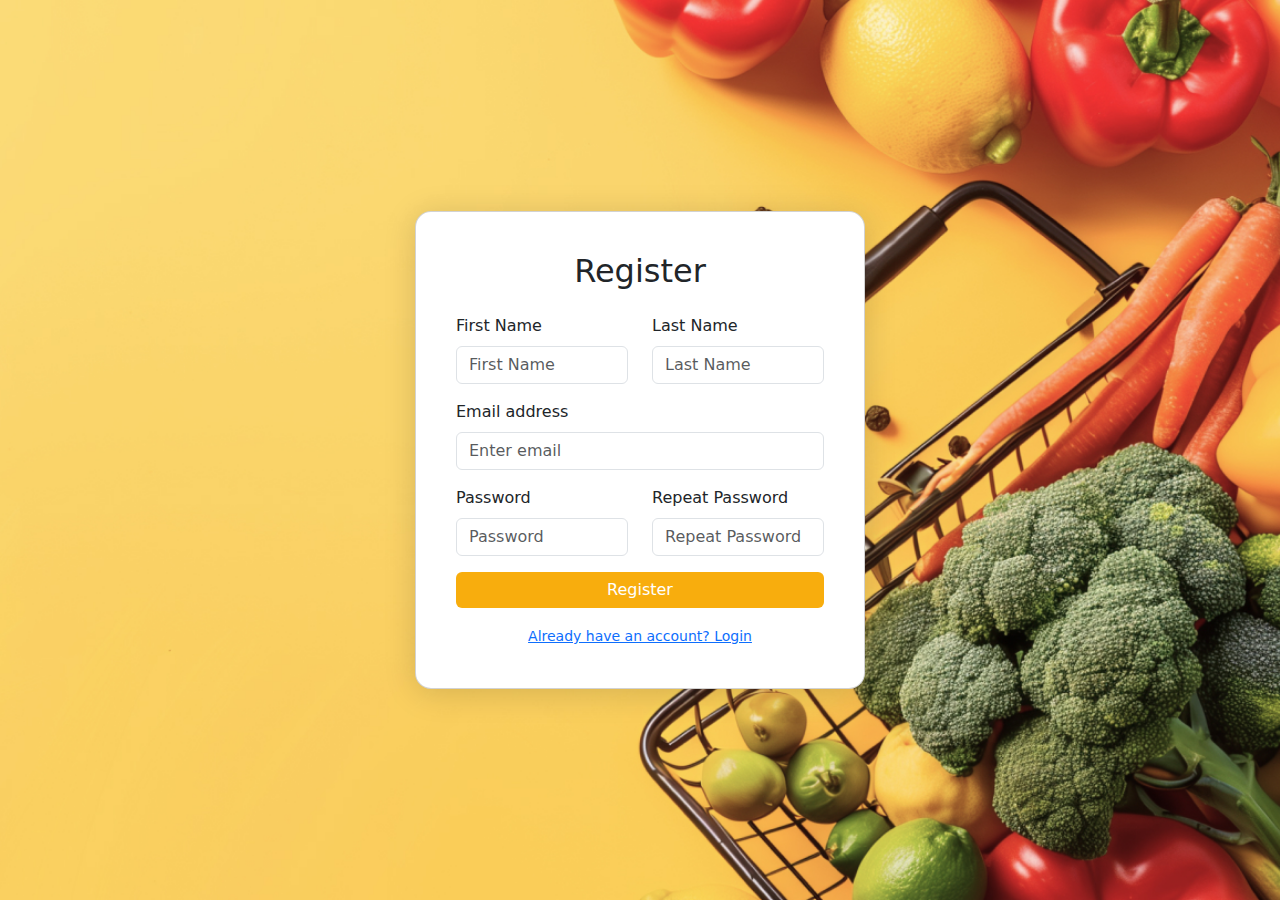
<file: organic-1.0.0/register.html>
<!DOCTYPE html>
<html lang="en">
<head>
    <meta charset="utf-8">
    <meta name="viewport" content="width=device-width, initial-scale=1, shrink-to-fit=no">
    <title>Modern Register</title>
    <link href="https://cdn.jsdelivr.net/npm/bootstrap@5.3.3/dist/css/bootstrap.min.css" rel="stylesheet">
    <style>
        body {
            min-height: 100vh;
            background: url('images/banner-1.jpg') no-repeat center center fixed;
            background-size: cover;
        }
        .card {
            border-radius: 1rem;
            box-shadow: 0 4px 32px rgba(0,0,0,0.15);
        }
        .form-control:focus {
            box-shadow: 0 0 0 0.2rem rgba(37,117,252,.25);
        }
        .btn-primary {
            background:hsl(41, 94%, 51%);
            border: none;
        }
        .btn-primary:hover {
            background: hsl(41, 90%, 59%);
        }
    </style>
</head>
<body>
    <div class="container d-flex align-items-center justify-content-center min-vh-100">
        <div class="card p-4" style="max-width: 450px; width: 100%;">
            <div class="card-body">
                <h2 class="text-center mb-4">Register</h2>
                <form id="registerForm" novalidate>
                    <div id="registerAlert"></div>
                    <div class="row mb-3">
                        <div class="col">
                            <label for="registerFirstName" class="form-label">First Name</label>
                            <input type="text" class="form-control" id="registerFirstName" placeholder="First Name" required>
                            <div class="invalid-feedback">First name is required.</div>
                        </div>
                        <div class="col">
                            <label for="registerLastName" class="form-label">Last Name</label>
                            <input type="text" class="form-control" id="registerLastName" placeholder="Last Name" required>
                            <div class="invalid-feedback">Last name is required.</div>
                        </div>
                    </div>
                    <div class="mb-3">
                        <label for="registerEmail" class="form-label">Email address</label>
                        <input type="email" class="form-control" id="registerEmail" placeholder="Enter email" required>
                        <div class="invalid-feedback">Please enter a valid email.</div>
                    </div>
                    <div class="row mb-3">
                        <div class="col">
                            <label for="registerPassword" class="form-label">Password</label>
                            <input type="password" class="form-control" id="registerPassword" placeholder="Password" required minlength="6">
                            <div class="invalid-feedback">Password must be at least 6 characters.</div>
                        </div>
                        <div class="col">
                            <label for="registerRepeatPassword" class="form-label">Repeat Password</label>
                            <input type="password" class="form-control" id="registerRepeatPassword" placeholder="Repeat Password" required>
                            <div class="invalid-feedback">Passwords do not match.</div>
                        </div>
                    </div>
                    <button type="submit" class="btn btn-primary w-100">Register</button>
                </form>
                <div class="text-center mt-3">
                    <a href="login.html" class="small">Already have an account? Login</a>
                </div>
            </div>
        </div>
    </div>
    <script src="https://cdn.jsdelivr.net/npm/bootstrap@5.3.3/dist/js/bootstrap.bundle.min.js"></script>
    <script>
        document.getElementById('registerForm').addEventListener('submit', function(e) {
        e.preventDefault();
        let valid = true;
        const firstName = document.getElementById('registerFirstName');
        const lastName = document.getElementById('registerLastName');
        const email = document.getElementById('registerEmail');
        const password = document.getElementById('registerPassword');
        const repeatPassword = document.getElementById('registerRepeatPassword');
        const alertBox = document.getElementById('registerAlert');
        alertBox.innerHTML = '';
        // First name
        if (!firstName.value.trim()) {
            firstName.classList.add('is-invalid');
            valid = false;
        } else {
            firstName.classList.remove('is-invalid');
        }
        // Last name
        if (!lastName.value.trim()) {
            lastName.classList.add('is-invalid');
            valid = false;
        } else {
            lastName.classList.remove('is-invalid');
        }
        // Email
        if (!email.value || !/^[^@\s]+@[^@\s]+\.[^@\s]+$/.test(email.value)) {
            email.classList.add('is-invalid');
            valid = false;
        } else {
            email.classList.remove('is-invalid');
        }
        // Password
        if (!password.value || password.value.length < 6) {
            password.classList.add('is-invalid');
            valid = false;
        } else {
            password.classList.remove('is-invalid');
        }
        // Repeat password
        if (repeatPassword.value !== password.value || !repeatPassword.value) {
            repeatPassword.classList.add('is-invalid');
            valid = false;
        } else {
            repeatPassword.classList.remove('is-invalid');
        }
        if (valid) {
            alertBox.innerHTML = '<div class="alert alert-success">Registration successful!</div>';
        } else {
            alertBox.innerHTML = '<div class="alert alert-danger">Please fix the errors above.</div>';
        }
    });
    

    </script>
</file>
<file: organic-1.0.0/style.css>
/*--------------------------------------------------------------
This is main CSS file that contains custom style rules used in this template
--------------------------------------------------------------*/
/*--------------------------------------------------------------
/** VARIABLES
--------------------------------------------------------------*/
body {
  --heading-font        : "Inter", sans-serif;
  --bs-link-color: #333;
  --bs-link-hover-color:#333;

  --bs-link-color-rgb: 40,40,40;
  --bs-link-hover-color-rgb: 0,0,0;

  --bs-light-rgb: 248, 248, 248;

  --bs-font-sans-serif: "Inter", sans-serif;
  --bs-body-font-family: var(--bs-font-sans-serif);
  --bs-body-font-size: 1rem;
  --bs-body-font-weight: 400;
  --bs-body-line-height: 2;
  --bs-body-color: #747474;

  --bs-primary: #6BB252;
  --bs-primary-rgb: 107, 178, 82;
  
  --bs-secondary: #364127;
  --bs-secondary-rgb: 54, 65, 39;
  
  --bs-danger: #F95F09;
  --bs-danger-rgb: 249, 95, 9;

  --bs-success: #a3be4c;
  --bs-success-rgb: 163, 190, 76;
  
  --bs-primary-bg-subtle: #FFF9EB;
  --bs-success-bg-subtle: #eef5e5;
  
  --bs-border-color: #F7F7F7;
}
.btn-primary {
  --bs-btn-color: #fff;
  --bs-btn-bg: var(--bs-primary);
  --bs-btn-border-color: transparent;
  --bs-btn-hover-color: #fff;
  --bs-btn-hover-bg: #f7a422;
  --bs-btn-hover-border-color: transparent;
  --bs-btn-focus-shadow-rgb: 49,132,253;
  --bs-btn-active-color: #fff;
  --bs-btn-active-bg: var(--bs-primary);
  --bs-btn-active-border-color: transparent;
  --bs-btn-active-shadow: inset 0 3px 5px rgba(0, 0, 0, 0.125);
  --bs-btn-disabled-color: #fff;
  --bs-btn-disabled-bg: #d3d7dd;
  --bs-btn-disabled-border-color: transparent;
}
.btn-outline-primary {
  --bs-btn-color: var(--bs-primary);
  --bs-btn-border-color: var(--bs-primary);
  --bs-btn-hover-color: #fff;
  --bs-btn-hover-bg: #ffc107;
  --bs-btn-hover-border-color: #ffc107;
  --bs-btn-focus-shadow-rgb: 13,110,253;
  --bs-btn-active-color: #fff;
  --bs-btn-active-bg: #ffc107;
  --bs-btn-active-border-color: #ffc107;
  --bs-btn-active-shadow: inset 0 3px 5px rgba(0, 0, 0, 0.125);
  --bs-btn-disabled-color: #fff3cd;
  --bs-btn-disabled-bg: transparent;
  --bs-btn-disabled-border-color: #fff3cd;
  --bs-gradient: none;
}
.btn-outline-light {
  --bs-btn-color: #747474;
  --bs-btn-border-color: #EFEFEF;
  --bs-btn-hover-color: #000;
  --bs-btn-hover-bg: #EFEFEF;
  --bs-btn-hover-border-color: #EFEFEF;
  --bs-btn-focus-shadow-rgb: 248,249,250;
  --bs-btn-active-color: #000;
  --bs-btn-active-bg: #EFEFEF;
  --bs-btn-active-border-color: #EFEFEF;
  --bs-btn-active-shadow: inset 0 3px 5px rgba(0, 0, 0, 0.125);
  --bs-btn-disabled-color: #EFEFEF;
  --bs-btn-disabled-bg: transparent;
  --bs-btn-disabled-border-color: #EFEFEF;
  --bs-gradient: none;
}
.btn-warning {
  --bs-btn-color: #747474;
  --bs-btn-bg: #FCF7EB;
  --bs-btn-border-color: #FCF7EB;
  --bs-btn-hover-color: #747474;
  --bs-btn-hover-bg: #FFECBE;
  --bs-btn-hover-border-color: #FFECBE;
  --bs-btn-focus-shadow-rgb: 217,164,6;
  --bs-btn-active-color: #000;
  --bs-btn-active-bg: #FFECBE;
  --bs-btn-active-border-color: #FFECBE;
  --bs-btn-active-shadow: inset 0 3px 5px rgba(0, 0, 0, 0.125);
  --bs-btn-disabled-color: #000;
  --bs-btn-disabled-bg: #FCF7EB;
  --bs-btn-disabled-border-color: #FCF7EB;
}
.btn-success {
  --bs-btn-color: #222;
  --bs-btn-bg: #EEF5E4;
  --bs-btn-border-color: #EEF5E4;
  --bs-btn-hover-color: #222;
  --bs-btn-hover-bg: #9de3c2;
  --bs-btn-hover-border-color: #9de3c2;
  --bs-btn-focus-shadow-rgb: 60,153,110;
  --bs-btn-active-color: #222;
  --bs-btn-active-bg: #9de3c2;
  --bs-btn-active-border-color: #9de3c2;
  --bs-btn-active-shadow: inset 0 3px 5px rgba(0, 0, 0, 0.125);
  --bs-btn-disabled-color: #222;
  --bs-btn-disabled-bg: #EEF5E4;
  --bs-btn-disabled-border-color: #EEF5E4;
}
.btn-danger {
  --bs-btn-color: #222;
  --bs-btn-bg: #FFEADA;
  --bs-btn-border-color: #FFEADA;
  --bs-btn-hover-color: #222;
  --bs-btn-hover-bg: #ecc9af;
  --bs-btn-hover-border-color: #ecc9af;
  --bs-btn-focus-shadow-rgb: 60,153,110;
  --bs-btn-active-color: #222;
  --bs-btn-active-bg: #ecc9af;
  --bs-btn-active-border-color: #ecc9af;
  --bs-btn-active-shadow: inset 0 3px 5px rgba(0, 0, 0, 0.125);
  --bs-btn-disabled-color: #222;
  --bs-btn-disabled-bg: #FFEADA;
  --bs-btn-disabled-border-color: #FFEADA;
}
body {
  letter-spacing: 0.03em;
}
h1,h2,h3,h4,h5,h6 {
  font-family: var(--heading-font);
  color: var(--bs-dark);
  font-weight: 700;
}
.breadcrumb.text-white {
  --bs-breadcrumb-divider-color: #fff;
  --bs-breadcrumb-item-active-color: var(--bs-primary);
}
.dropdown-menu {
  --bs-dropdown-link-active-bg: var(--bs-primary);
}
.nav-pills .nav-link {
  --bs-nav-pills-link-active-color: #111;
  --bs-nav-pills-link-active-bg: #f1f1f1;
}
.pagination {
  --bs-pagination-active-bg: var(--bs-primary);
  --bs-pagination-active-border-color: var(--bs-primary);
}
.container, .container-fluid, .container-lg, .container-md, .container-sm, .container-xl, .container-xxl {
  --bs-gutter-x: 3rem;
}
/*----------------------------------------------*/
/* 6. SITE STRUCTURE */
/*----------------------------------------------*/
/* 6.1 Header
--------------------------------------------------------------*/
/* Preloader */
.preloader-wrapper {
  width: 100%;
  height: 100vh;
  margin: 0 auto;
  position: fixed;
  top: 0;
  left: 0;
  z-index: 111;
  background: #fff;
}

.preloader-wrapper .preloader {
  margin: 20% auto 0;
  transform: translateZ(0);
}

.preloader:before,
.preloader:after {
  content: '';
  position: absolute;
  top: 0;
}

.preloader:before,
.preloader:after,
.preloader {
  border-radius: 50%;
  width: 2em;
  height: 2em;
  animation: animation 1.2s infinite ease-in-out;
}

.preloader {
  animation-delay: -0.16s;
}

.preloader:before {
  left: -3.5em;
  animation-delay: -0.32s;
}

.preloader:after {
  left: 3.5em;
}

@keyframes animation {
  0%,
  80%,
  100% {
    box-shadow: 0 2em 0 -1em var(--bs-primary);
  }
  40% {
    box-shadow: 0 2em 0 0 var(--bs-primary);
  }
}

/* *** Start editing below this line *** */
/* .container-fluid {
  max-width: 1600px;
}
*/
@media (min-width: 1400px) {
  .container-lg {
      max-width: 1600px;
  }
} 

.banner-blocks {
  display: grid;
  grid-template-columns: repeat(12, 1fr);
  grid-template-rows: repeat(2, 1fr);
  grid-gap: 2rem;
}
.block-1 { grid-area: 1 / 1 / 3 / 8; }
.block-2 { grid-area: 1 / 8 / 2 / 13; }
.block-3 { grid-area: 2 / 8 / 3 / 13; }

@media screen and (max-width:1140px) {
  .banner-blocks {
    grid-template-columns: 1fr;
    grid-template-rows: repeat(4, 1fr);
  }
  .block-1 { grid-area: 1 / 1 / 3 / 2; }
  .block-2 { grid-area: 3 / 1 / 4 / 2; }
  .block-3 { grid-area: 4 / 1 / 5 / 2; }
  
}

/* Swiper carousel */
.swiper-prev,
.swiper-next {
  width: 38px;
  height: 38px;
  line-height: 38px;
  background: #F1F1F1;
  color: #222222;
  padding: 0;
  text-align: center;
  border-radius: 10px;
  --bs-btn-border-color: transparent;
  --bs-btn-active-bg: #ec9b22;
  --bs-btn-active-border-color: transparent;
  --bs-btn-hover-bg: var(--bs-primary);
  --bs-btn-hover-border-color: transparent;
  --bs-btn-disabled-color: #ccc;
  --bs-btn-disabled-bg: #eaeaea;
  --bs-btn-disabled-border-color: #eaeaea
}
.swiper-prev:hover,
.swiper-next:hover {
  background: var(--bs-primary);
}

/* category carousel */
.category-carousel .category-item {
  background: #FFFFFF;
  border: 1px solid #FBFBFB;
  box-shadow: 0px 5px 22px rgba(0, 0, 0, 0.04);
  border-radius: 16px;
  text-align: center;
  padding: 60px 20px;
  margin: 20px 0;
  transition: box-shadow 0.3s ease-out, transform 0.3s ease-out;
}
.category-carousel .category-item:hover {
  transform: translate3d(0,-10px,0);
  box-shadow: 0px 21px 44px rgba(0, 0, 0, 0.08);
}
.category-carousel .category-item .category-title {
  font-weight: 600;
  font-size: 20px;
  line-height: 27px;
  letter-spacing: 0.02em;
  text-transform: capitalize;
  color: #222222;
  margin-top: 20px;
}

/* brand carousel */
.brand-carousel .brand-item {
  background: #FFFFFF;
  border: 1px solid #FBFBFB;
  box-shadow: 0px 5px 22px rgba(0, 0, 0, 0.04);
  border-radius: 16px;
  padding: 16px;
}
.brand-carousel .brand-item img {
  width: 100%;
  border-radius: 12px;
}
.brand-carousel .brand-item .brand-details {
  margin-left: 15px;
}
.brand-carousel .brand-item .brand-title {
  margin: 0;
}

/* product tabs */
.product-tabs .nav-tabs {
  justify-content: flex-end;
  border: none;
  
  --bs-nav-link-hover-color: #111;
  --bs-nav-link-color: #555;
  --bs-nav-tabs-link-border-color: #fff;
  --bs-nav-tabs-link-hover-border-color: transparent;
  --bs-nav-tabs-link-active-border-color: #fff;
}
.product-tabs .nav-tabs .nav-link.active, 
.product-tabs .nav-tabs .nav-item.show .nav-link {
  /* border: none; */
  border-bottom: 3px solid var(--bs-primary);
}

/* products-carousel */
.products-carousel .swiper, .products-carousel .swiper-container {
  overflow: visible;
}

/* product-grid */
input[type=number]::-webkit-inner-spin-button, 
input[type=number]::-webkit-outer-spin-button {  
   opacity: 1;
}
.product-item .button-area .quantity {
  padding: 0.5rem;
}
.product-item .button-area {
  display: none;
  position: absolute;
  text-align: center;
  background: #fff;
  width: 100%;
  left: 0;
  bottom: -55px;
  z-index: 1;
  box-shadow: 0px 20px 44px rgba(0, 0, 0, 0.08);
  /* transition: box-shadow 0.3s ease-out; */
}
.product-item {
  position: relative;
  padding: 16px;
  background: #FFFFFF;
  border-radius: 16px;
  margin-bottom: 30px;
  box-shadow: 0px 0px 22px rgba(0, 0, 0, 0);
  /* transition: box-shadow 0.3s ease-out, margin 0.3s ease-out; */
}
.product-item:hover .button-area {
  display: block;
}
.product-item:hover {
  /* z-index: 1; */
  /* margin-bottom: -50px; */
  /* max-height: 500px; */
  box-shadow: 0px 0px 44px rgba(0, 0, 0, 0.08);
}
.product-item figure {
  text-align: center;
}
.product-item figure img {
  max-height: 210px;
  height: auto;
}
.product-item .product-qty {
  width: 85px;
}
.product-item .btn-link {
  text-decoration: none;
}
.product-item #quantity {
  height: auto;
  width: 28px;
  text-align: center;
  border: none;
  margin: 0;
  padding: 0;
}
.product-item .btn-number {
  width: 26px;
  height: 26px;
  line-height: 1;
  text-align: center;
  background: #FFFFFF;
  border: 1px solid #E2E2E2;
  border-radius: 6px;
  color: #222;
  padding: 0;
}

/* cart */
.cart .product-qty {
  min-width: 130px;
}

/* floating image */
.image-float {
  margin-top: -140px;
  margin-bottom: -140px;
}
@media screen and (max-width:991px) {
  .image-float {
    margin: 0;
  }
}
 /* post item */
.post-item .post-meta {
  font-size: 0.8rem;
  line-height: 1;
}
.post-item .post-meta svg {
  margin-right: 5px;
}

@media screen and (max-width: 991px) {
  /* offcanvas menu */
  .offcanvas-body .nav-item {
    font-weight: 700;
    border-bottom: 1px solid #d1d1d1;
  }
  .offcanvas-body .filter-categories {
    width: 100%;
    margin-bottom: 20px !important;
    border: 1px solid #d1d1d1 !important;
    padding: 14px;
    border-radius: 8px;
  }
  /* dropdown-menu */
  .dropdown-menu {
    padding: 0;
    border: none;
    line-height: 1.4;
    font-size: 0.9em;
  }
  .dropdown-menu a {
    padding-left: 0;
  }
  .dropdown-toggle::after {
    position: absolute;
    right: 0;
    top: 21px;
  }
}

/* single product */
/* product-thumbnail-slider */
.product-thumbnail-slider {
  height: 740px;
}
@media screen and (max-width:992px) {
  .product-thumbnail-slider {
    margin-top: 20px;
    height: auto;
  }
}
@media screen and (min-width:992px) {
  .product-thumbnail-slider {
    height: 420px;
  }
}
@media screen and (min-width:1200px) {
  .product-thumbnail-slider {
    height: 540px;
  }
}
@media screen and (min-width:1400px) {
  .product-thumbnail-slider {
    height: 740px;
  }
}

/* bootstrap extended */
.border-dashed {
  border-bottom: 1px dashed #d1d1d1;
}
.ls-1 {
  letter-spacing: -0.04em;
}
.button-area .btn-cart {
  text-wrap: nowrap;
  height: 3.3em;
  line-height: 2em;
  width: 100%;
}
.fs-7 {
  font-size: 0.8rem!important;
}

/* button */
.btn-link {
  display: inline-block;
  font-size: 0.875rem;
  font-weight: bold;
  font-family: var(--bs-body-font-family);
  letter-spacing: 0.0875rem;
  text-transform: uppercase;
  text-decoration: none;
}

a.btn-link,
a.btn-link:after {
  transition: all .5s;
}

a.btn-link {
  position: relative;
}

a.btn-link:before,
a.btn-link:after {
  content: '';
  display: block;
  position: absolute;
  bottom: 0;
  left: 0;
  width: 0;
  background-color: var(--bs-dark);
  height: 2px;
}

[data-bs-theme=dark] a.btn-link:after {
  background-color: var(--bs-light);
}

a.btn-link:before {
  background-color: rgba( var(--bs-light-rgb), 0.2 );
  width: 100%;
}

a.btn-link.is-checked:after,
a.btn-link:hover:after {
  width: 100%;
}

a.btn-link.text-white:after {
  background-color: var(--bs-light);
}

a.btn-link.text-light:after {
  background-color: var(--bs-light);
}

.navbar .megamenu{ padding: 1rem; }
/* ============ desktop view ============ */
@media all and (min-width: 992px) {
	
	.navbar .has-megamenu{position:static!important;}
	.navbar .megamenu{left:0; right:0; width:100%; margin-top:0;  }
	
}	
/* ============ desktop view .end// ============ */


/* ============ mobile view ============ */
@media(max-width: 991px){
	.navbar.fixed-top .navbar-collapse, .navbar.sticky-top .navbar-collapse{
		overflow-y: auto;
	    max-height: 90vh;
	    margin-top:10px;
	}
}
/* ============ mobile view .end// ============ */
</file>
